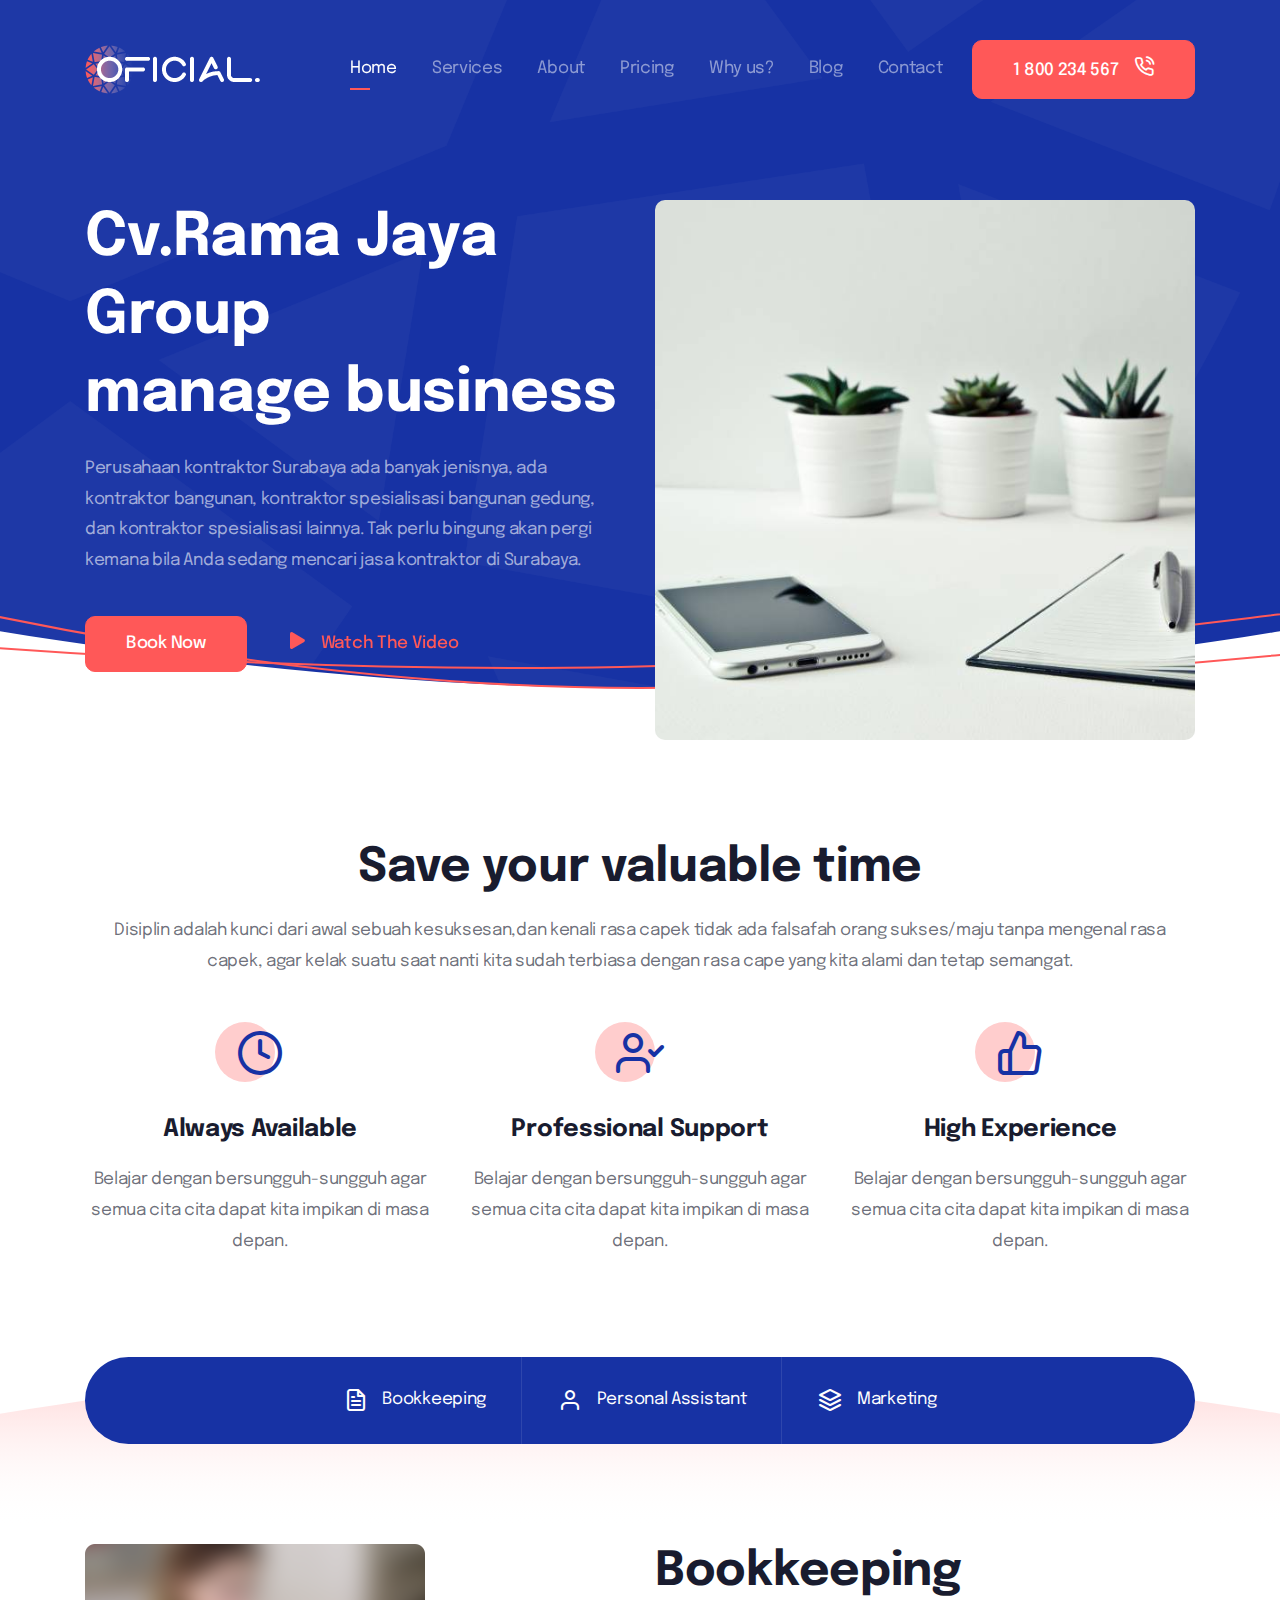
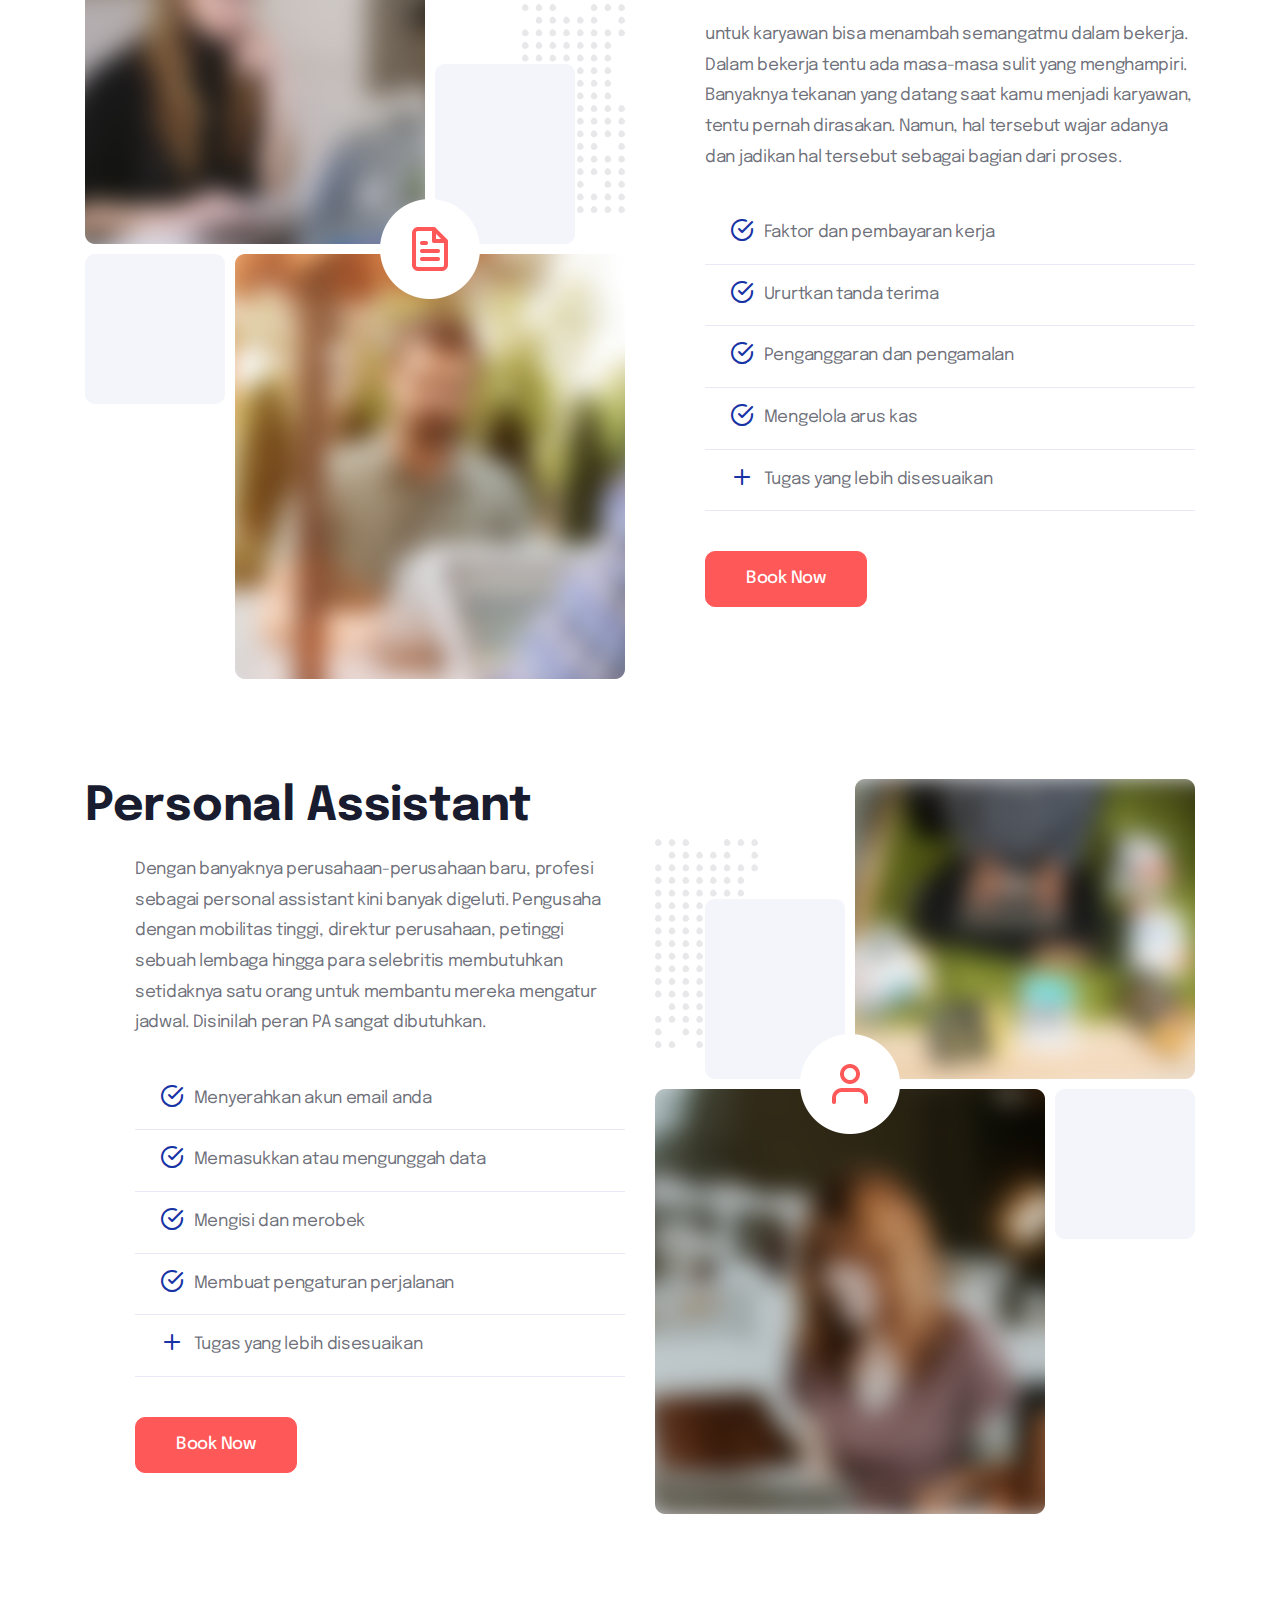
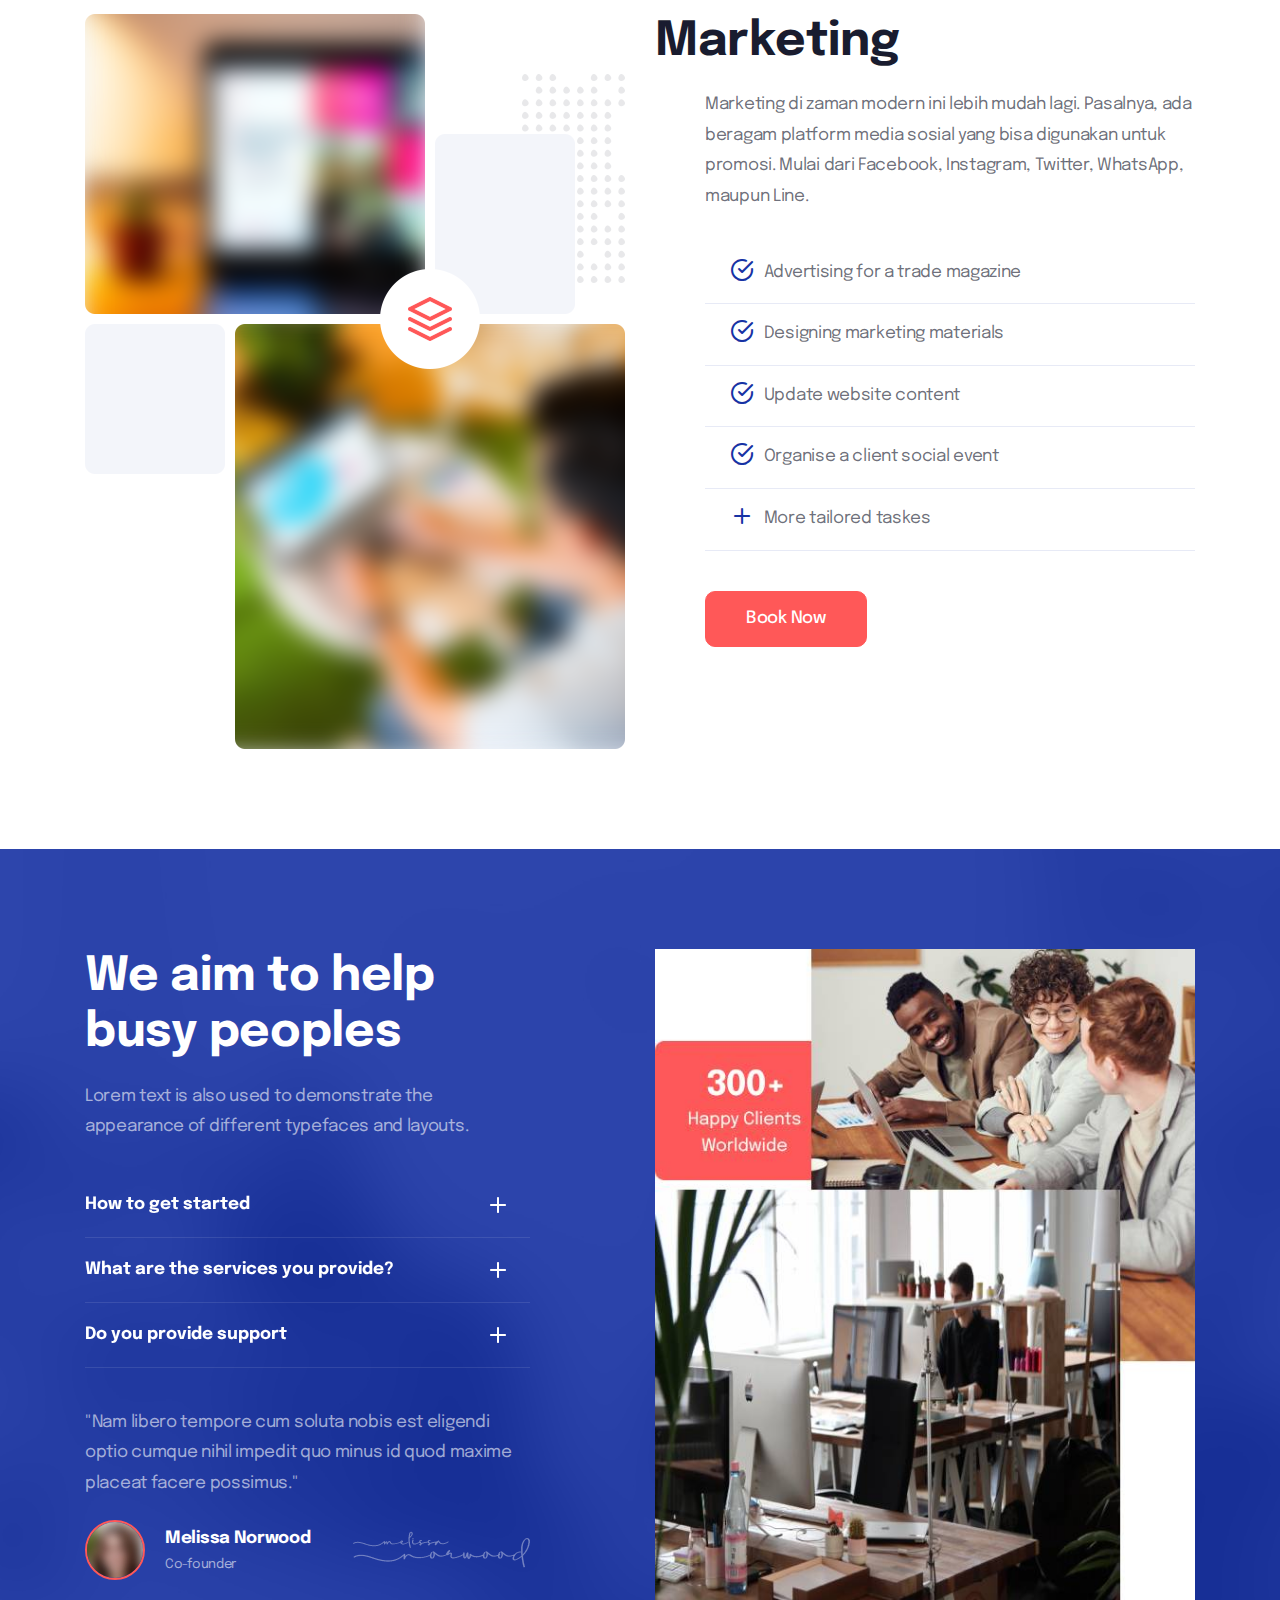
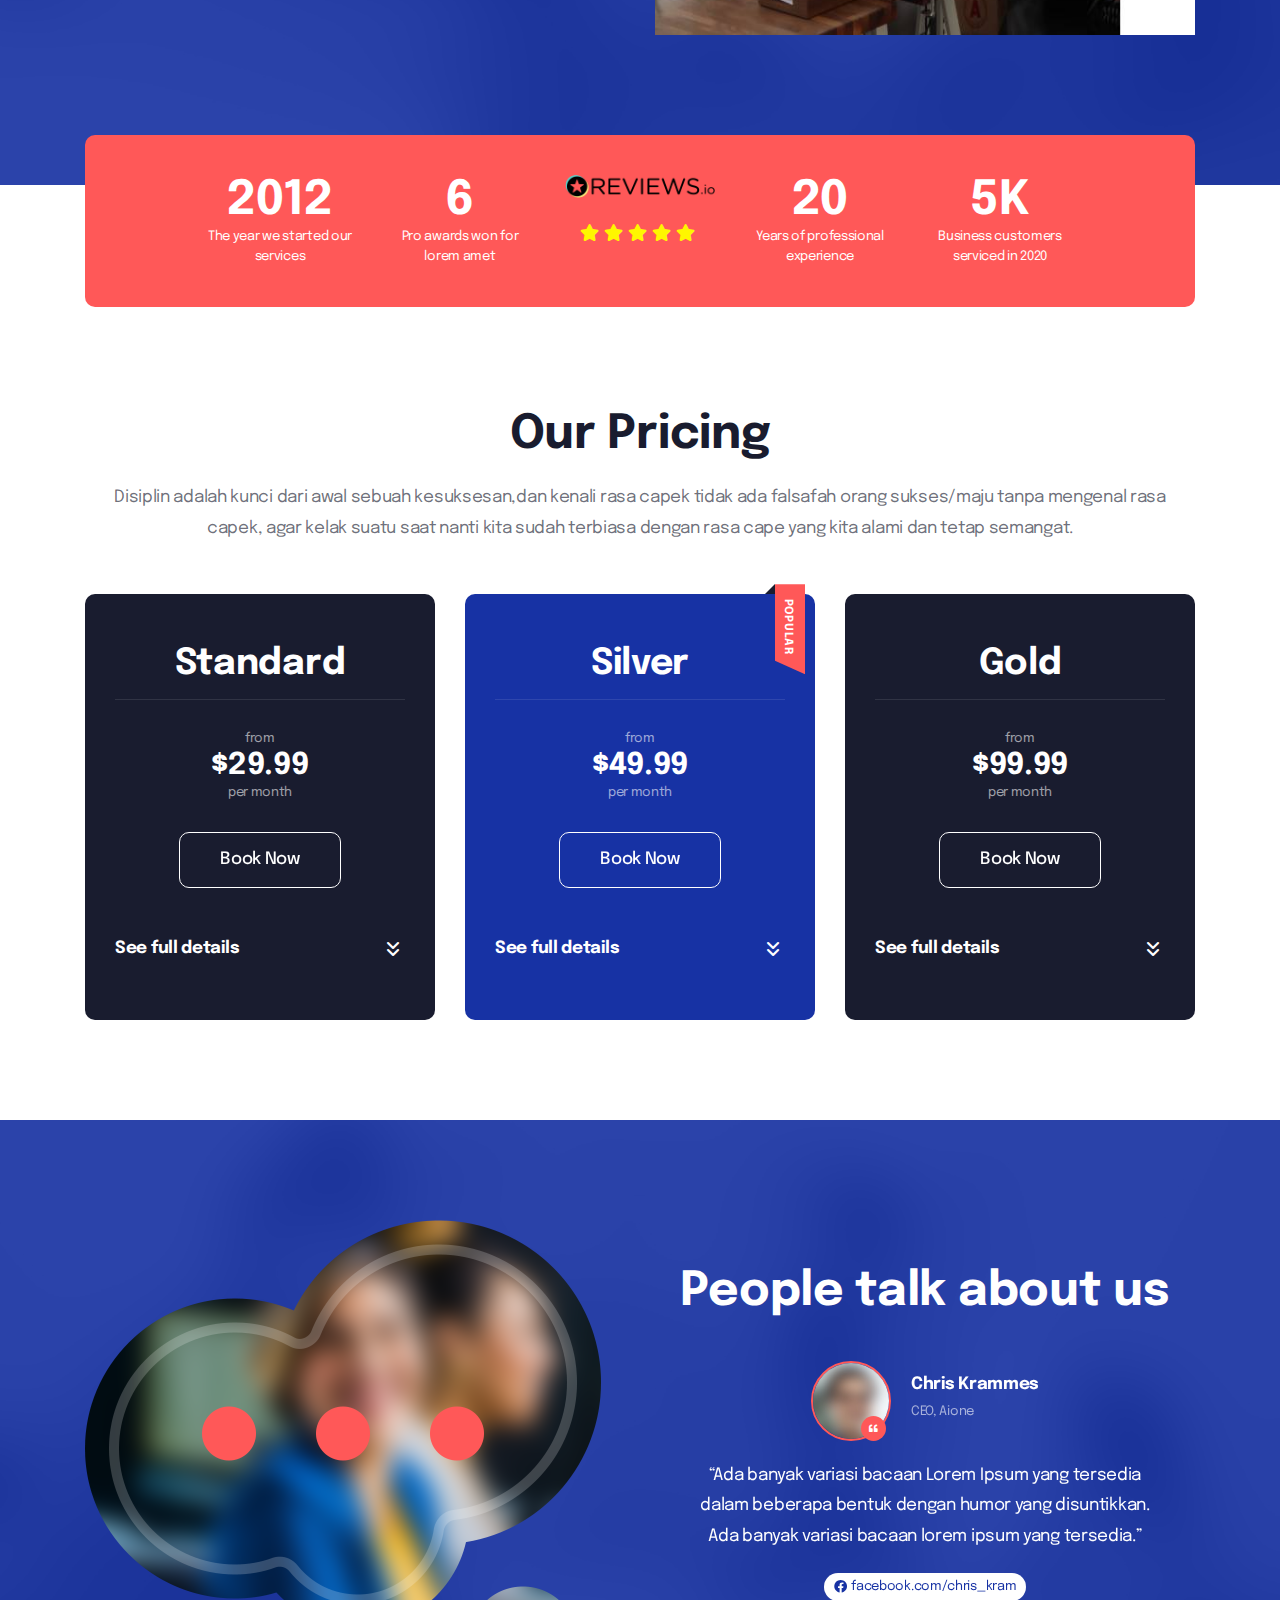
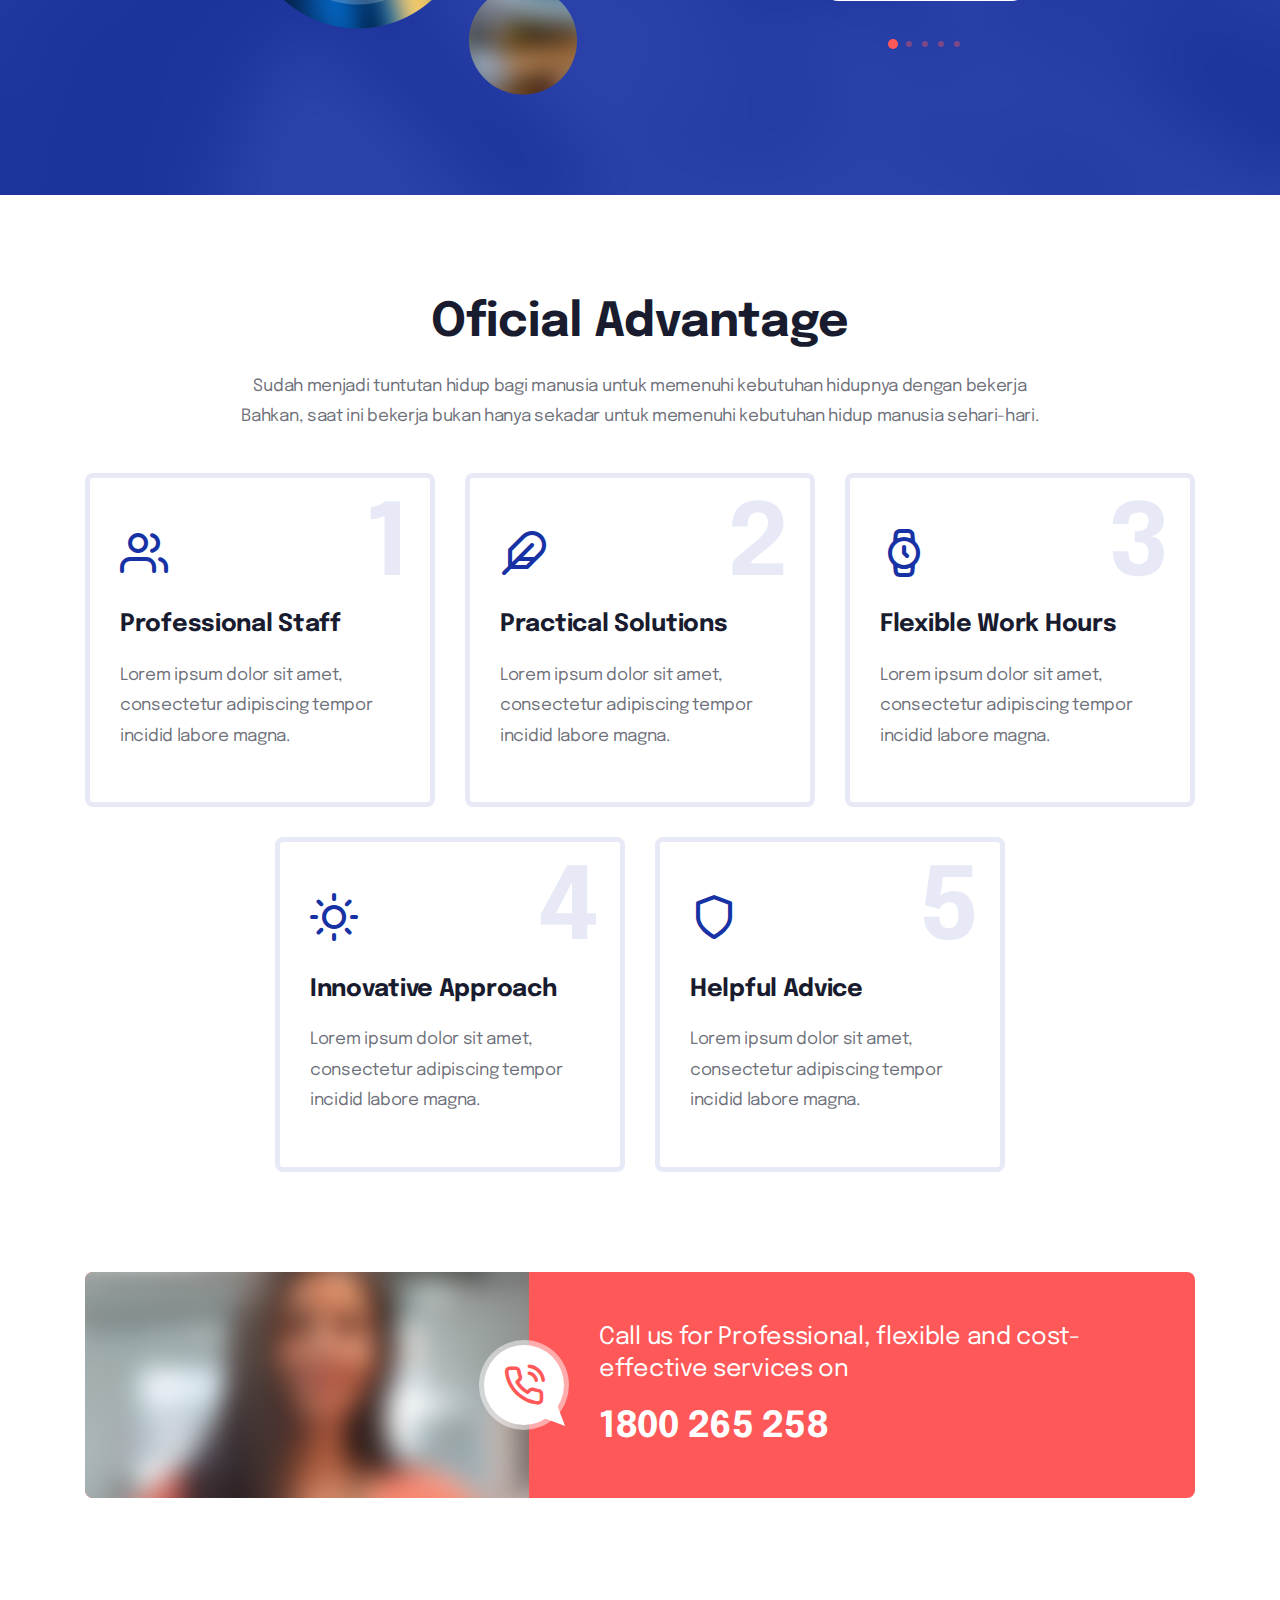
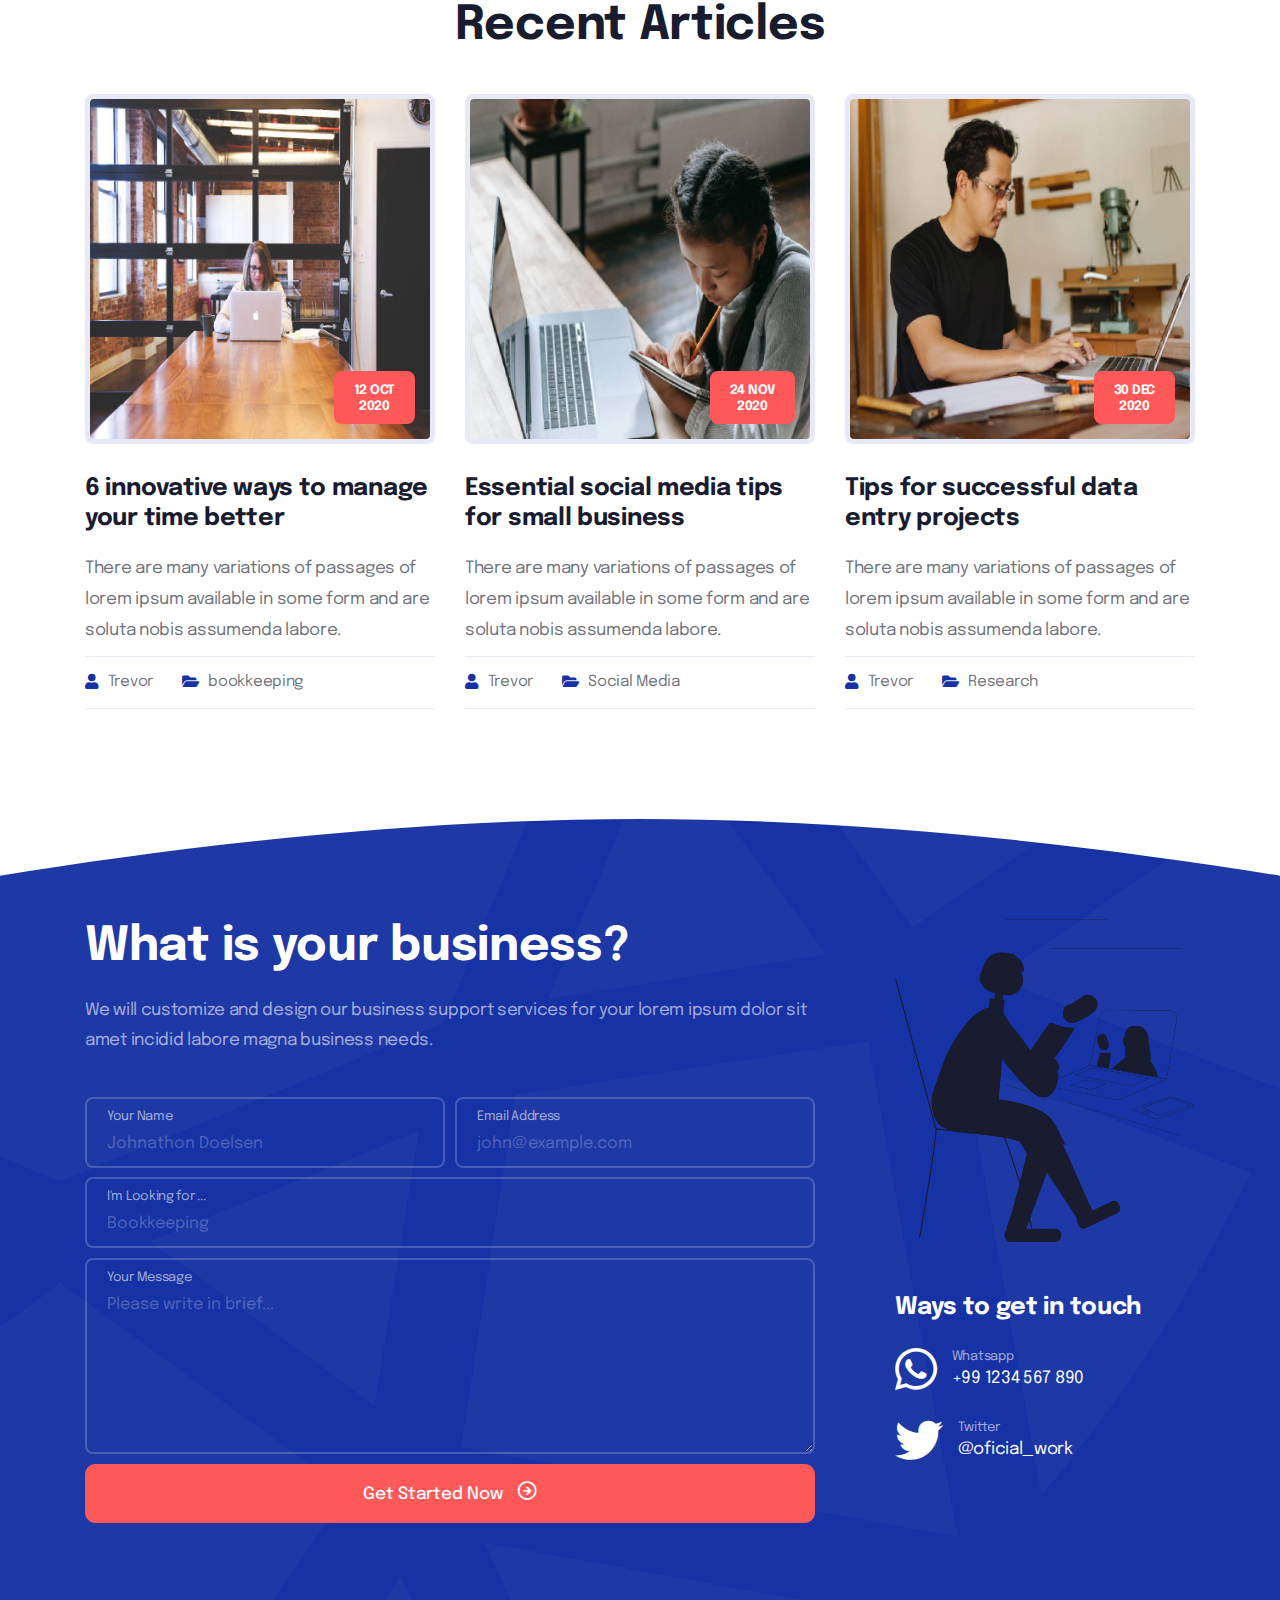
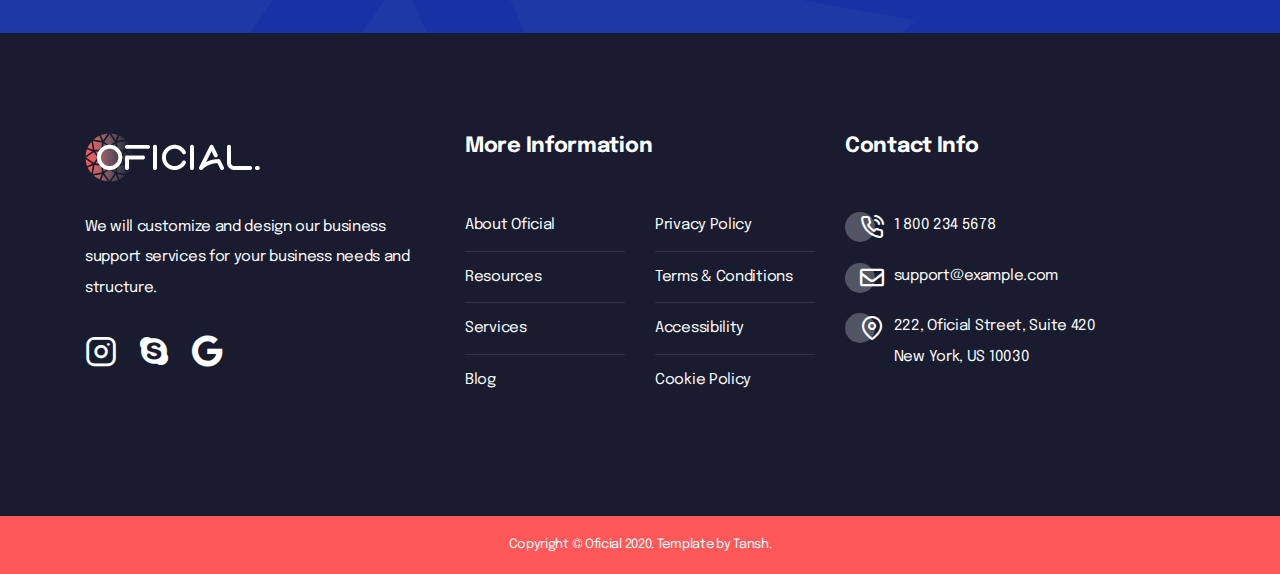
<file: index.html>
<!doctype html>
<html lang="en">
<head>
<meta charset="utf-8">
<meta name="viewport" content="width=device-width, initial-scale=1">
<meta name="format-detection" content="telephone=no">
<title>Oficial Business Support HTML Landing Page Template</title>
<meta name="author" content="tansh">
<meta name="description" content="HTML Landing Page Teamplate">
<meta name="keywords" content="agency, business, one page">

<!-- FAVICON FILES -->
<link href="assets/images/icons/apple-touch-icon-144-precomposed.png" rel="apple-touch-icon" sizes="144x144">
<link href="assets/images/icons/apple-touch-icon-120-precomposed.png" rel="apple-touch-icon" sizes="120x120">
<link href="assets/images/icons/apple-touch-icon-76-precomposed.png" rel="apple-touch-icon" sizes="76x76">
<link href="assets/images/icons/favicon.png" rel="shortcut icon">

<!-- CSS FILES -->
<link rel="stylesheet" href="assets/css/bootstrap.min.css">
<link rel="stylesheet" href="assets/fonts/iconfonts.css">
<link rel="stylesheet" href="assets/css/plugins.css">
<link rel="stylesheet" href="assets/css/style.css">
<link rel="stylesheet" href="assets/css/responsive.css">
<link rel="stylesheet" href="assets/css/color.css">
</head>
<body>
<div id="dtr-wrapper" class="clearfix"> 
    
    <!-- preloader starts -->
    <div class="dtr-preloader">
        <div class="dtr-preloader-inner">
            <div class="dtr-loader">Loading...</div>
        </div>
    </div>
    <!-- preloader ends --> 
    
    <!-- Small Devices Header 
============================================= -->
    <div class="dtr-responsive-header fixed-top">
        <div class="container"> 
            
            <!-- small devices logo --> 
            <a href="index.html"><img src="assets/images/logo-dark.png" alt="logo"></a> 
            <!-- small devices logo ends --> 
            
            <!-- menu button -->
            <button id="dtr-menu-button" class="dtr-hamburger" type="button"><span class="dtr-hamburger-lines-wrapper"><span class="dtr-hamburger-lines"></span></span></button>
        </div>
        <div class="dtr-responsive-header-menu"></div>
    </div>
    <!-- Small Devices Header ends 
============================================= --> 
    
    <!-- Header 
============================================= -->
    <header id="dtr-header-global" class="fixed-top trans-header">
        <div class="container">
            <div class="d-flex align-items-center justify-content-between"> 
                
                <!-- header left starts -->
                <div class="dtr-header-left"> 
                    
                    <!-- logo --> 
                    <a class="logo-default dtr-scroll-link" href="#home"><img src="assets/images/logo-light.png" alt="logo"></a> 
                    
                    <!-- logo on scroll --> 
                    <a class="logo-alt dtr-scroll-link" href="#home"><img src="assets/images/logo-dark.png" alt="logo"></a> 
                    <!-- logo on scroll ends --> 
                    
                </div>
                <!-- header left ends --> 
                
                <!-- menu starts-->
                <div class="dtr-header-right ml-auto">
                    <div class="main-navigation dtr-menu-light">
                        <ul class="sf-menu dtr-scrollspy dtr-nav light-nav-on-load dark-nav-on-scroll">
                            <li> <a class="nav-link" href="#home">Home</a> </li>
                            <li> <a class="nav-link" href="#services">Services</a> </li>
                            <li> <a class="nav-link" href="#about">About</a> </li>
                            <li> <a class="nav-link" href="#pricing">Pricing</a> </li>
                            <li> <a class="nav-link" href="#advantage">Why us?</a> </li>
                            <li> <a class="nav-link" href="#blog">Blog</a> </li>
                            <li> <a class="nav-link" href="#contact">Contact</a> </li>
                        </ul>
                    </div>
                </div>
                <!-- menu ends --> 
                
                <!-- header button starts --> 
                <a href="#contact" class="dtr-btn btn-red dtr-btn-right-icon dtr-scroll-link dtr-ml-30">1 800 234 567 <i class="icon-phone-call"></i></a> 
                <!-- header button ends --> 
                
            </div>
        </div>
    </header>
    <!-- header ends
================================================== --> 
    
    <!-- == main content area starts == -->
    <div id="dtr-main-content"> 
        
        <!-- hero section starts
================================================== -->
        <section id="home" class="dtr-section dtr-section-with-bg dtr-hero-section-top-padding bg-blue" style="background-image: url(assets/images/white-shape-bg.png);"> 
            
            <!-- wrapping div for background bottom curve stripes image - easy to change color - no need to edit image - refer help doc -->
            <div class="dtr-bottom-shape-img" style="background-image: url(assets/images/hero-bottom.svg);">
                <div class="container"> 
                    
                    <!--===== row 1 starts =====-->
                    <div class="row"> 
                        
                        <!-- column 1 starts -->
                        <div class="col-12 col-md-6"> 
                            
                            <!-- intro text -->
                            <h1 class="color-white">Cv.Rama Jaya Group<br>
                                manage business</h1>
                            <p class="color-white-muted">Perusahaan kontraktor Surabaya ada banyak jenisnya, ada kontraktor bangunan, kontraktor spesialisasi bangunan gedung, dan kontraktor spesialisasi lainnya. Tak perlu bingung akan pergi kemana bila Anda sedang mencari jasa kontraktor di Surabaya. </p>
                            <!-- button --> 
                            <a href="#contact" class="dtr-btn btn-red dtr-scroll-link dtr-mt-30 dtr-mr-40">Book Now</a> 
                            <!-- video button --> 
                            <a class="dtr-video-popup dtr-text-btn dtr-btn-left-icon dtr-mt-30 color-red" data-autoplay="true" data-vbtype="video" href="https://www.youtube.com/watch?v=kuceVNBTJio"><i class="icon-play"></i> Watch The Video</a> </div>
                        <!-- column 1 ends --> 
                        
                        <!-- column 2 starts -->
                        <div class="col-12 col-md-6 small-device-space"> <img src="assets/images/hero-imgpo1.jpg" alt="image" class="dtr-rounded-img dtr-mb-minus50"> </div>
                        <!-- column 2 ends --> 
                        
                    </div>
                    <!--===== row 1 ends =====--> 
                    
                </div>
            </div>
        </section>
        <!-- hero section ends
================================================== --> 
        
        <!-- features section starts
================================================== -->
        <section id="features" class="dtr-section dtr-pt-150 dtr-pb-100">
            <div class="container"> 
                
                <!-- heading starts -->
                <div class="dtr-styled-heading text-center">
                    <h2>Save your valuable time</h2>
                    <p>Disiplin adalah kunci dari awal sebuah kesuksesan,dan kenali rasa capek tidak ada falsafah orang sukses/maju tanpa mengenal rasa capek,
                        agar kelak suatu saat nanti kita sudah terbiasa dengan rasa cape yang kita alami dan tetap semangat.</p>
                </div>
                <!-- heading ends --> 
                
                <!--== row starts ==-->
                <div class="row dtr-pt-10"> 
                    
                    <!-- column 1 starts -->
                    <div class="col-12 col-md-4 dtr-img-feature"> <span class="dtr-img-feature-img"><span class="dtr-img-feature-circle bg-light-red"></span><i class="icon-clock2 color-blue"></i></span>
                        <h4 class="dtr-img-feature-heading">Always Available </h4>
                        <p>Belajar dengan bersungguh-sungguh agar semua cita cita dapat kita impikan di masa depan. </p>
                    </div>
                    <!-- column 1 ends --> 
                    
                    <!-- column 2 starts -->
                    <div class="col-12 col-md-4 dtr-img-feature"> <span class="dtr-img-feature-img"><span class="dtr-img-feature-circle bg-light-red"></span><i class="icon-user-check1 color-blue"></i></span>
                        <h4 class="dtr-img-feature-heading">Professional Support </h4>
                        <p>Belajar dengan bersungguh-sungguh agar semua cita cita dapat kita impikan di masa depan. </p>
                    </div>
                    <!-- column 2 ends --> 
                    
                    <!-- column 3 starts -->
                    <div class="col-12 col-md-4 dtr-img-feature"> <span class="dtr-img-feature-img"><span class="dtr-img-feature-circle bg-light-red"></span><i class="icon-thumbs-up2 color-blue"></i></span>
                        <h4 class="dtr-img-feature-heading">High Experience </h4>
                        <p>Belajar dengan bersungguh-sungguh agar semua cita cita dapat kita impikan di masa depan.</p>
                    </div>
                    <!-- column 3 ends --> 
                    
                </div>
                <!--== row ends ==--> 
                
            </div>
        </section>
        <!-- features section ends
================================================== --> 
        
        <!-- sticky tabs starts
================================================== -->
        <section id="services" class="dtr-sticky-tabs-wrapper"> 
            
            <!-- wrapping div for top shape image - easy to change color / no need to edit image - refer help doc -->
            <div class="dtr-top-shape-img" style="background-image: url(assets/images/inner-nav-bg.svg);"> 
                
                <!-- tabs nav start -->
                <div class="dtr-sticky-tabs-nav">
                    <div class="container">
                        <nav class="dtr-scrollspy-tabs">
                            <ul class="dtr-scrollspy nav justify-content-center dtr-sticky-tabs">
                                <li class="nav-item"> <a class="nav-link" href="#tab1"><i class="icon-file-text"></i>Bookkeeping</a> </li>
                                <li class="nav-item"> <a class="nav-link" href="#tab2"><i class="icon-user2"></i>Personal Assistant</a> </li>
                                <li class="nav-item"> <a class="nav-link" href="#tab3"><i class="icon-layers"></i>Marketing</a> </li>
                            </ul>
                        </nav>
                    </div>
                </div>
                <!-- tabs nav ends -->
                
                <div data-target=".dtr-scrollspy-tabs"> 
                    
                    <!-- tab 1 starts -->
                    <section id="tab1" class="dtr-sticky-tabs-section">
                        <div class="dtr-sticky-tabs-content">
                            <div class="container">
                                <div class="row"> 
                                    
                                    <!-- column 1 starts -->
                                    <div class="col-12 col-md-6"> <img src="assets/images/service-img1.png" alt="image"> </div>
                                    <!-- column 1 ends --> 
                                    
                                    <!-- column 2 starts -->
                                    <div class="col-12 col-md-6 small-device-space"> 
                                        <!-- Heading -->
                                        <h2>Bookkeeping</h2>
                                        <div class="dtr-pl-50"> 
                                            <!-- Text -->
                                            <p> untuk karyawan bisa menambah semangatmu dalam bekerja. Dalam bekerja tentu ada masa-masa sulit yang menghampiri.
                                            Banyaknya tekanan yang datang saat kamu menjadi karyawan, tentu pernah dirasakan. Namun, hal tersebut wajar adanya dan jadikan hal tersebut sebagai bagian dari proses. </p>
                                            <ul class="dtr-icon-list dtr-mt-30">
                                                <li><i class="icon-check-circle2 color-blue"></i>Faktor dan pembayaran kerja</li>
                                                <li><i class="icon-check-circle2 color-blue"></i>Ururtkan tanda terima</li>
                                                <li><i class="icon-check-circle2 color-blue"></i>Penganggaran dan pengamalan</li>
                                                <li><i class="icon-check-circle2 color-blue"></i>Mengelola arus kas</li>
                                                <li><i class="icon-plus1 color-blue"></i>Tugas yang lebih disesuaikan</li>
                                            </ul>
                                            <!-- button --> 
                                            <a href="#contact" class="dtr-btn btn-red dtr-scroll-link dtr-mt-30">Book Now</a> </div>
                                    </div>
                                    <!-- column 2 ends --> 
                                    
                                </div>
                            </div>
                        </div>
                    </section>
                    <!-- tab 1 ends --> 
                    
                    <!-- tab 2 starts -->
                    <section id="tab2" class="dtr-sticky-tabs-section">
                        <div class="dtr-sticky-tabs-content">
                            <div class="container">
                                <div class="row"> 
                                    
                                    <!-- column 1 starts -->
                                    <div class="col-12 col-md-6 small-device-space"> 
                                        <!-- Heading -->
                                        <h2>Personal Assistant</h2>
                                        <div class="dtr-pl-50"> 
                                            <!-- Text -->
                                            <p>Dengan banyaknya perusahaan-perusahaan baru, profesi sebagai personal assistant kini banyak digeluti. Pengusaha dengan mobilitas tinggi, direktur perusahaan, petinggi sebuah lembaga hingga para selebritis membutuhkan setidaknya satu orang untuk membantu mereka mengatur jadwal. Disinilah peran PA sangat dibutuhkan.  </p>
                                            <ul class="dtr-icon-list dtr-mt-30">
                                                <li><i class="icon-check-circle2 color-blue"></i>Menyerahkan akun email anda</li>
                                                <li><i class="icon-check-circle2 color-blue"></i>Memasukkan atau mengunggah data</li>
                                                <li><i class="icon-check-circle2 color-blue"></i>Mengisi dan merobek</li>
                                                <li><i class="icon-check-circle2 color-blue"></i>Membuat pengaturan perjalanan</li>
                                                <li><i class="icon-plus1 color-blue"></i>Tugas yang lebih disesuaikan</li>
                                            </ul>
                                            <!-- button --> 
                                            <a href="#contact" class="dtr-btn btn-red dtr-scroll-link dtr-mt-30">Book Now</a> </div>
                                    </div>
                                    <!-- column 1 ends --> 
                                    
                                    <!-- column 2 starts -->
                                    <div class="col-12 col-md-6"> <img src="assets/images/service-img2.png" alt="image"> </div>
                                    <!-- column 2 ends --> 
                                    
                                </div>
                            </div>
                        </div>
                    </section>
                    <!-- tab 2 ends --> 
                    
                    <!-- tab 3 starts -->
                    <section id="tab3" class="dtr-sticky-tabs-section">
                        <div class="dtr-sticky-tabs-content">
                            <div class="container">
                                <div class="row"> 
                                    
                                    <!-- column 1 starts -->
                                    <div class="col-12 col-md-6"> <img src="assets/images/service-img3.png" alt="image"> </div>
                                    <!-- column 1 ends --> 
                                    
                                    <!-- column 2 starts -->
                                    <div class="col-12 col-md-6 small-device-space"> 
                                        <!-- Heading -->
                                        <h2>Marketing</h2>
                                        <div class="dtr-pl-50"> 
                                            <!-- Text -->
                                            <p>Marketing di zaman modern ini lebih mudah lagi. Pasalnya, ada beragam platform media sosial yang bisa digunakan untuk promosi. Mulai dari Facebook, Instagram, Twitter, WhatsApp, maupun Line. </p>
                                            <ul class="dtr-icon-list dtr-mt-30">
                                                <li><i class="icon-check-circle2 color-blue"></i>Advertising for a trade magazine</li>
                                                <li><i class="icon-check-circle2 color-blue"></i>Designing marketing materials </li>
                                                <li><i class="icon-check-circle2 color-blue"></i>Update website content</li>
                                                <li><i class="icon-check-circle2 color-blue"></i>Organise a client social event</li>
                                                <li><i class="icon-plus1 color-blue"></i>More tailored taskes</li>
                                            </ul>
                                            <!-- button --> 
                                            <a href="#contact" class="dtr-btn btn-red dtr-scroll-link dtr-mt-30">Book Now</a> </div>
                                    </div>
                                    <!-- column 2 ends --> 
                                    
                                </div>
                            </div>
                        </div>
                    </section>
                    <!-- tab 3 ends --> 
                    
                </div>
            </div>
        </section>
        <!-- sticky tabs starts
================================================== --> 
        
        <!-- about section starts
================================================== -->
        <section id="about" class="dtr-section dtr-pt-100 dtr-pb-150 dtr-section-with-bg" style="background-image: url(assets/images/section-bg-img1.jpg);"> <!-- blue overlay -->
            <div class="dtr-overlay dtr-overlay-blue"></div>
            <div class="container dtr-overlay-content"> 
                
                <!-- row starts -->
                <div class="row"> 
                    
                    <!-- column 1 starts -->
                    <div class="col-12 col-md-6 col-lg-5">
                        <h2 class="color-white">We aim to help busy peoples</h2>
                        <p class="color-white-muted">Lorem text is also used to demonstrate the appearance of different typefaces and layouts.</p>
                        
                        <!--== accordion starts ==-->
                        <div class="dtr-mt-30 color-white">
                            <div class="dtr-accordion accordion" id="accord-index1"> 
                                
                                <!-- accordion tab 1 starts -->
                                <div class="card">
                                    <div class="card-header" id="accord-index1-heading1">
                                        <h4>
                                            <button class="dtr-btn accordion-btn-link collapsed" type="button" data-toggle="collapse" data-target="#accord-index1-collapse1" aria-expanded="false" aria-controls="accord-index1-collapse1">How to get started</button>
                                        </h4>
                                    </div>
                                    <div id="accord-index1-collapse1" class="collapse" aria-labelledby="accord-index1-heading1" data-parent="#accord-index1">
                                        <div class="card-body">Marketing di zaman modern ini lebih mudah lagi. Pasalnya, ada beragam platform media sosial yang bisa digunakan untuk promosi. Mulai dari Facebook, Instagram, Twitter, WhatsApp, maupun Line.</div>
                                    </div>
                                </div>
                                <!-- accordion tab 1 ends --> 
                                
                                <!-- accordion tab 2 starts -->
                                <div class="card">
                                    <div class="card-header" id="accord-index1-heading2">
                                        <h4>
                                            <button class="dtr-btn accordion-btn-link collapsed" type="button" data-toggle="collapse" data-target="#accord-index1-collapse2" aria-expanded="false" aria-controls="accord-index1-collapse2">What are the services you provide?</button>
                                        </h4>
                                    </div>
                                    <div id="accord-index1-collapse2" class="collapse" aria-labelledby="accord-index1-heading2" data-parent="#accord-index1">
                                        <div class="card-body">Marketing di zaman modern ini lebih mudah lagi. Pasalnya, ada beragam platform media sosial yang bisa digunakan untuk promosi. Mulai dari Facebook, Instagram, Twitter, WhatsApp, maupun Line.</div>
                                    </div>
                                </div>
                                <!-- accordion tab 2 ends --> 
                                
                                <!-- accordion tab 3 starts -->
                                <div class="card">
                                    <div class="card-header" id="accord-index1-heading3">
                                        <h4>
                                            <button class="dtr-btn accordion-btn-link collapsed" type="button" data-toggle="collapse" data-target="#accord-index1-collapse3" aria-expanded="false" aria-controls="accord-index1-collapse3">Do you provide support</button>
                                        </h4>
                                    </div>
                                    <div id="accord-index1-collapse3" class="collapse" aria-labelledby="accord-index1-heading3" data-parent="#accord-index1">
                                        <div class="card-body">Marketing di zaman modern ini lebih mudah lagi. Pasalnya, ada beragam platform media sosial yang bisa digunakan untuk promosi. Mulai dari Facebook, Instagram, Twitter, WhatsApp, maupun Line.Lorem text is also used to demonstrate the appearance of different typefaces and layouts, and in general the content of dummy text is nonsensical.</div>
                                    </div>
                                </div>
                                <!-- accordion tab 3 ends --> 
                                
                            </div>
                        </div>
                        <!--== accordion ends ==-->
                        
                        <p class="color-white-muted dtr-mt-40">"Nam libero tempore cum soluta nobis est eligendi optio cumque nihil impedit quo minus id quod maxime placeat facere possimus."</p>
                        
                        <!-- author box starts -->
                        <div class="dtr-author-box dtr-mt-20"> <img src="assets/images/user-6.jpg" width="60" height="60" alt="image" class="dtr-author-img border-red">
                            <div class="dtr-author-content">
                                <h6 class="color-white">Melissa Norwood</h6>
                                <p class="color-white-muted">Co-founder</p>
                            </div>
                            <img src="assets/images/signature.png" alt="image" class="ml-auto"> </div>
                        <!-- author box ends --> 
                        
                    </div>
                    <!-- column 1 ends --> 
                    
                    <!-- column 2 starts -->
                    <div class="col-12 col-md-6 col-lg-6 offset-lg-1 small-device-space"> <img src="assets/images/about01-img.jpg" alt="image"> </div>
                    <!-- column 2 ends --> 
                    
                </div>
                <!-- row ends --> 
                
            </div>
        </section>
        <!-- about section ends
================================================== --> 
        
        <!-- counter section starts
================================================== -->
        <section class="dtr-section z-index">
            <div class="container">
                <div class="dtr-px-30 dtr-mt-minus50 dtr-rounded text-center bg-red color-white"> 
                    
                    <!--== row starts ==-->
                    <div class="row"> 
                        
                        <!-- column 1 starts -->
                        <div class="col-12 col-md-4 col-lg-2 offset-lg-1 dtr-py-40"> <span class="dtr-count-number">2012</span>
                            <p class="dtr-count-text">The year we started our services</p>
                        </div>
                        <!-- column 1 ends --> 
                        
                        <!-- column 2 starts -->
                        <div class="col-12 col-md-4 col-lg-2 dtr-py-40"> 
                            
                            <!-- counter starts -->
                            <div class="dtr-counter"> <span class="dtr-count-number counting-number" data-from="1" data-to="6" data-speed="2800">6</span>
                                <p class="dtr-count-text">Pro awards won for lorem amet</p>
                            </div>
                            <!-- counter ends --> 
                            
                        </div>
                        <!-- column 2 ends --> 
                        
                        <!-- column 3 starts -->
                        <div class="col-12 col-md-4 col-lg-2 dtr-py-40"> <img src="assets/images/reviews-symbol.png" alt="image" class="dtr-mb-20">
                            <p class="dtr-stars dtr-stars-5 color-yellow"></p>
                        </div>
                        <!-- column 3 ends --> 
                        
                        <!-- column 4 starts -->
                        <div class="col-12 col-md-4 col-lg-2 dtr-py-40"> 
                            
                            <!-- counter starts -->
                            <div class="dtr-counter"> <span class="dtr-count-number counting-number" data-from="1" data-to="20" data-speed="1600">20</span>
                                <p class="dtr-count-text">Years of professional experience</p>
                            </div>
                            <!-- counter ends --> 
                            
                        </div>
                        <!-- column 4 ends --> 
                        
                        <!-- column 5 starts -->
                        <div class="col-12 col-md-4 col-lg-2 dtr-py-40"> <span class="dtr-count-number">5K</span>
                            <p class="dtr-count-text">Business customers serviced in 2020</p>
                        </div>
                        <!-- column 5 ends --> 
                        
                    </div>
                    <!--== row ends ==--> 
                    
                </div>
            </div>
        </section>
        <!-- counter section ends
================================================== --> 
        
        <!-- pricing section starts
================================================== -->
        <section id="pricing" class="dtr-section dtr-py-100">
            <div class="container"> 
                
                <!-- heading starts -->
                <div class="dtr-styled-heading text-center">
                    <h2>Our Pricing</h2>
                    <p>Disiplin adalah kunci dari awal sebuah kesuksesan,dan kenali rasa capek tidak ada falsafah orang sukses/maju tanpa mengenal rasa capek,
                        agar kelak suatu saat nanti kita sudah terbiasa dengan rasa cape yang kita alami dan tetap semangat.</p>
                </div>
                <!-- heading ends --> 
                
                <!--== row starts ==-->
                <div class="row dtr-pt-10"> 
                    
                    <!-- column 1 starts -->
                    <div class="col-12 col-md-4"> 
                        
                        <!--== pricing 1 starts ==-->
                        <div class="dtr-pricing bg-dark color-white">
                            <h3 class="dtr-pricing-heading border-white-muted">Standard</h3>
                            <p class="dtr-price-subtext color-white-muted">from</p>
                            <p class="dtr-price">$29.99</p>
                            <p class="dtr-price-subtext color-white-muted">per month</p>
                            <a href="#" class="dtr-btn btn-flat-white dtr-mt-30">Book Now</a> 
                            
                            <!-- collapse content starts -->
                            <div class="dtr-pricing-details">
                                <p> <a class="dtr-pricing-details-title" data-toggle="collapse" href="#pricing1" role="button" aria-expanded="false" aria-controls="pricing1"> See full details </a> </p>
                                <div class="collapse" id="pricing1">
                                    <ul class="dtr-list-pricing">
                                        <li>Daily Feedback</li>
                                        <li>Marketing Support</li>
                                        <li>Dedicated Staff Member</li>
                                        <li>Cost Efficient</li>
                                        <li>Timely Service</li>
                                    </ul>
                                </div>
                            </div>
                            <!-- collapse content ends --> 
                            
                        </div>
                        <!--== pricing 1 ends ==--> 
                        
                    </div>
                    <!-- column 1 ends --> 
                    
                    <!-- column 2 starts -->
                    <div class="col-12 col-md-4"> 
                        
                        <!--== pricing 2 starts ==-->
                        <div class="dtr-pricing bg-blue color-white"> 
                            <!-- popular label --> 
                            <span class="dtr-pricing-label-hook"></span>
                            <div class="dtr-pricing-label bg-red">
                                <p>Popular</p>
                            </div>
                            <h3 class="dtr-pricing-heading border-white-muted">Silver</h3>
                            <p class="dtr-price-subtext color-white-muted">from</p>
                            <p class="dtr-price">$49.99</p>
                            <p class="dtr-price-subtext color-white-muted">per month</p>
                            <a href="#" class="dtr-btn btn-flat-white dtr-mt-30">Book Now</a> 
                            
                            <!-- collapse content starts -->
                            <div class="dtr-pricing-details">
                                <p> <a class="dtr-pricing-details-title" data-toggle="collapse" href="#pricing2" role="button" aria-expanded="false" aria-controls="pricing2"> See full details </a> </p>
                                <div class="collapse" id="pricing2">
                                    <ul class="dtr-list-pricing">
                                        <li>Daily Feedback</li>
                                        <li>Marketing Support</li>
                                        <li>Dedicated Staff Member</li>
                                        <li>Cost Efficient</li>
                                        <li>Timely Service</li>
                                    </ul>
                                </div>
                            </div>
                            <!-- collapse content ends --> 
                            
                        </div>
                        <!--== pricing 2 ends ==--> 
                        
                    </div>
                    <!-- column 2 ends --> 
                    
                    <!-- column 3 starts -->
                    <div class="col-12 col-md-4"> 
                        
                        <!--== pricing 3 starts ==-->
                        <div class="dtr-pricing bg-dark color-white">
                            <h3 class="dtr-pricing-heading border-white-muted">Gold</h3>
                            <p class="dtr-price-subtext color-white-muted">from</p>
                            <p class="dtr-price">$99.99</p>
                            <p class="dtr-price-subtext color-white-muted">per month</p>
                            <a href="#" class="dtr-btn btn-flat-white dtr-mt-30">Book Now</a> 
                            
                            <!-- collapse content starts -->
                            <div class="dtr-pricing-details">
                                <p> <a class="dtr-pricing-details-title" data-toggle="collapse" href="#pricing3" role="button" aria-expanded="false" aria-controls="pricing3"> See full details </a> </p>
                                <div class="collapse" id="pricing3">
                                    <ul class="dtr-list-pricing">
                                        <li>Daily Feedback</li>
                                        <li>Marketing Support</li>
                                        <li>Dedicated Staff Member</li>
                                        <li>Cost Efficient</li>
                                        <li>Timely Service</li>
                                    </ul>
                                </div>
                            </div>
                            <!-- collapse content ends --> 
                            
                        </div>
                        <!--== pricing 3 ends ==--> 
                        
                    </div>
                    <!-- column 3 ends --> 
                    
                </div>
                <!--== row ends ==--> 
                
            </div>
        </section>
        <!-- pricing section ends
================================================== --> 
        
        <!-- testimonial section starts
================================================== -->
        <section class="dtr-section dtr-py-100 dtr-section-with-bg" style="background-image: url(assets/images/section-bg-img2.jpg);"> <!-- blue overlay -->
            <div class="dtr-overlay dtr-overlay-blue"></div>
            <div class="container dtr-overlay-content"> 
                
                <!--===== row 1 starts =====-->
                <div class="row d-flex align-items-center"> 
                    
                    <!-- column 1 starts -->
                    <div class="col-12 col-md-6"> <img src="assets/images/testimonial-graphics.png" alt="image"> </div>
                    <!-- column 1 ends --> 
                    
                    <!-- column 2 starts -->
                    <div class="col-12 col-md-6">
                        <h2 class="color-white text-center">People talk about us</h2>
                        <div class="dtr-px-30 dtr-pt-20"> 
                            
                            <!--===== testimonial slider starts =====-->
                            <div class="dtr-slick-slider dtr-testimonial-slider dtr-slick-has-dots color-white"> 
                                
                                <!--== slide 1 starts ==-->
                                <div class="dtr-testimonial">
                                    <div class="dtr-testimonial-content clearfix"> 
                                        <!-- client info -->
                                        <div class="dtr-client-info clearfix">
                                            <div class="dtr-testimonial-user"><span class="dtr-testimonial-icon"></span> <img src="assets/images/user-1.jpg" alt="image"> </div>
                                            <div class="dtr-testimonial-user-info">
                                                <h6 class="dtr-client-name">Chris Krammes</h6>
                                                <span class="dtr-client-job color-white-muted">CEO, Aione</span> </div>
                                        </div>
                                        <!-- client info ends -->
                                        <p>“Ada banyak variasi bacaan Lorem Ipsum yang tersedia dalam beberapa bentuk dengan humor yang disuntikkan. Ada banyak variasi bacaan lorem ipsum yang tersedia.” </p>
                                        <p class="dtr-testimonial-tagline bg-white"><a href="#" class="color-blue"><i class="icon-facebook"></i>facebook.com/chris_kram</a></p>
                                    </div>
                                </div>
                                <!--== slide 1 ends ==--> 
                                
                                <!--== slide 2 starts ==-->
                                <div class="dtr-testimonial">
                                    <div class="dtr-testimonial-content clearfix"> 
                                        <!-- client info -->
                                        <div class="dtr-client-info clearfix">
                                            <div class="dtr-testimonial-user"><span class="dtr-testimonial-icon"></span> <img src="assets/images/user-2.jpg" alt="image"> </div>
                                            <div class="dtr-testimonial-user-info">
                                                <h6 class="dtr-client-name">Roslyn Tryniski</h6>
                                                <span class="dtr-client-job color-white-muted">Entrepreneur, Denmark</span> </div>
                                        </div>
                                        <!-- client info ends -->
                                        <p>“Ada banyak variasi bacaan Lorem Ipsum yang tersedia dalam beberapa bentuk dengan humor yang disuntikkan. Ada banyak variasi bacaan lorem ipsum yang tersedia.
                                            ” </p>
                                        <p class="dtr-testimonial-tagline bg-white color-blue"><i class="icon-twitter"></i>twitter.com/roslyn_tryniski</p>
                                    </div>
                                </div>
                                <!--== slide 2 ends ==--> 
                                
                                <!--== slide 3 starts ==-->
                                <div class="dtr-testimonial">
                                    <div class="dtr-testimonial-content clearfix"> 
                                        <!-- client info -->
                                        <div class="dtr-client-info clearfix">
                                            <div class="dtr-testimonial-user"><span class="dtr-testimonial-icon"></span> <img src="assets/images/user-3.jpg" alt="image"> </div>
                                            <div class="dtr-testimonial-user-info">
                                                <h6 class="dtr-client-name">Tyrese Harper</h6>
                                                <span class="dtr-client-job color-white-muted">CTO, Bigacme</span> </div>
                                        </div>
                                        <!-- client info ends -->
                                        <p>“There are many variations of passages of Lorem Ipsum available in some form by injected humour. There are many variations of passages of lorem ipsum available.” </p>
                                        <p class="dtr-testimonial-tagline bg-white color-blue"><i class="icon-instagram"></i>instagram.com/tyrese.harper</p>
                                    </div>
                                </div>
                                <!--== slide 3 ends ==--> 
                                
                                <!--== slide 4 starts ==-->
                                <div class="dtr-testimonial">
                                    <div class="dtr-testimonial-content clearfix"> 
                                        <!-- client info -->
                                        <div class="dtr-client-info clearfix">
                                            <div class="dtr-testimonial-user"><span class="dtr-testimonial-icon"></span> <img src="assets/images/user-6.jpg" alt="image"> </div>
                                            <div class="dtr-testimonial-user-info">
                                                <h6 class="dtr-client-name">Christina Brown</h6>
                                                <span class="dtr-client-job color-white-muted">Project Lead</span> </div>
                                        </div>
                                        <!-- client info ends -->
                                        <p>“There are many variations of passages of Lorem Ipsum available in some form by injected humour. There are many variations of passages of lorem ipsum available.” </p>
                                        <p class="dtr-testimonial-tagline bg-white color-blue"><i class="icon-telegram-plane"></i>https://t.me/s/christina_b</p>
                                    </div>
                                </div>
                                <!--== slide 4 ends ==--> 
                                
                                <!--== slide 5 starts ==-->
                                <div class="dtr-testimonial">
                                    <div class="dtr-testimonial-content clearfix"> 
                                        <!-- client info -->
                                        <div class="dtr-client-info clearfix">
                                            <div class="dtr-testimonial-user"> <span class="dtr-testimonial-icon"></span><img src="assets/images/user-7.jpg" alt="image"> </div>
                                            <div class="dtr-testimonial-user-info">
                                                <h6 class="dtr-client-name">Ryan Crawford</h6>
                                                <span class="dtr-client-job color-white-muted">Data Analyst</span> </div>
                                        </div>
                                        <!-- client info ends -->
                                        <p>“There are many variations of passages of Lorem Ipsum available in some form by injected humour. There are many variations of passages of lorem ipsum available.” </p>
                                        <p class="dtr-testimonial-tagline bg-white color-blue"><i class="icon-pinterest"></i>pinterest.com/ryanC</p>
                                    </div>
                                </div>
                                <!--== slide 5 ends ==--> 
                                
                            </div>
                            <!--===== testimonial slider ends =====--> 
                        </div>
                    </div>
                    <!-- column 2 ends --> 
                    
                </div>
                <!--===== row 1 ends =====--> 
                
            </div>
        </section>
        <!-- testimonial section ends
================================================== --> 
        
        <!-- service boxes section starts
================================================== -->
        <section id="advantage" class="dtr-pt-100 dtr-pb-70">
            <div class="container"> 
                
                <!-- heading starts -->
                <div class="dtr-styled-heading text-center">
                    <h2>Oficial Advantage</h2>
                    <p>Sudah menjadi tuntutan hidup bagi manusia untuk memenuhi kebutuhan hidupnya dengan bekerja<br>
                        Bahkan, saat ini bekerja bukan hanya sekadar untuk memenuhi kebutuhan hidup manusia sehari-hari. </p>
                </div>
                <!-- heading ends --> 
                
                <!--== row starts ==-->
                <div class="row"> 
                    
                    <!-- box 1 starts -->
                    <div class="col-12 col-sm-6 col-lg-4">
                        <div class="dtr-servicebox"> <span class="dtr-servicebox-number">1</span> <span class="dtr-servicebox-img color-blue"><i class="icon-users1"></i></span>
                            <h4>Professional Staff</h4>
                            <p>Lorem ipsum dolor sit amet, consectetur adipiscing tempor incidid labore magna.</p>
                        </div>
                    </div>
                    <!-- box 1 ends --> 
                    
                    <!-- box 2 starts -->
                    <div class="col-12 col-sm-6 col-lg-4">
                        <div class="dtr-servicebox"> <span class="dtr-servicebox-number">2</span> <span class="dtr-servicebox-img color-blue"><i class="icon-feather1"></i></span>
                            <h4>Practical Solutions</h4>
                            <p>Lorem ipsum dolor sit amet, consectetur adipiscing tempor incidid labore magna.</p>
                        </div>
                    </div>
                    <!-- box 2 ends --> 
                    
                    <!-- box 3 starts -->
                    <div class="col-12 col-sm-6 col-lg-4">
                        <div class="dtr-servicebox"> <span class="dtr-servicebox-number">3</span> <span class="dtr-servicebox-img color-blue"><i class="icon-watch"></i></span>
                            <h4>Flexible Work Hours</h4>
                            <p>Lorem ipsum dolor sit amet, consectetur adipiscing tempor incidid labore magna.</p>
                        </div>
                    </div>
                    <!-- box 3 ends --> 
                    
                    <!-- box 4 starts -->
                    <div class="col-12 col-sm-6 col-lg-4 offset-lg-2">
                        <div class="dtr-servicebox"> <span class="dtr-servicebox-number">4</span> <span class="dtr-servicebox-img color-blue"><i class="icon-sun2"></i></span>
                            <h4>Innovative Approach</h4>
                            <p>Lorem ipsum dolor sit amet, consectetur adipiscing tempor incidid labore magna.</p>
                        </div>
                    </div>
                    <!-- box 4 ends --> 
                    
                    <!-- box 5 starts -->
                    <div class="col-12 col-sm-6 col-lg-4">
                        <div class="dtr-servicebox"> <span class="dtr-servicebox-number">5</span> <span class="dtr-servicebox-img color-blue"><i class="icon-shield"></i></span>
                            <h4>Helpful Advice</h4>
                            <p>Lorem ipsum dolor sit amet, consectetur adipiscing tempor incidid labore magna.</p>
                        </div>
                    </div>
                    <!-- box 5 ends --> 
                    
                </div>
                <!--== row ends ==--> 
                
            </div>
        </section>
        <!-- service boxes section ends
================================================== --> 
        
        <!-- cta section starts
================================================== -->
        <section class="dtr-section">
            <div class="container"> 
                
                <!-- cta box starts -->
                <div class="dtr-cta-box bg-red color-white">
                    <div class="dtr-cta-box-left" style="background-image: url(assets/images/cta_bg.jpg);"> </div>
                    <div class="dtr-cta-box-right">
                        <div class="dtr-cta-box-icon border-white-muted color-red"></div>
                        <p class="dtr-mb-20">Call us for Professional, flexible and cost-effective services on</p>
                        <p class="dtr-cta-title">1800 265 258</p>
                    </div>
                </div>
                <!-- cta box ends --> 
                
            </div>
        </section>
        <!-- cta section ends
================================================== --> 
        
        <!-- blog section starts
================================================== -->
        <section id="blog" class="dtr-section dtr-py-100">
            <div class="container"> 
                
                <!-- heading starts -->
                <div class="dtr-styled-heading text-center">
                    <h2>Recent Articles</h2>
                </div>
                <!-- heading ends --> 
                
                <!--== row starts ==-->
                <div class="row dtr-mt-0"> 
                    
                    <!-- column 1 starts -->
                    <div class="col-12 col-md-4"> 
                        
                        <!-- blog item 1 starts -->
                        <div class="dtr-blog-item"> 
                            <!-- image -->
                            <div class="dtr-post-img"> <img src="assets/images/pex-img1.jpg" alt="image"> <span class="dtr-blog-date">12 Oct <br>
                                2020</span> </div>
                            <!-- content -->
                            <h5>6 innovative ways to manage your time better</h5>
                            <p>There are many variations of passages of lorem ipsum available in some form and are soluta nobis assumenda labore.</p>
                            <ul class="dtr-blog-meta color-grey">
                                <li class="dtr-blog-author"><a href="#">Trevor</a></li>
                                <li class="dtr-blog-category"><a href="#">bookkeeping</a></li>
                            </ul>
                        </div>
                        <!-- blog item 1 ends --> 
                        
                    </div>
                    <!-- column 1 ends --> 
                    
                    <!-- column 2 starts -->
                    <div class="col-12 col-md-4"> 
                        
                        <!-- blog item 2 starts -->
                        <div class="dtr-blog-item"> 
                            <!-- image -->
                            <div class="dtr-post-img"> <img src="assets/images/pex-img2.jpg" alt="image"> <span class="dtr-blog-date">24 Nov <br>
                                2020</span> </div>
                            <!-- content -->
                            <h5>Essential social media tips for small business</h5>
                            <p>There are many variations of passages of lorem ipsum available in some form and are soluta nobis assumenda labore.</p>
                            <ul class="dtr-blog-meta color-grey">
                                <li class="dtr-blog-author"><a href="#">Trevor</a></li>
                                <li class="dtr-blog-category"><a href="#">Social Media</a></li>
                            </ul>
                        </div>
                        <!-- blog item 2 ends --> 
                        
                    </div>
                    <!-- column 2 ends --> 
                    
                    <!-- column 3 starts -->
                    <div class="col-12 col-md-4"> 
                        
                        <!-- blog item 3 starts -->
                        <div class="dtr-blog-item"> 
                            <!-- image -->
                            <div class="dtr-post-img"> <img src="assets/images/pex-img3.jpg" alt="image"> <span class="dtr-blog-date">30 Dec <br>
                                2020</span> </div>
                            <!-- content -->
                            <h5>Tips for successful data entry projects</h5>
                            <p>There are many variations of passages of lorem ipsum available in some form and are soluta nobis assumenda labore.</p>
                            <ul class="dtr-blog-meta color-grey">
                                <li class="dtr-blog-author"><a href="#">Trevor</a></li>
                                <li class="dtr-blog-category"><a href="#">Research</a></li>
                            </ul>
                        </div>
                        <!-- blog item 3 ends --> 
                        
                    </div>
                    <!-- column 3 ends --> 
                    
                </div>
                <!--== row starts ==--> 
                
            </div>
        </section>
        <!-- blog section ends
================================================== --> 
        
        <!-- contact section starts
================================================== --> 
        <!-- top background curve image - easy to change color / no need to edit image - refer help doc -->
        <section id="contact" class="dtr-section dtr-section-with-bg bg-blue color-white" style="background-image: url(assets/images/white-shape-bg.png);"> 
            
            <!-- wrapping div for top shape image - easy to change color / no need to edit image - refer help doc -->
            <div class="dtr-py-100 dtr-top-shape-img" style="background-image: url(assets/images/contact-section-top.svg);">
                <div class="container"> 
                    
                    <!--== row starts ==-->
                    <div class="row"> 
                        
                        <!-- column 1 starts -->
                        <div class="col-12 col-md-8"> 
                            
                            <!-- heading starts -->
                            <div class="dtr-styled-heading">
                                <h2>What is your business?</h2>
                                <p class="color-white-muted">We will customize and design our business support services for your lorem ipsum dolor sit amet incidid labore magna business needs.</p>
                            </div>
                            <!-- heading ends --> 
                            
                            <!-- form starts -->
                            <div class="dtr-form dtr-form-styled dtr-form-dark-bg">
                                <form id="contactform" method="post" action="php/contact-form.php">
                                    <fieldset>
                                        
                                        <!-- form two columns start -->
                                        <div class="dtr-form-row dtr-form-row-2col clearfix">
                                            <div class="dtr-form-column">
                                                <p class="dtr-form-field"> <span class="dtr-form-subtext">Your Name</span>
                                                    <input name="name"  type="text" placeholder="Johnathon Doelsen">
                                                </p>
                                            </div>
                                            <div class="dtr-form-column">
                                                <p class="dtr-form-field"> <span class="dtr-form-subtext">Email Address</span>
                                                    <input name="email"  class="required email" type="text" placeholder="john@example.com">
                                                </p>
                                            </div>
                                        </div>
                                        <!-- form two columns ends -->
                                        
                                        <p class="dtr-form-field"> <span class="dtr-form-subtext">I'm Looking for ...</span>
                                            <input name="subject"  type="text" placeholder="Bookkeeping">
                                        </p>
                                        <p class="antispam">Leave this empty: <br />
                                            <input name="url" />
                                        </p>
                                        <p class="dtr-form-field"> <span class="dtr-form-subtext">Your Message</span>
                                            <textarea rows="6" name="message" id="message" class="required"  placeholder="Please write in brief..."></textarea>
                                        </p>
                                        <p class="text-center">
                                            <button class="dtr-btn btn-red w-100" type="submit"> Get Started Now <i class="icon-arrow-right-circle dtr-ml-10"></i> </button>
                                        </p>
                                        <div id="result"></div>
                                    </fieldset>
                                </form>
                            </div>
                            <!-- form ends --> 
                            
                        </div>
                        <!-- column 1 ends --> 
                        
                        <!-- column 2 starts -->
                        <div class="col-12 col-md-4">
                            <div class="dtr-pl-50"> <img src="assets/images/illustration.png" alt="image" class="small-device-space">
                                <h4 class="dtr-mt-50">Ways to get in touch</h4>
                                
                                <!-- contact box starts -->
                                <div class="dtr-contact-box"> <i class="icon-whatsapp"></i>
                                    <div class="dtr-contact-box-content color-white"> <span class="dtr-contact-box-title color-white-muted">Whatsapp</span> +99 1234 567 890 </div>
                                </div>
                                <!-- contact box ends --> 
                                
                                <!-- contact box starts -->
                                <div class="dtr-contact-box dtr-mt-20"> <i class="icon-twitter"></i>
                                    <div class="dtr-contact-box-content color-white"> <span class="dtr-contact-box-title color-white-muted">Twitter</span> @oficial_work </div>
                                </div>
                                <!-- contact box ends --> 
                                
                            </div>
                        </div>
                        <!-- column 2 ends --> 
                        
                    </div>
                    <!--== row ends ==--> 
                    
                </div>
            </div>
        </section>
        <!-- contact section ends
================================================== --> 
        
        <!-- footer section starts
================================================== -->
        <footer id="dtr-footer"> 
            
            <!--== footer main starts ==-->
            <div class="dtr-footer-main">
                <div class="container"> 
                    
                    <!--== row starts ==-->
                    <div class="row"> 
                        
                        <!-- column 1 starts -->
                        <div class="col-12 col-md-4 small-device-space"> <img src="assets/images/logo-light.png" alt="logo">
                            <p class="dtr-mt-30">We will customize and design our business support services  for your business needs and structure.</p>
                            
                            <!-- social starts -->
                            <div class="dtr-social-large dtr-mt-30">
                                <ul class="dtr-social dtr-social-list text-left">
                                    <li><a href="#" class="dtr-instagram" target="_blank" title="instagram"></a></li>
                                    <li><a href="#" class="dtr-skype" target="_blank" title="skype"></a></li>
                                    <li><a href="#" class="dtr-google" target="_blank" title="google"></a></li>
                                </ul>
                            </div>
                            <!-- social ends --> 
                            
                        </div>
                        <!-- column 1 ends --> 
                        
                        <!-- column 2 starts -->
                        <div class="col-12 col-md-4 small-device-space">
                            <h4>More Information</h4>
                            <div class="spacer-30"></div>
                            
                            <!-- nested row starts -->
                            <div class="row">
                                <div class="col-12 col-lg-6 col-md-12">
                                    <ul class="dtr-list-border">
                                        <li><a href="#">About Oficial</a></li>
                                        <li><a href="#">Resources</a></li>
                                        <li><a href="#">Services</a></li>
                                        <li><a href="#">Blog</a></li>
                                    </ul>
                                </div>
                                <div class="col-12 col-lg-6 col-md-12">
                                    <ul class="dtr-list-border">
                                        <li><a href="#">Privacy Policy</a></li>
                                        <li><a href="#">Terms & Conditions</a></li>
                                        <li><a href="#">Accessibility</a></li>
                                        <li><a href="#">Cookie Policy</a></li>
                                    </ul>
                                </div>
                            </div>
                            <!-- nested row ends --> 
                            
                        </div>
                        <!-- column 2 ends --> 
                        
                        <!-- column 3 starts -->
                        <div class="col-12 col-md-4 small-device-space">
                            <h4>Contact Info</h4>
                            <div class="spacer-30"></div>
                            <ul class="dtr-contact-widget">
                                <li><i class="icon-phone-call"></i>1 800 234 5678</li>
                                <li><i class="icon-envelope1"></i><a href="mailto:#">support@example.com</a></li>
                                <li><i class="icon-map-pin1"></i>222, Oficial Street, Suite 420<br>
                                    New York, US 10030</li>
                            </ul>
                        </div>
                        <!-- column 3 ends --> 
                        
                    </div>
                    <!--== row ends ==--> 
                    
                </div>
            </div>
            <!--== footer main ends ==--> 
            
            <!--== copyright starts ==-->
            <div class="dtr-copyright">
                <div class="container"> 
                    
                    <!--== row starts ==-->
                    <div class="row"> 
                        
                        <!-- column 1 starts -->
                        <div class="col-12 text-center text-size-sm">
                            <p> Copyright © Oficial 2020. Template by <a href="https://themeforest.net/user/tansh">Tansh</a>.</p>
                        </div>
                        <!-- column 1 ends --> 
                        
                    </div>
                    <!--== row ends ==--> 
                    
                </div>
            </div>
            <!--== copyright ends ==--> 
            
        </footer>
        <!-- footer section ends
================================================== --> 
        
    </div>
    <!-- == main content area ends == --> 
    
</div>
<!-- #dtr-wrapper ends --> 

<!-- JS FILES --> 
<script src="assets/js/jquery.min.js"></script> 
<script src="assets/js/bootstrap.min.js"></script> 
<script src="assets/js/plugins.js"></script> 
<script src="assets/js/custom.js"></script>
</body>
</html>
</file>
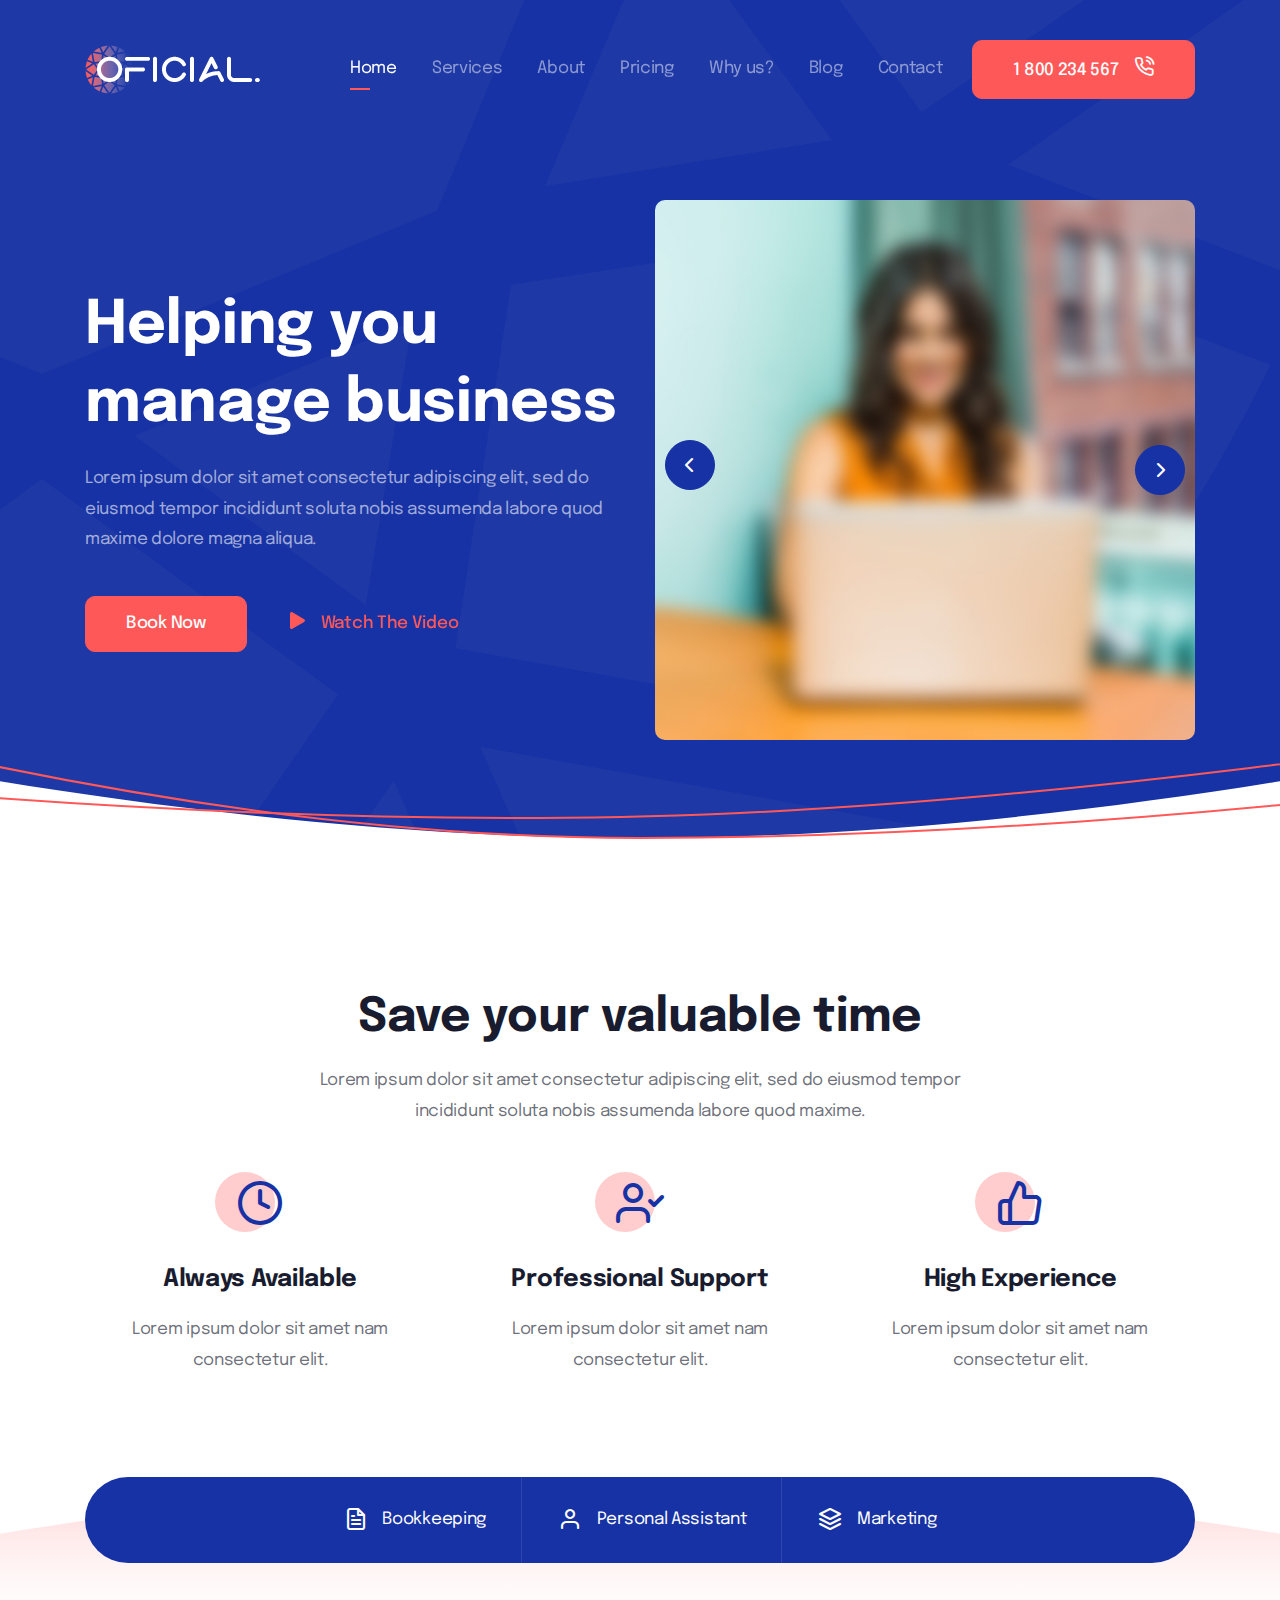
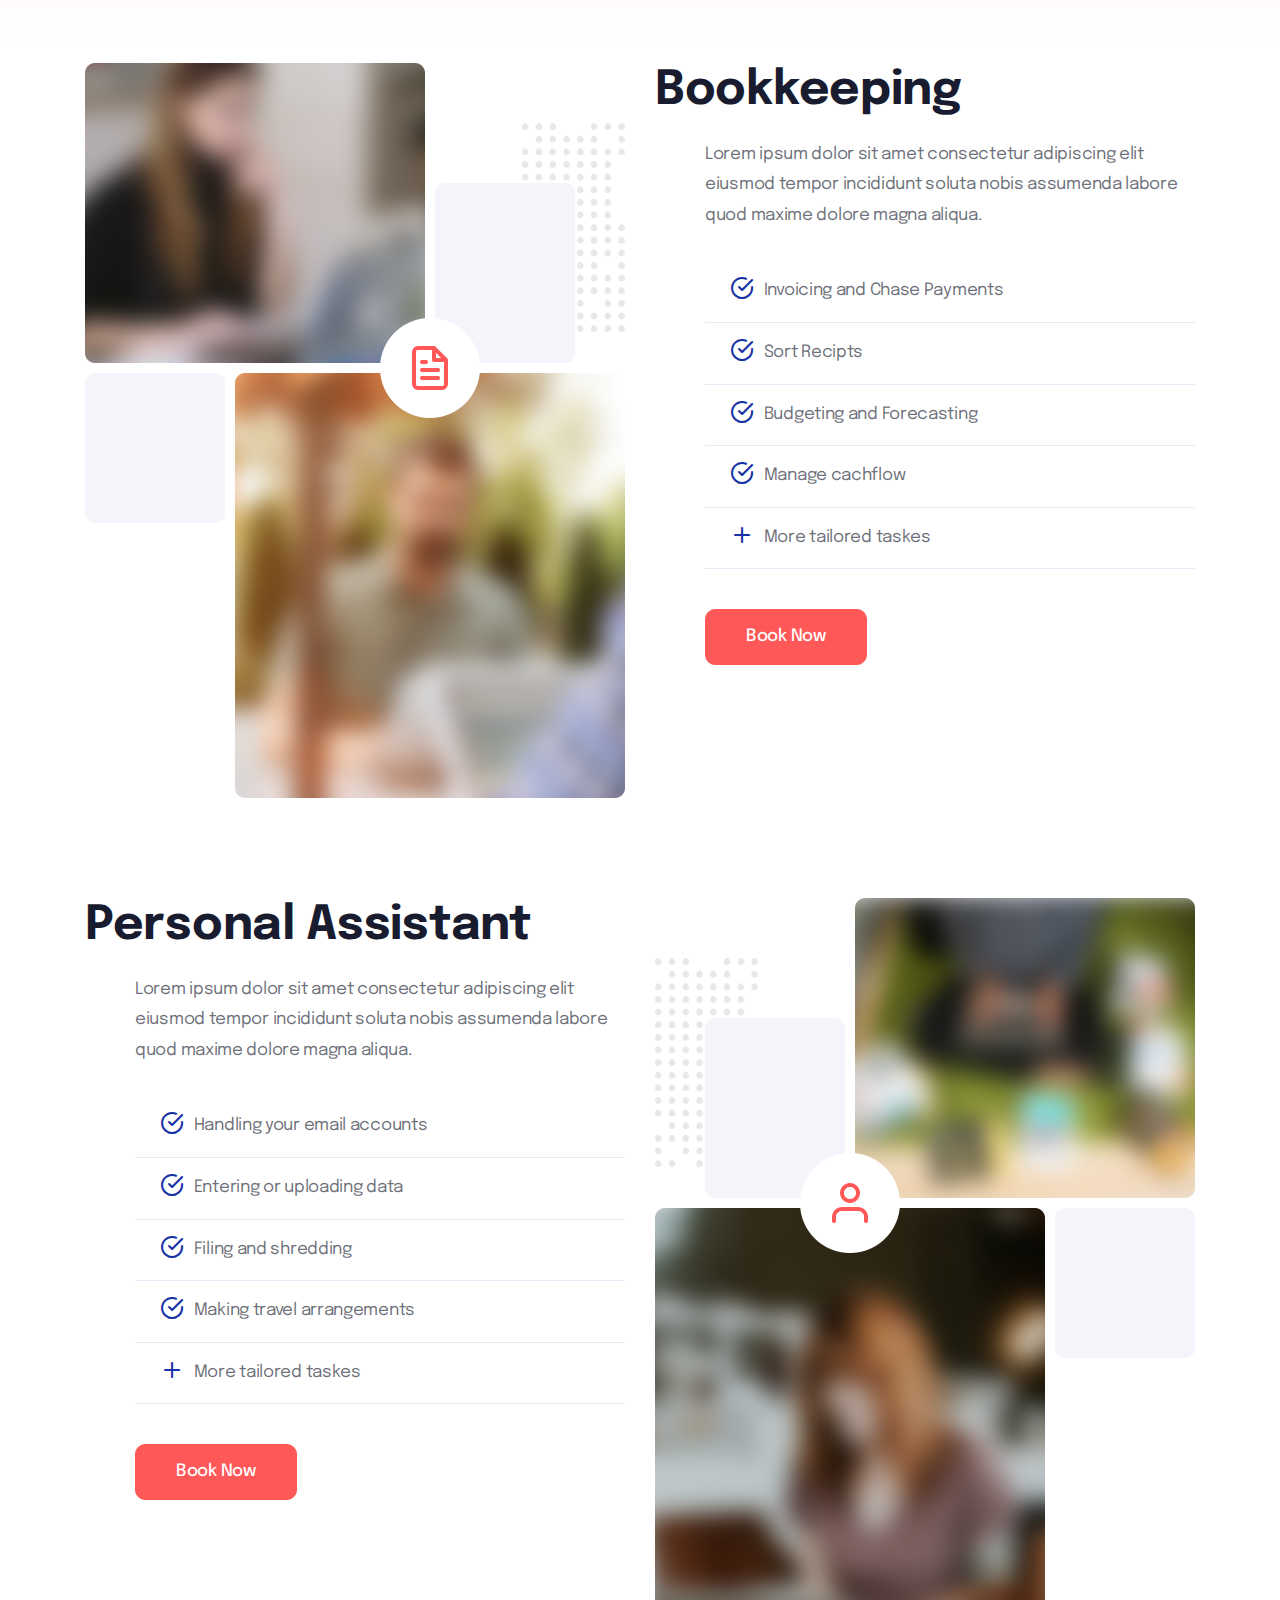
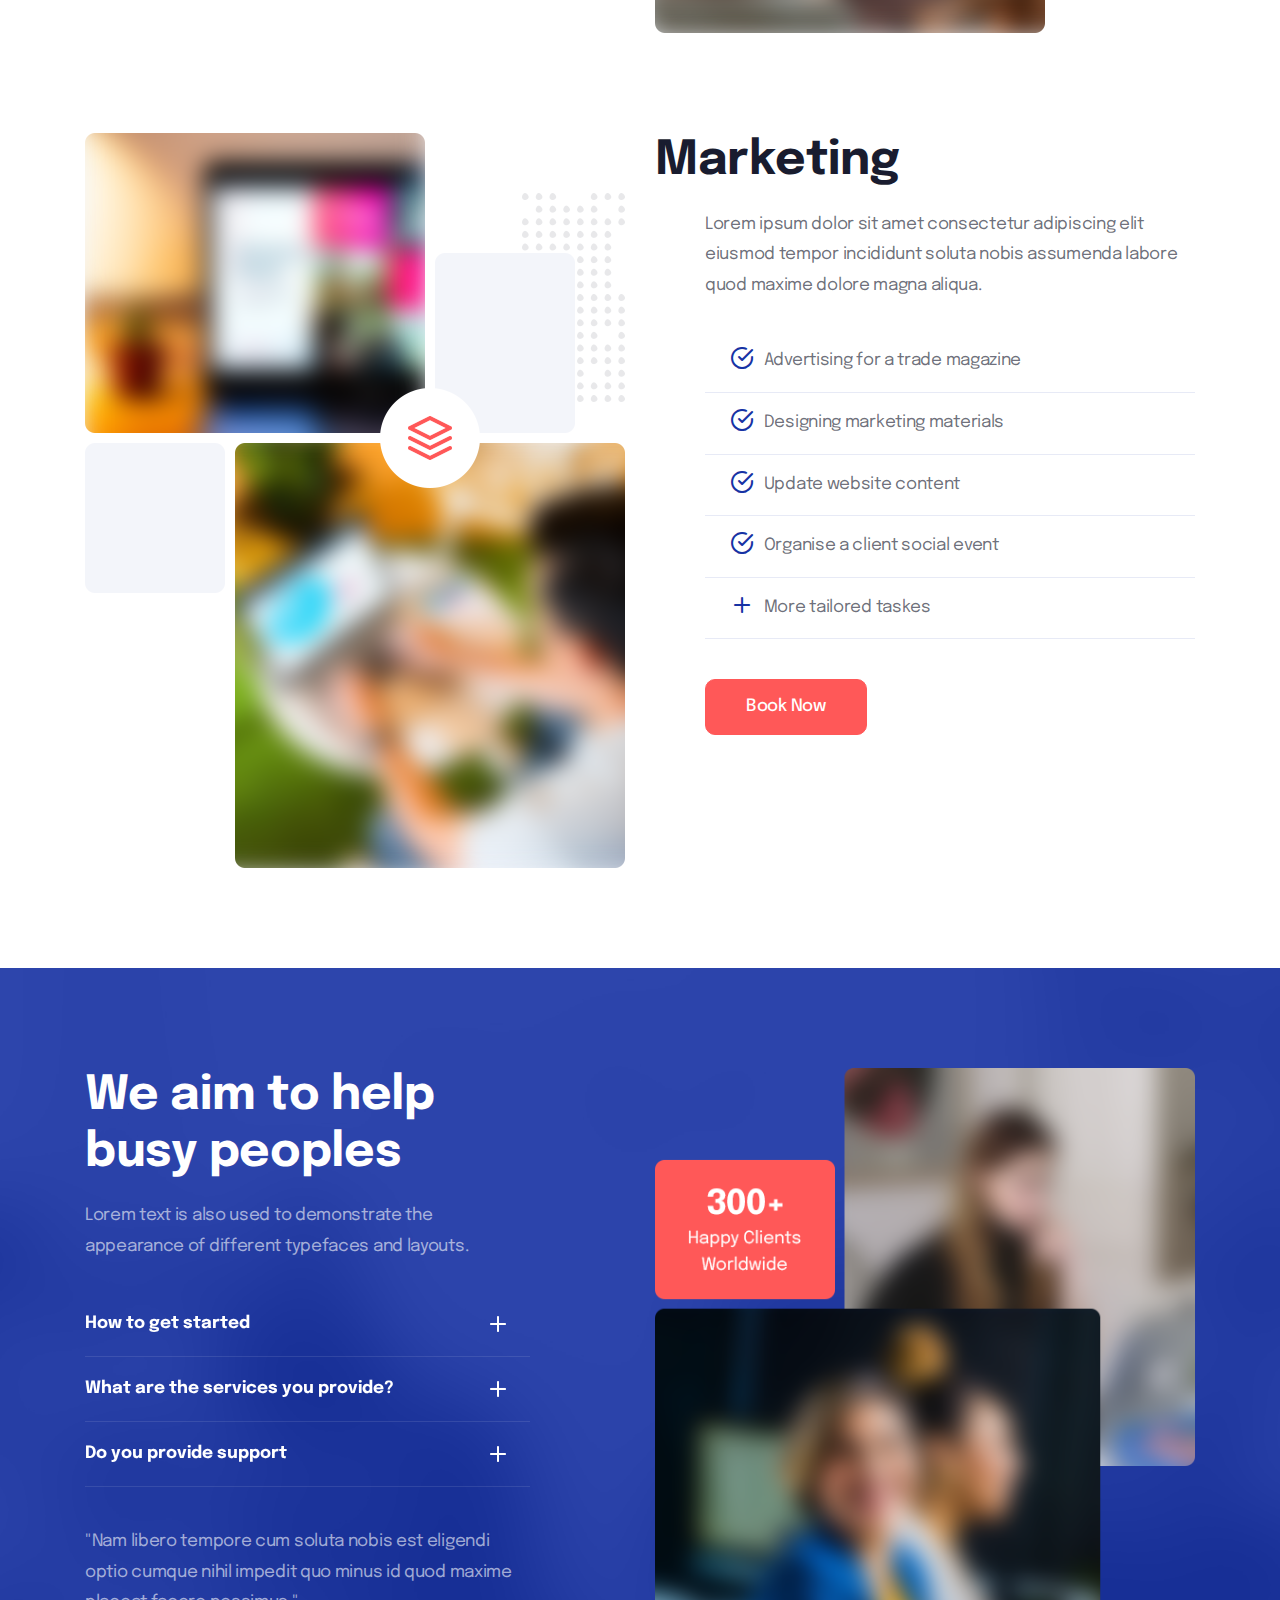
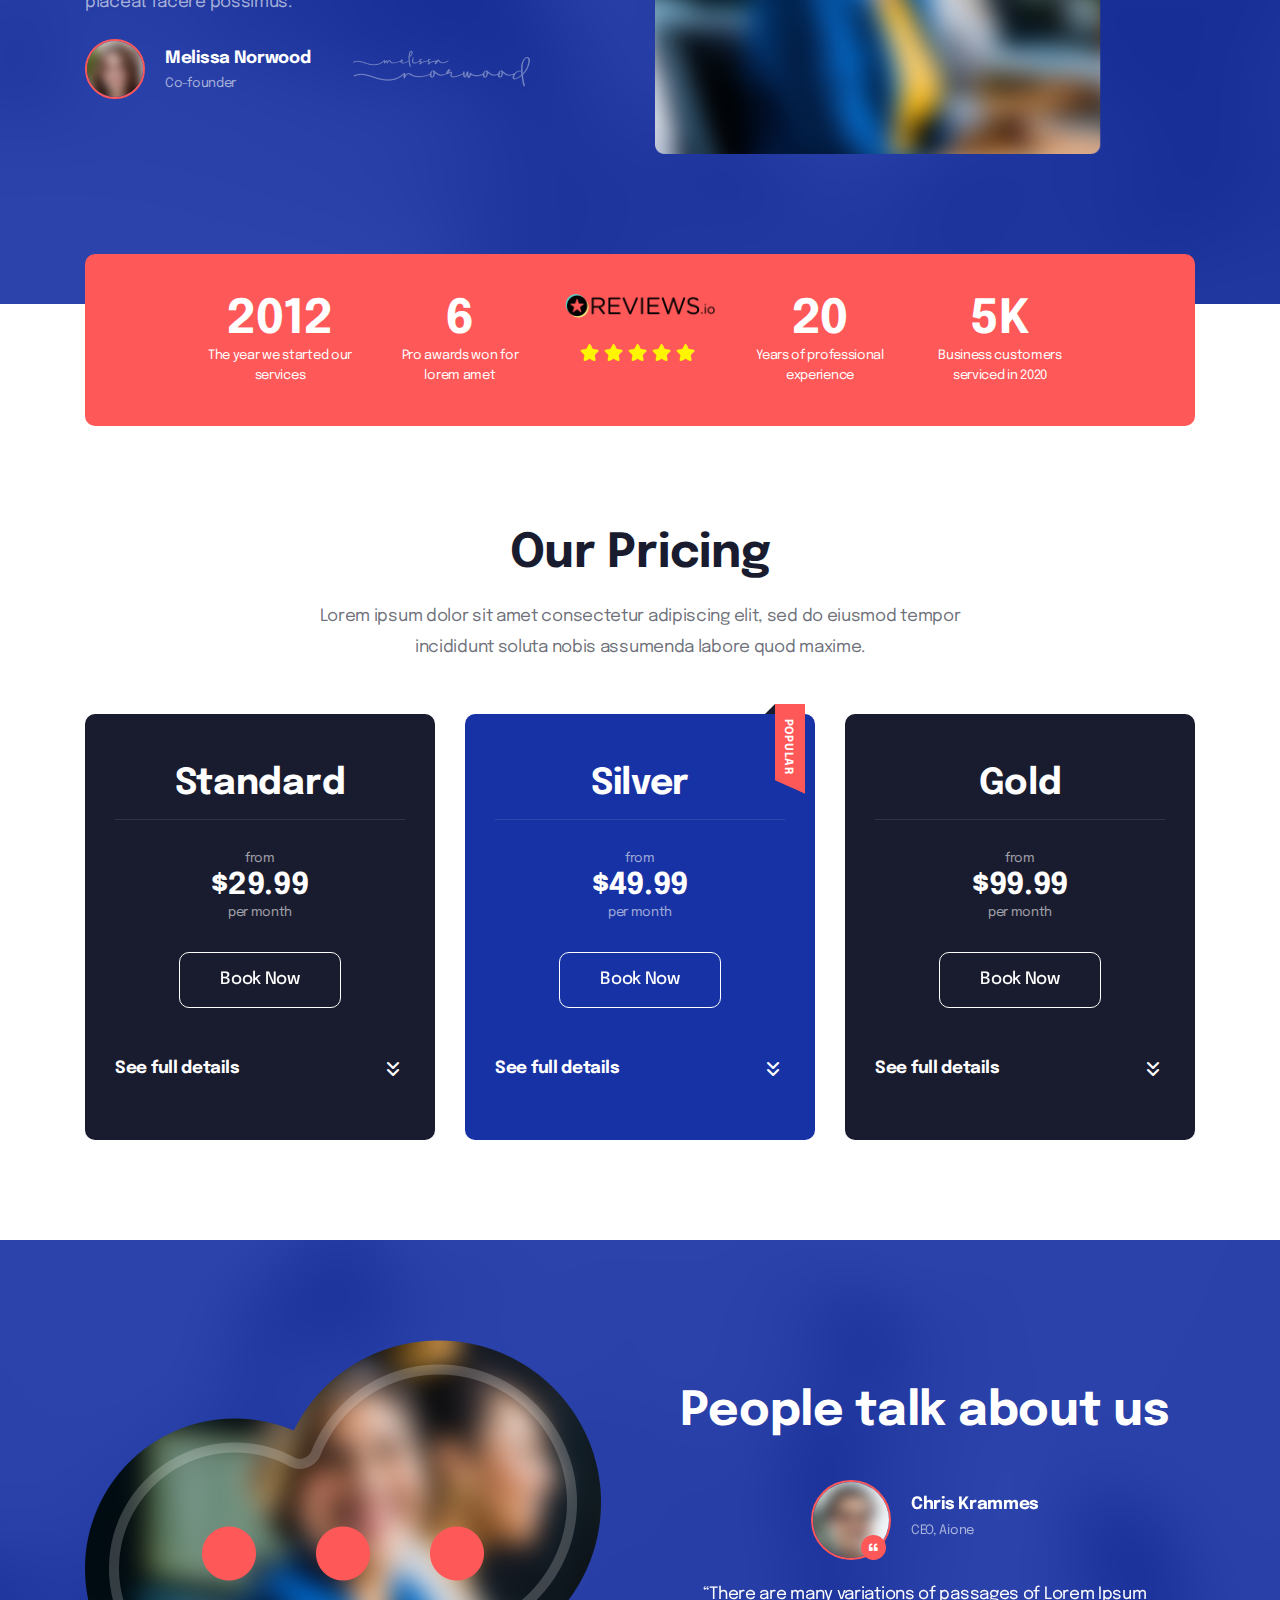
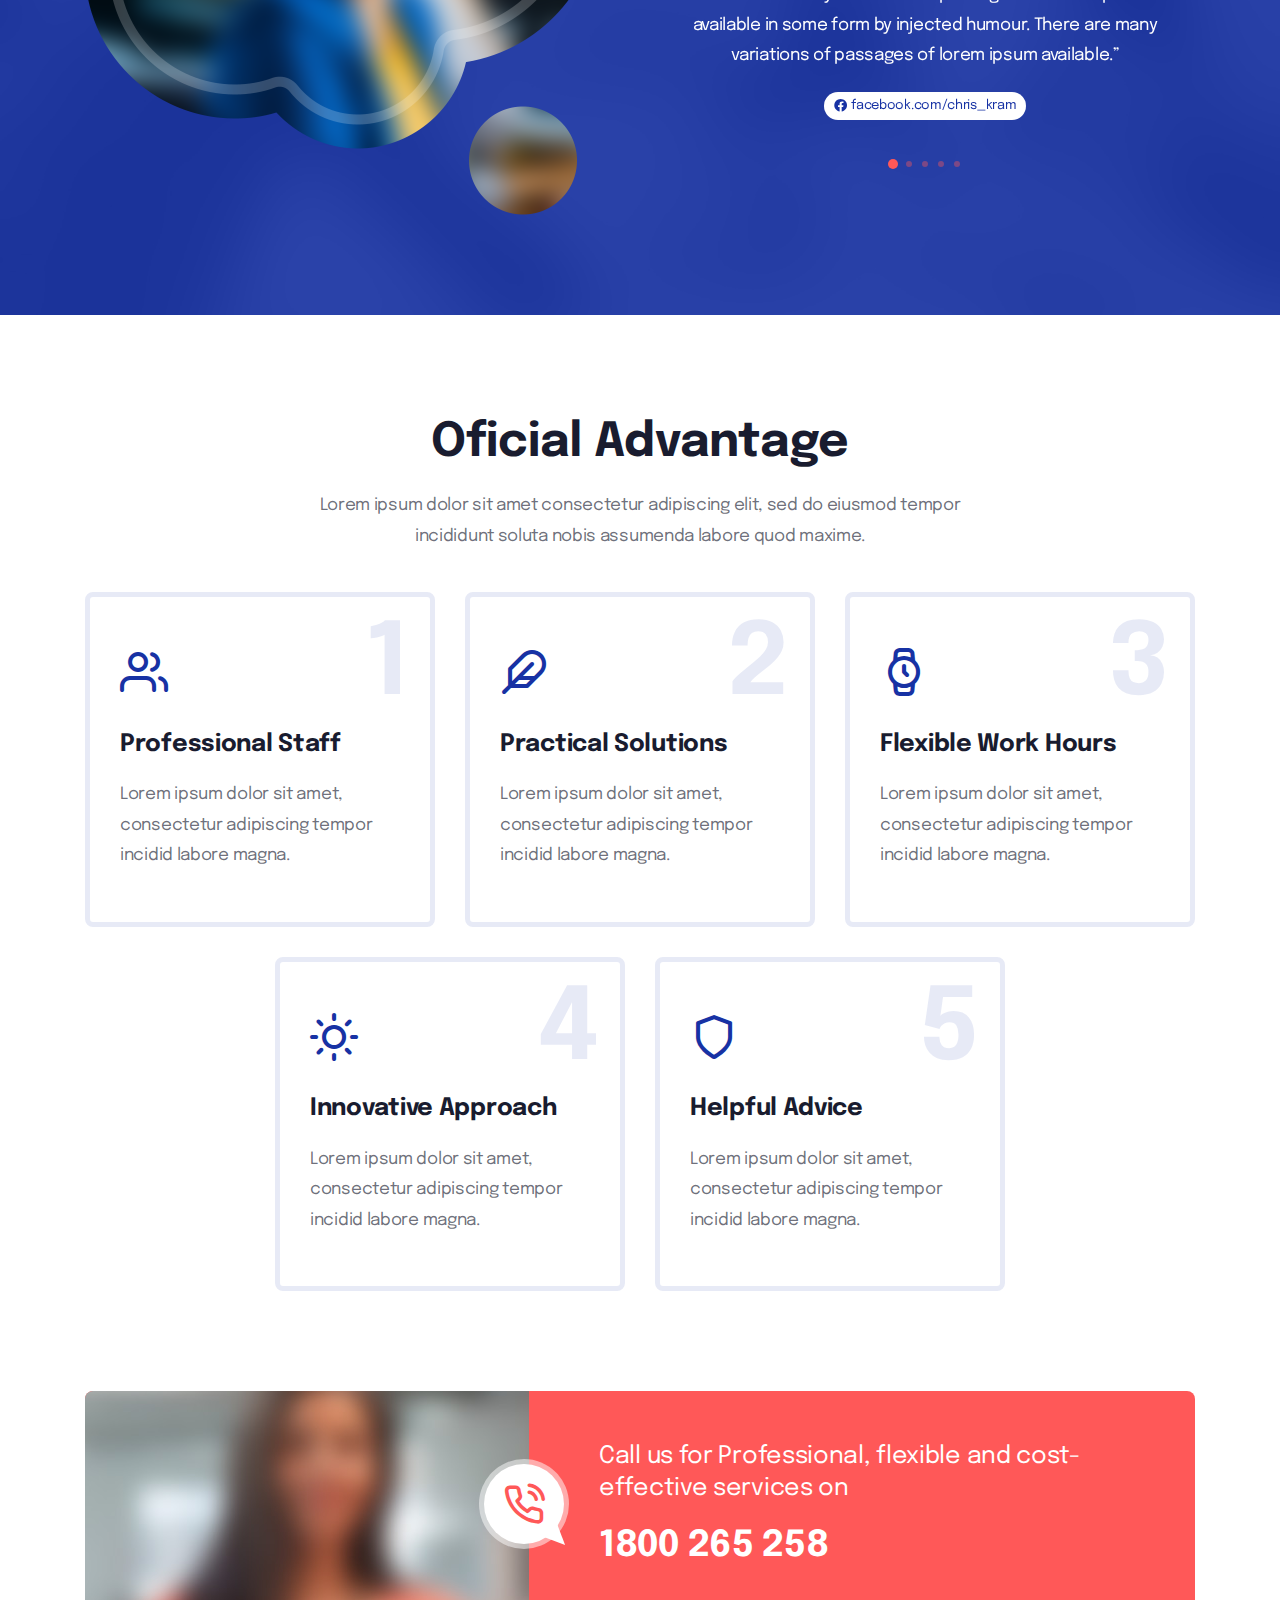
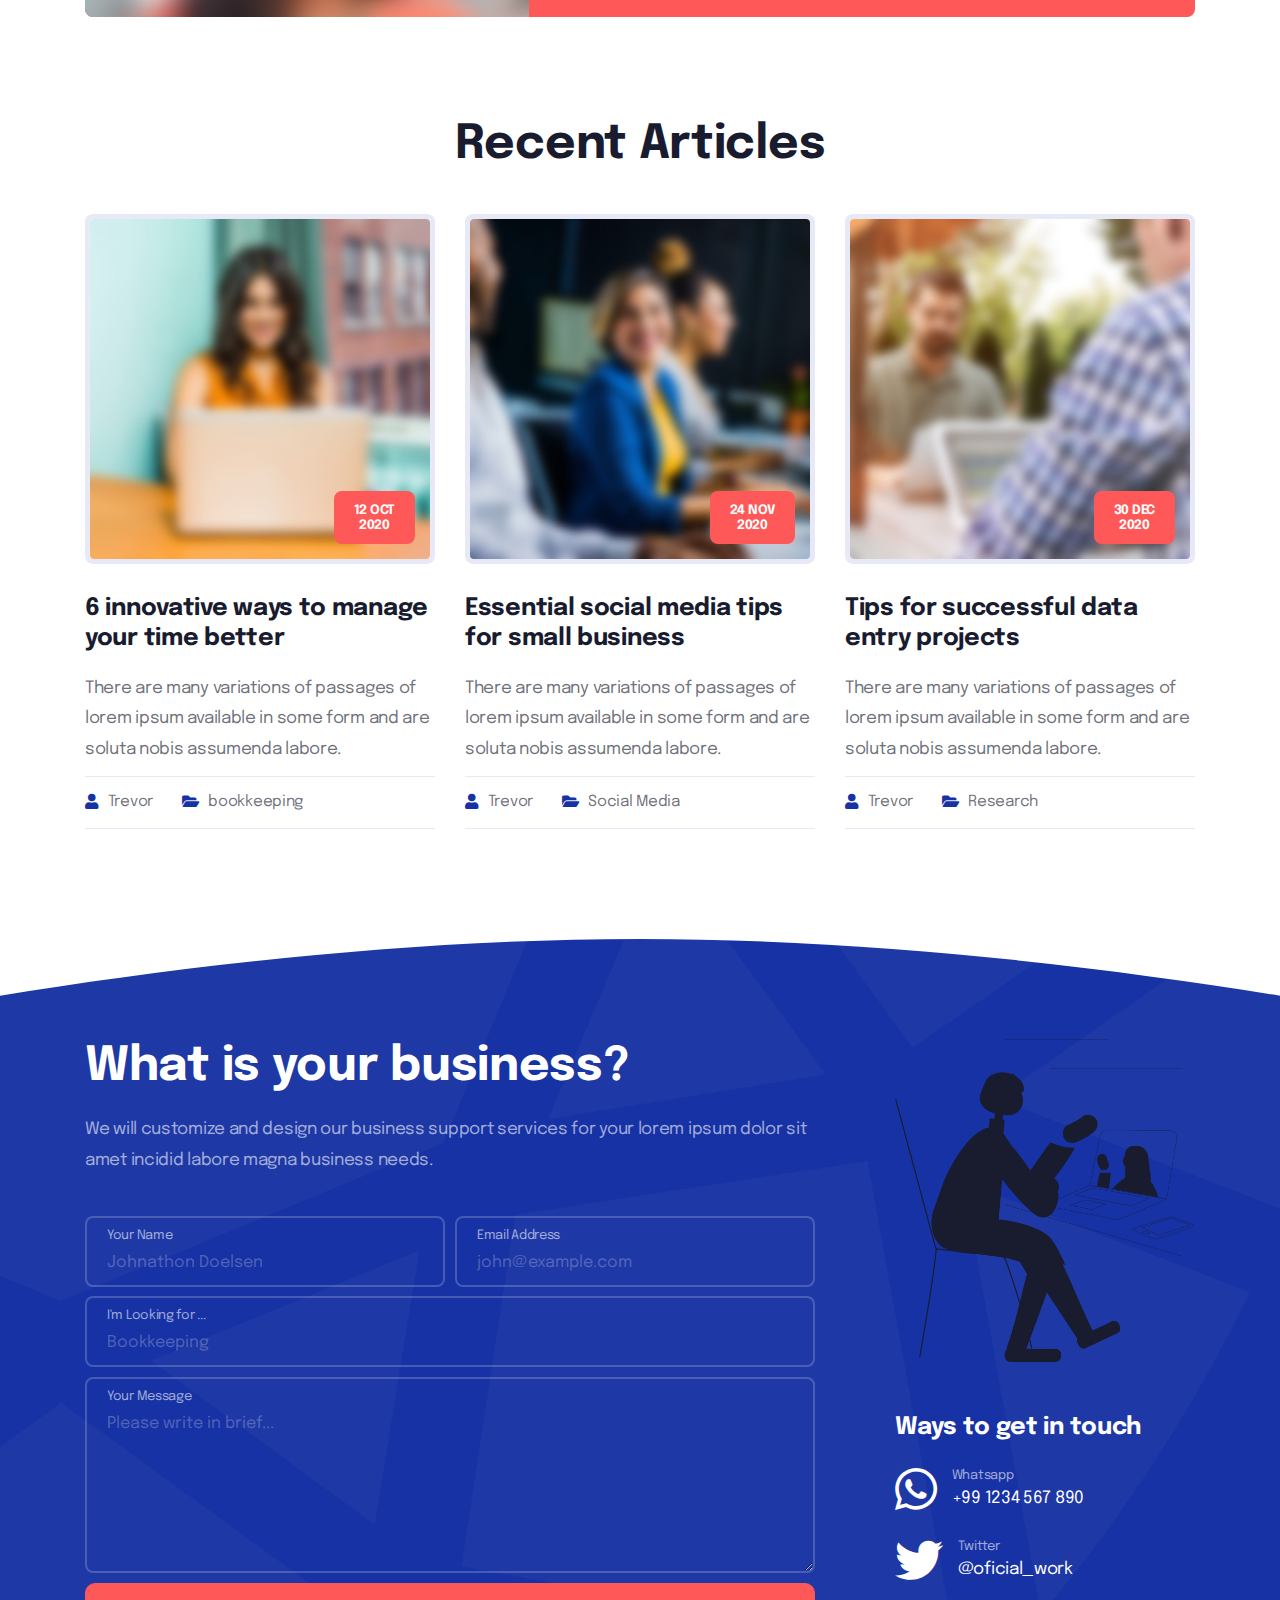
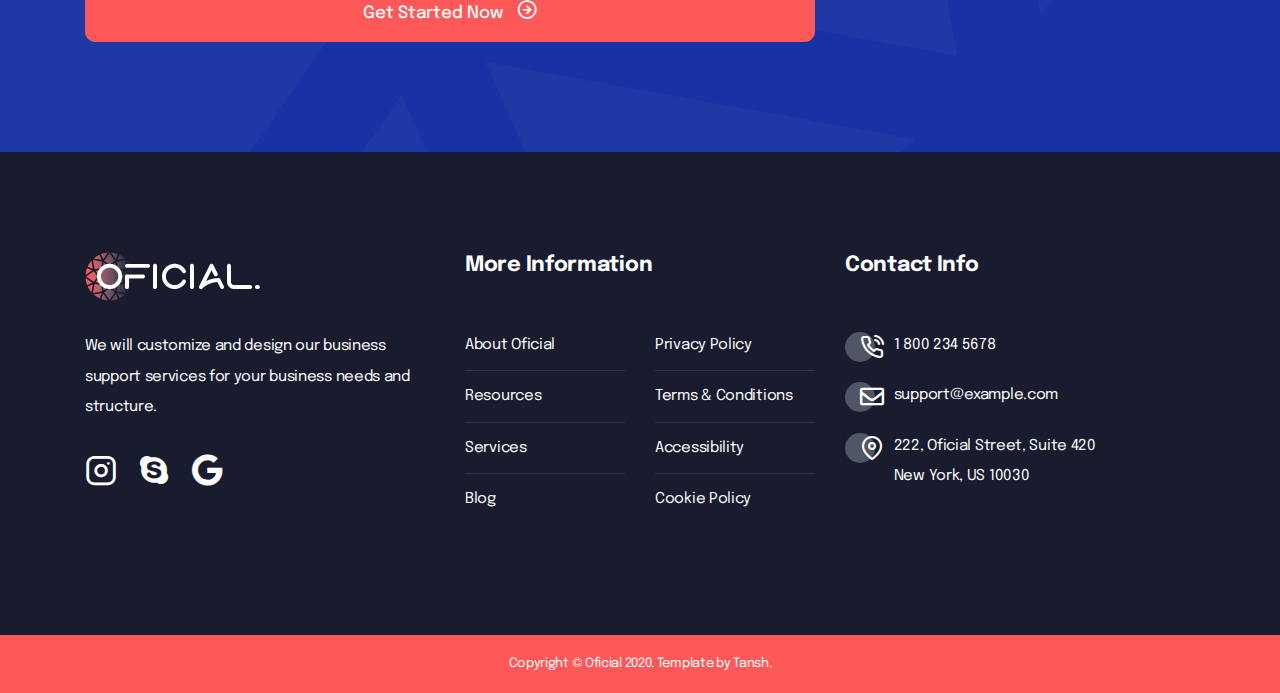
<file: home-1.html>
<!doctype html>
<html lang="en">
<head>
<meta charset="utf-8">
<meta name="viewport" content="width=device-width, initial-scale=1">
<meta name="format-detection" content="telephone=no">
<title>Oficial Business Support HTML Landing Page Template</title>
<meta name="author" content="tansh">
<meta name="description" content="HTML Landing Page Teamplate">
<meta name="keywords" content="agency, business, one page">

<!-- FAVICON FILES -->
<link href="assets/images/icons/apple-touch-icon-144-precomposed.png" rel="apple-touch-icon" sizes="144x144">
<link href="assets/images/icons/apple-touch-icon-120-precomposed.png" rel="apple-touch-icon" sizes="120x120">
<link href="assets/images/icons/apple-touch-icon-76-precomposed.png" rel="apple-touch-icon" sizes="76x76">
<link href="assets/images/icons/favicon.png" rel="shortcut icon">

<!-- CSS FILES -->
<link rel="stylesheet" href="assets/css/bootstrap.min.css">
<link rel="stylesheet" href="assets/fonts/iconfonts.css">
<link rel="stylesheet" href="assets/css/plugins.css">
<link rel="stylesheet" href="assets/css/style.css">
<link rel="stylesheet" href="assets/css/responsive.css">
<link rel="stylesheet" href="assets/css/color.css">
</head>
<body>
<div id="dtr-wrapper" class="clearfix"> 
    
    <!-- preloader starts -->
    <div class="dtr-preloader">
        <div class="dtr-preloader-inner">
            <div class="dtr-loader">Loading...</div>
        </div>
    </div>
    <!-- preloader ends --> 
    
    <!-- Small Devices Header 
============================================= -->
    <div class="dtr-responsive-header fixed-top">
        <div class="container"> 
            
            <!-- small devices logo --> 
            <a href="index.html"><img src="assets/images/logo-dark.png" alt="logo"></a> 
            <!-- small devices logo ends --> 
            
            <!-- menu button -->
            <button id="dtr-menu-button" class="dtr-hamburger" type="button"><span class="dtr-hamburger-lines-wrapper"><span class="dtr-hamburger-lines"></span></span></button>
        </div>
        <div class="dtr-responsive-header-menu"></div>
    </div>
    <!-- Small Devices Header ends 
============================================= --> 
    
    <!-- Header 
============================================= -->
    <header id="dtr-header-global" class="fixed-top trans-header">
        <div class="container">
            <div class="d-flex align-items-center justify-content-between"> 
                
                <!-- header left starts -->
                <div class="dtr-header-left"> 
                    
                    <!-- logo --> 
                    <a class="logo-default dtr-scroll-link" href="#home"><img src="assets/images/logo-light.png" alt="logo"></a> 
                    
                    <!-- logo on scroll --> 
                    <a class="logo-alt dtr-scroll-link" href="#home"><img src="assets/images/logo-dark.png" alt="logo"></a> 
                    <!-- logo on scroll ends --> 
                    
                </div>
                <!-- header left ends --> 
                
                <!-- menu starts-->
                <div class="dtr-header-right ml-auto">
                    <div class="main-navigation dtr-menu-light">
                        <ul class="sf-menu dtr-scrollspy dtr-nav light-nav-on-load dark-nav-on-scroll">
                            <li> <a class="nav-link" href="#home">Home</a> </li>
                            <li> <a class="nav-link" href="#services">Services</a> </li>
                            <li> <a class="nav-link" href="#about">About</a> </li>
                            <li> <a class="nav-link" href="#pricing">Pricing</a> </li>
                            <li> <a class="nav-link" href="#advantage">Why us?</a> </li>
                            <li> <a class="nav-link" href="#blog">Blog</a> </li>
                            <li> <a class="nav-link" href="#contact">Contact</a> </li>
                        </ul>
                    </div>
                </div>
                <!-- menu ends --> 
                
                <!-- header button starts --> 
                <a href="#contact" class="dtr-btn btn-red dtr-btn-right-icon dtr-scroll-link dtr-ml-30">1 800 234 567 <i class="icon-phone-call"></i></a> 
                <!-- header button ends --> 
                
            </div>
        </div>
    </header>
    <!-- header ends
================================================== --> 
    
    <!-- == main content area starts == -->
    <div id="dtr-main-content"> 
        
        <!-- hero section starts
================================================== -->
        <section id="home" class="dtr-section dtr-section-with-bg dtr-hero-section-top-padding bg-blue" style="background-image: url(assets/images/white-shape-bg.png);"> 
            
            <!-- wrapping div for background bottom curve stripes image - easy to change color - no need to edit image - refer help doc -->
            <div class="dtr-bottom-shape-img" style="background-image: url(assets/images/hero-bottom.svg);">
                <div class="container"> 
                    
                    <!--===== row 1 starts =====-->
                    <div class="row d-flex align-items-center dtr-pb-100"> 
                        
                        <!-- column 1 starts -->
                        <div class="col-12 col-md-6"> 
                            
                            <!-- intro text -->
                            <h1 class="color-white">Helping you<br>
                                manage business</h1>
                            <p class="color-white-muted">Lorem ipsum dolor sit amet consectetur adipiscing elit, sed do eiusmod tempor incididunt soluta nobis assumenda labore quod maxime dolore magna aliqua. </p>
                            <!-- button --> 
                            <a href="#contact" class="dtr-btn btn-red dtr-scroll-link dtr-mt-30 dtr-mr-40">Book Now</a> 
                            <!-- video button --> 
                            <a class="dtr-video-popup dtr-text-btn dtr-btn-left-icon dtr-mt-30 color-red" data-autoplay="true" data-vbtype="video" href="https://www.youtube.com/watch?v=kuceVNBTJio"><i class="icon-play"></i> Watch The Video</a> </div>
                        <!-- column 1 ends --> 
                        
                        <!-- column 2 starts -->
                        <div class="col-12 col-md-6 small-device-space"> 
                            
                            <!--=== img slider - 1col starts ===-->
                            <div class="dtr-slick-slider dtr-img-slider-1col dtr-rounded-img"> 
                                <!-- img 1 -->
                                <div> <img src="assets/images/blogpost-img1.jpg" alt="image"> </div>
                                <!-- img 2 -->
                                <div> <img src="assets/images/blogpost-img2.jpg" alt="image"> </div>
                                <!-- img 3 -->
                                <div> <img src="assets/images/blogpost-img3.jpg" alt="image"> </div>
                            </div>
                            <!--=== img slider - 1col ends ===--> 
                            
                        </div>
                        <!-- column 2 ends --> 
                        
                    </div>
                    <!--===== row 1 ends =====--> 
                    
                </div>
            </div>
        </section>
        <!-- hero section ends
================================================== --> 
        
        <!-- features section starts
================================================== -->
        <section id="features" class="dtr-section dtr-pt-150 dtr-pb-100">
            <div class="container"> 
                
                <!-- heading starts -->
                <div class="dtr-styled-heading text-center">
                    <h2>Save your valuable time</h2>
                    <p>Lorem ipsum dolor sit amet consectetur adipiscing elit, sed do eiusmod tempor<br>
                        incididunt soluta nobis assumenda labore quod maxime.</p>
                </div>
                <!-- heading ends --> 
                
                <!--== row starts ==-->
                <div class="row dtr-pt-10"> 
                    
                    <!-- column 1 starts -->
                    <div class="col-12 col-md-4 dtr-img-feature"> <span class="dtr-img-feature-img"><span class="dtr-img-feature-circle bg-light-red"></span><i class="icon-clock2 color-blue"></i></span>
                        <h4 class="dtr-img-feature-heading">Always Available </h4>
                        <p>Lorem ipsum dolor sit amet nam consectetur elit. </p>
                    </div>
                    <!-- column 1 ends --> 
                    
                    <!-- column 2 starts -->
                    <div class="col-12 col-md-4 dtr-img-feature"> <span class="dtr-img-feature-img"><span class="dtr-img-feature-circle bg-light-red"></span><i class="icon-user-check1 color-blue"></i></span>
                        <h4 class="dtr-img-feature-heading">Professional Support </h4>
                        <p>Lorem ipsum dolor sit amet nam consectetur elit. </p>
                    </div>
                    <!-- column 2 ends --> 
                    
                    <!-- column 3 starts -->
                    <div class="col-12 col-md-4 dtr-img-feature"> <span class="dtr-img-feature-img"><span class="dtr-img-feature-circle bg-light-red"></span><i class="icon-thumbs-up2 color-blue"></i></span>
                        <h4 class="dtr-img-feature-heading">High Experience </h4>
                        <p>Lorem ipsum dolor sit amet nam consectetur elit. </p>
                    </div>
                    <!-- column 3 ends --> 
                    
                </div>
                <!--== row ends ==--> 
                
            </div>
        </section>
        <!-- features section ends
================================================== --> 
        
        <!-- sticky tabs starts
================================================== -->
        <section id="services" class="dtr-sticky-tabs-wrapper"> 
            
            <!-- wrapping div for top shape image - easy to change color / no need to edit image - refer help doc -->
            <div class="dtr-top-shape-img" style="background-image: url(assets/images/inner-nav-bg.svg);"> 
                
                <!-- tabs nav start -->
                <div class="dtr-sticky-tabs-nav">
                    <div class="container">
                        <nav class="dtr-scrollspy-tabs">
                            <ul class="dtr-scrollspy nav justify-content-center dtr-sticky-tabs">
                                <li class="nav-item"> <a class="nav-link" href="#tab1"><i class="icon-file-text"></i>Bookkeeping</a> </li>
                                <li class="nav-item"> <a class="nav-link" href="#tab2"><i class="icon-user2"></i>Personal Assistant</a> </li>
                                <li class="nav-item"> <a class="nav-link" href="#tab3"><i class="icon-layers"></i>Marketing</a> </li>
                            </ul>
                        </nav>
                    </div>
                </div>
                <!-- tabs nav ends -->
                
                <div data-target=".dtr-scrollspy-tabs"> 
                    
                    <!-- tab 1 starts -->
                    <section id="tab1" class="dtr-sticky-tabs-section">
                        <div class="dtr-sticky-tabs-content">
                            <div class="container">
                                <div class="row"> 
                                    
                                    <!-- column 1 starts -->
                                    <div class="col-12 col-md-6"> <img src="assets/images/service-img1.png" alt="image"> </div>
                                    <!-- column 1 ends --> 
                                    
                                    <!-- column 2 starts -->
                                    <div class="col-12 col-md-6 small-device-space"> 
                                        <!-- Heading -->
                                        <h2>Bookkeeping</h2>
                                        <div class="dtr-pl-50"> 
                                            <!-- Text -->
                                            <p>Lorem ipsum dolor sit amet consectetur adipiscing elit eiusmod tempor incididunt soluta nobis assumenda labore quod maxime dolore magna aliqua. </p>
                                            <ul class="dtr-icon-list dtr-mt-30">
                                                <li><i class="icon-check-circle2 color-blue"></i>Invoicing and Chase Payments</li>
                                                <li><i class="icon-check-circle2 color-blue"></i>Sort Recipts</li>
                                                <li><i class="icon-check-circle2 color-blue"></i>Budgeting and Forecasting</li>
                                                <li><i class="icon-check-circle2 color-blue"></i>Manage cachflow</li>
                                                <li><i class="icon-plus1 color-blue"></i>More tailored taskes</li>
                                            </ul>
                                            <!-- button --> 
                                            <a href="#contact" class="dtr-btn btn-red dtr-scroll-link dtr-mt-30">Book Now</a> </div>
                                    </div>
                                    <!-- column 2 ends --> 
                                    
                                </div>
                            </div>
                        </div>
                    </section>
                    <!-- tab 1 ends --> 
                    
                    <!-- tab 2 starts -->
                    <section id="tab2" class="dtr-sticky-tabs-section">
                        <div class="dtr-sticky-tabs-content">
                            <div class="container">
                                <div class="row"> 
                                    
                                    <!-- column 1 starts -->
                                    <div class="col-12 col-md-6 small-device-space"> 
                                        <!-- Heading -->
                                        <h2>Personal Assistant</h2>
                                        <div class="dtr-pl-50"> 
                                            <!-- Text -->
                                            <p>Lorem ipsum dolor sit amet consectetur adipiscing elit eiusmod tempor incididunt soluta nobis assumenda labore quod maxime dolore magna aliqua. </p>
                                            <ul class="dtr-icon-list dtr-mt-30">
                                                <li><i class="icon-check-circle2 color-blue"></i>Handling your email accounts</li>
                                                <li><i class="icon-check-circle2 color-blue"></i>Entering or uploading data</li>
                                                <li><i class="icon-check-circle2 color-blue"></i>Filing and shredding</li>
                                                <li><i class="icon-check-circle2 color-blue"></i>Making travel arrangements</li>
                                                <li><i class="icon-plus1 color-blue"></i>More tailored taskes</li>
                                            </ul>
                                            <!-- button --> 
                                            <a href="#contact" class="dtr-btn btn-red dtr-scroll-link dtr-mt-30">Book Now</a> </div>
                                    </div>
                                    <!-- column 1 ends --> 
                                    
                                    <!-- column 2 starts -->
                                    <div class="col-12 col-md-6"> <img src="assets/images/service-img2.png" alt="image"> </div>
                                    <!-- column 2 ends --> 
                                    
                                </div>
                            </div>
                        </div>
                    </section>
                    <!-- tab 2 ends --> 
                    
                    <!-- tab 3 starts -->
                    <section id="tab3" class="dtr-sticky-tabs-section">
                        <div class="dtr-sticky-tabs-content">
                            <div class="container">
                                <div class="row"> 
                                    
                                    <!-- column 1 starts -->
                                    <div class="col-12 col-md-6"> <img src="assets/images/service-img3.png" alt="image"> </div>
                                    <!-- column 1 ends --> 
                                    
                                    <!-- column 2 starts -->
                                    <div class="col-12 col-md-6 small-device-space"> 
                                        <!-- Heading -->
                                        <h2>Marketing</h2>
                                        <div class="dtr-pl-50"> 
                                            <!-- Text -->
                                            <p>Lorem ipsum dolor sit amet consectetur adipiscing elit eiusmod tempor incididunt soluta nobis assumenda labore quod maxime dolore magna aliqua. </p>
                                            <ul class="dtr-icon-list dtr-mt-30">
                                                <li><i class="icon-check-circle2 color-blue"></i>Advertising for a trade magazine</li>
                                                <li><i class="icon-check-circle2 color-blue"></i>Designing marketing materials </li>
                                                <li><i class="icon-check-circle2 color-blue"></i>Update website content</li>
                                                <li><i class="icon-check-circle2 color-blue"></i>Organise a client social event</li>
                                                <li><i class="icon-plus1 color-blue"></i>More tailored taskes</li>
                                            </ul>
                                            <!-- button --> 
                                            <a href="#contact" class="dtr-btn btn-red dtr-scroll-link dtr-mt-30">Book Now</a> </div>
                                    </div>
                                    <!-- column 2 ends --> 
                                    
                                </div>
                            </div>
                        </div>
                    </section>
                    <!-- tab 3 ends --> 
                    
                </div>
            </div>
        </section>
        <!-- sticky tabs starts
================================================== --> 
        
        <!-- about section starts
================================================== -->
        <section id="about" class="dtr-section dtr-pt-100 dtr-pb-150 dtr-section-with-bg" style="background-image: url(assets/images/section-bg-img1.jpg);"> <!-- blue overlay -->
            <div class="dtr-overlay dtr-overlay-blue"></div>
            <div class="container dtr-overlay-content"> 
                
                <!-- row starts -->
                <div class="row"> 
                    
                    <!-- column 1 starts -->
                    <div class="col-12 col-md-6 col-lg-5">
                        <h2 class="color-white">We aim to help busy peoples</h2>
                        <p class="color-white-muted">Lorem text is also used to demonstrate the appearance of different typefaces and layouts.</p>
                        
                        <!--== accordion starts ==-->
                        <div class="dtr-mt-30 color-white">
                            <div class="dtr-accordion accordion" id="accord-index1"> 
                                
                                <!-- accordion tab 1 starts -->
                                <div class="card">
                                    <div class="card-header" id="accord-index1-heading1">
                                        <h4>
                                            <button class="dtr-btn accordion-btn-link collapsed" type="button" data-toggle="collapse" data-target="#accord-index1-collapse1" aria-expanded="false" aria-controls="accord-index1-collapse1">How to get started</button>
                                        </h4>
                                    </div>
                                    <div id="accord-index1-collapse1" class="collapse" aria-labelledby="accord-index1-heading1" data-parent="#accord-index1">
                                        <div class="card-body">Lorem text is also used to demonstrate the appearance of different typefaces and layouts, and in general the content of dummy text is nonsensical.</div>
                                    </div>
                                </div>
                                <!-- accordion tab 1 ends --> 
                                
                                <!-- accordion tab 2 starts -->
                                <div class="card">
                                    <div class="card-header" id="accord-index1-heading2">
                                        <h4>
                                            <button class="dtr-btn accordion-btn-link collapsed" type="button" data-toggle="collapse" data-target="#accord-index1-collapse2" aria-expanded="false" aria-controls="accord-index1-collapse2">What are the services you provide?</button>
                                        </h4>
                                    </div>
                                    <div id="accord-index1-collapse2" class="collapse" aria-labelledby="accord-index1-heading2" data-parent="#accord-index1">
                                        <div class="card-body">Lorem text is also used to demonstrate the appearance of different typefaces and layouts, and in general the content of dummy text is nonsensical.</div>
                                    </div>
                                </div>
                                <!-- accordion tab 2 ends --> 
                                
                                <!-- accordion tab 3 starts -->
                                <div class="card">
                                    <div class="card-header" id="accord-index1-heading3">
                                        <h4>
                                            <button class="dtr-btn accordion-btn-link collapsed" type="button" data-toggle="collapse" data-target="#accord-index1-collapse3" aria-expanded="false" aria-controls="accord-index1-collapse3">Do you provide support</button>
                                        </h4>
                                    </div>
                                    <div id="accord-index1-collapse3" class="collapse" aria-labelledby="accord-index1-heading3" data-parent="#accord-index1">
                                        <div class="card-body">Lorem text is also used to demonstrate the appearance of different typefaces and layouts, and in general the content of dummy text is nonsensical.</div>
                                    </div>
                                </div>
                                <!-- accordion tab 3 ends --> 
                                
                            </div>
                        </div>
                        <!--== accordion ends ==-->
                        
                        <p class="color-white-muted dtr-mt-40">"Nam libero tempore cum soluta nobis est eligendi optio cumque nihil impedit quo minus id quod maxime placeat facere possimus."</p>
                        
                        <!-- author box starts -->
                        <div class="dtr-author-box dtr-mt-20"> <img src="assets/images/user-6.jpg" width="60" height="60" alt="image" class="dtr-author-img border-red">
                            <div class="dtr-author-content">
                                <h6 class="color-white">Melissa Norwood</h6>
                                <p class="color-white-muted">Co-founder</p>
                            </div>
                            <img src="assets/images/signature.png" alt="image" class="ml-auto"> </div>
                        <!-- author box ends --> 
                        
                    </div>
                    <!-- column 1 ends --> 
                    
                    <!-- column 2 starts -->
                    <div class="col-12 col-md-6 col-lg-6 offset-lg-1 small-device-space"> <img src="assets/images/about-img.png" alt="image"> </div>
                    <!-- column 2 ends --> 
                    
                </div>
                <!-- row ends --> 
                
            </div>
        </section>
        <!-- about section ends
================================================== --> 
        
        <!-- counter section starts
================================================== -->
        <section class="dtr-section z-index">
            <div class="container">
                <div class="dtr-px-30 dtr-mt-minus50 dtr-rounded text-center bg-red color-white"> 
                    
                    <!--== row starts ==-->
                    <div class="row"> 
                        
                        <!-- column 1 starts -->
                        <div class="col-12 col-md-4 col-lg-2 offset-lg-1 dtr-py-40"> <span class="dtr-count-number">2012</span>
                            <p class="dtr-count-text">The year we started our services</p>
                        </div>
                        <!-- column 1 ends --> 
                        
                        <!-- column 2 starts -->
                        <div class="col-12 col-md-4 col-lg-2 dtr-py-40"> 
                            
                            <!-- counter starts -->
                            <div class="dtr-counter"> <span class="dtr-count-number counting-number" data-from="1" data-to="6" data-speed="2800">6</span>
                                <p class="dtr-count-text">Pro awards won for lorem amet</p>
                            </div>
                            <!-- counter ends --> 
                            
                        </div>
                        <!-- column 2 ends --> 
                        
                        <!-- column 3 starts -->
                        <div class="col-12 col-md-4 col-lg-2 dtr-py-40"> <img src="assets/images/reviews-symbol.png" alt="image" class="dtr-mb-20">
                            <p class="dtr-stars dtr-stars-5 color-yellow"></p>
                        </div>
                        <!-- column 3 ends --> 
                        
                        <!-- column 4 starts -->
                        <div class="col-12 col-md-4 col-lg-2 dtr-py-40"> 
                            
                            <!-- counter starts -->
                            <div class="dtr-counter"> <span class="dtr-count-number counting-number" data-from="1" data-to="20" data-speed="1600">20</span>
                                <p class="dtr-count-text">Years of professional experience</p>
                            </div>
                            <!-- counter ends --> 
                            
                        </div>
                        <!-- column 4 ends --> 
                        
                        <!-- column 5 starts -->
                        <div class="col-12 col-md-4 col-lg-2 dtr-py-40"> <span class="dtr-count-number">5K</span>
                            <p class="dtr-count-text">Business customers serviced in 2020</p>
                        </div>
                        <!-- column 5 ends --> 
                        
                    </div>
                    <!--== row ends ==--> 
                    
                </div>
            </div>
        </section>
        <!-- counter section ends
================================================== --> 
        
        <!-- pricing section starts
================================================== -->
        <section id="pricing" class="dtr-section dtr-py-100">
            <div class="container"> 
                
                <!-- heading starts -->
                <div class="dtr-styled-heading text-center">
                    <h2>Our Pricing</h2>
                    <p>Lorem ipsum dolor sit amet consectetur adipiscing elit, sed do eiusmod tempor<br>
                        incididunt soluta nobis assumenda labore quod maxime.</p>
                </div>
                <!-- heading ends --> 
                
                <!--== row starts ==-->
                <div class="row dtr-pt-10"> 
                    
                    <!-- column 1 starts -->
                    <div class="col-12 col-md-4"> 
                        
                        <!--== pricing 1 starts ==-->
                        <div class="dtr-pricing bg-dark color-white">
                            <h3 class="dtr-pricing-heading border-white-muted">Standard</h3>
                            <p class="dtr-price-subtext color-white-muted">from</p>
                            <p class="dtr-price">$29.99</p>
                            <p class="dtr-price-subtext color-white-muted">per month</p>
                            <a href="#" class="dtr-btn btn-flat-white dtr-mt-30">Book Now</a> 
                            
                            <!-- collapse content starts -->
                            <div class="dtr-pricing-details">
                                <p> <a class="dtr-pricing-details-title" data-toggle="collapse" href="#pricing1" role="button" aria-expanded="false" aria-controls="pricing1"> See full details </a> </p>
                                <div class="collapse" id="pricing1">
                                    <ul class="dtr-list-pricing">
                                        <li>Daily Feedback</li>
                                        <li>Marketing Support</li>
                                        <li>Dedicated Staff Member</li>
                                        <li>Cost Efficient</li>
                                        <li>Timely Service</li>
                                    </ul>
                                </div>
                            </div>
                            <!-- collapse content ends --> 
                            
                        </div>
                        <!--== pricing 1 ends ==--> 
                        
                    </div>
                    <!-- column 1 ends --> 
                    
                    <!-- column 2 starts -->
                    <div class="col-12 col-md-4"> 
                        
                        <!--== pricing 2 starts ==-->
                        <div class="dtr-pricing bg-blue color-white"> 
                            <!-- popular label --> 
                            <span class="dtr-pricing-label-hook"></span>
                            <div class="dtr-pricing-label bg-red">
                                <p>Popular</p>
                            </div>
                            <h3 class="dtr-pricing-heading border-white-muted">Silver</h3>
                            <p class="dtr-price-subtext color-white-muted">from</p>
                            <p class="dtr-price">$49.99</p>
                            <p class="dtr-price-subtext color-white-muted">per month</p>
                            <a href="#" class="dtr-btn btn-flat-white dtr-mt-30">Book Now</a> 
                            
                            <!-- collapse content starts -->
                            <div class="dtr-pricing-details">
                                <p> <a class="dtr-pricing-details-title" data-toggle="collapse" href="#pricing2" role="button" aria-expanded="false" aria-controls="pricing2"> See full details </a> </p>
                                <div class="collapse" id="pricing2">
                                    <ul class="dtr-list-pricing">
                                        <li>Daily Feedback</li>
                                        <li>Marketing Support</li>
                                        <li>Dedicated Staff Member</li>
                                        <li>Cost Efficient</li>
                                        <li>Timely Service</li>
                                    </ul>
                                </div>
                            </div>
                            <!-- collapse content ends --> 
                            
                        </div>
                        <!--== pricing 2 ends ==--> 
                        
                    </div>
                    <!-- column 2 ends --> 
                    
                    <!-- column 3 starts -->
                    <div class="col-12 col-md-4"> 
                        
                        <!--== pricing 3 starts ==-->
                        <div class="dtr-pricing bg-dark color-white">
                            <h3 class="dtr-pricing-heading border-white-muted">Gold</h3>
                            <p class="dtr-price-subtext color-white-muted">from</p>
                            <p class="dtr-price">$99.99</p>
                            <p class="dtr-price-subtext color-white-muted">per month</p>
                            <a href="#" class="dtr-btn btn-flat-white dtr-mt-30">Book Now</a> 
                            
                            <!-- collapse content starts -->
                            <div class="dtr-pricing-details">
                                <p> <a class="dtr-pricing-details-title" data-toggle="collapse" href="#pricing3" role="button" aria-expanded="false" aria-controls="pricing3"> See full details </a> </p>
                                <div class="collapse" id="pricing3">
                                    <ul class="dtr-list-pricing">
                                        <li>Daily Feedback</li>
                                        <li>Marketing Support</li>
                                        <li>Dedicated Staff Member</li>
                                        <li>Cost Efficient</li>
                                        <li>Timely Service</li>
                                    </ul>
                                </div>
                            </div>
                            <!-- collapse content ends --> 
                            
                        </div>
                        <!--== pricing 3 ends ==--> 
                        
                    </div>
                    <!-- column 3 ends --> 
                    
                </div>
                <!--== row ends ==--> 
                
            </div>
        </section>
        <!-- pricing section ends
================================================== --> 
        
        <!-- testimonial section starts
================================================== -->
        <section class="dtr-section dtr-py-100 dtr-section-with-bg" style="background-image: url(assets/images/section-bg-img2.jpg);"> <!-- blue overlay -->
            <div class="dtr-overlay dtr-overlay-blue"></div>
            <div class="container dtr-overlay-content"> 
                
                <!--===== row 1 starts =====-->
                <div class="row d-flex align-items-center"> 
                    
                    <!-- column 1 starts -->
                    <div class="col-12 col-md-6"> <img src="assets/images/testimonial-graphics.png" alt="image"> </div>
                    <!-- column 1 ends --> 
                    
                    <!-- column 2 starts -->
                    <div class="col-12 col-md-6">
                        <h2 class="color-white text-center">People talk about us</h2>
                        <div class="dtr-px-30 dtr-pt-20"> 
                            
                            <!--===== testimonial slider starts =====-->
                            <div class="dtr-slick-slider dtr-testimonial-slider dtr-slick-has-dots color-white"> 
                                
                                <!--== slide 1 starts ==-->
                                <div class="dtr-testimonial">
                                    <div class="dtr-testimonial-content clearfix"> 
                                        <!-- client info -->
                                        <div class="dtr-client-info clearfix">
                                            <div class="dtr-testimonial-user"><span class="dtr-testimonial-icon"></span> <img src="assets/images/user-1.jpg" alt="image"> </div>
                                            <div class="dtr-testimonial-user-info">
                                                <h6 class="dtr-client-name">Chris Krammes</h6>
                                                <span class="dtr-client-job color-white-muted">CEO, Aione</span> </div>
                                        </div>
                                        <!-- client info ends -->
                                        <p>“There are many variations of passages of Lorem Ipsum available in some form by injected humour. There are many variations of passages of lorem ipsum available.” </p>
                                        <p class="dtr-testimonial-tagline bg-white"><a href="#" class="color-blue"><i class="icon-facebook"></i>facebook.com/chris_kram</a></p>
                                    </div>
                                </div>
                                <!--== slide 1 ends ==--> 
                                
                                <!--== slide 2 starts ==-->
                                <div class="dtr-testimonial">
                                    <div class="dtr-testimonial-content clearfix"> 
                                        <!-- client info -->
                                        <div class="dtr-client-info clearfix">
                                            <div class="dtr-testimonial-user"><span class="dtr-testimonial-icon"></span> <img src="assets/images/user-2.jpg" alt="image"> </div>
                                            <div class="dtr-testimonial-user-info">
                                                <h6 class="dtr-client-name">Roslyn Tryniski</h6>
                                                <span class="dtr-client-job color-white-muted">Entrepreneur, Denmark</span> </div>
                                        </div>
                                        <!-- client info ends -->
                                        <p>“There are many variations of passages of Lorem Ipsum available in some form by injected humour. There are many variations of passages of lorem ipsum available.” </p>
                                        <p class="dtr-testimonial-tagline bg-white color-blue"><i class="icon-twitter"></i>twitter.com/roslyn_tryniski</p>
                                    </div>
                                </div>
                                <!--== slide 2 ends ==--> 
                                
                                <!--== slide 3 starts ==-->
                                <div class="dtr-testimonial">
                                    <div class="dtr-testimonial-content clearfix"> 
                                        <!-- client info -->
                                        <div class="dtr-client-info clearfix">
                                            <div class="dtr-testimonial-user"><span class="dtr-testimonial-icon"></span> <img src="assets/images/user-3.jpg" alt="image"> </div>
                                            <div class="dtr-testimonial-user-info">
                                                <h6 class="dtr-client-name">Tyrese Harper</h6>
                                                <span class="dtr-client-job color-white-muted">CTO, Bigacme</span> </div>
                                        </div>
                                        <!-- client info ends -->
                                        <p>“There are many variations of passages of Lorem Ipsum available in some form by injected humour. There are many variations of passages of lorem ipsum available.” </p>
                                        <p class="dtr-testimonial-tagline bg-white color-blue"><i class="icon-instagram"></i>instagram.com/tyrese.harper</p>
                                    </div>
                                </div>
                                <!--== slide 3 ends ==--> 
                                
                                <!--== slide 4 starts ==-->
                                <div class="dtr-testimonial">
                                    <div class="dtr-testimonial-content clearfix"> 
                                        <!-- client info -->
                                        <div class="dtr-client-info clearfix">
                                            <div class="dtr-testimonial-user"><span class="dtr-testimonial-icon"></span> <img src="assets/images/user-6.jpg" alt="image"> </div>
                                            <div class="dtr-testimonial-user-info">
                                                <h6 class="dtr-client-name">Christina Brown</h6>
                                                <span class="dtr-client-job color-white-muted">Project Lead</span> </div>
                                        </div>
                                        <!-- client info ends -->
                                        <p>“There are many variations of passages of Lorem Ipsum available in some form by injected humour. There are many variations of passages of lorem ipsum available.” </p>
                                        <p class="dtr-testimonial-tagline bg-white color-blue"><i class="icon-telegram-plane"></i>https://t.me/s/christina_b</p>
                                    </div>
                                </div>
                                <!--== slide 4 ends ==--> 
                                
                                <!--== slide 5 starts ==-->
                                <div class="dtr-testimonial">
                                    <div class="dtr-testimonial-content clearfix"> 
                                        <!-- client info -->
                                        <div class="dtr-client-info clearfix">
                                            <div class="dtr-testimonial-user"> <span class="dtr-testimonial-icon"></span><img src="assets/images/user-7.jpg" alt="image"> </div>
                                            <div class="dtr-testimonial-user-info">
                                                <h6 class="dtr-client-name">Ryan Crawford</h6>
                                                <span class="dtr-client-job color-white-muted">Data Analyst</span> </div>
                                        </div>
                                        <!-- client info ends -->
                                        <p>“There are many variations of passages of Lorem Ipsum available in some form by injected humour. There are many variations of passages of lorem ipsum available.” </p>
                                        <p class="dtr-testimonial-tagline bg-white color-blue"><i class="icon-pinterest"></i>pinterest.com/ryanC</p>
                                    </div>
                                </div>
                                <!--== slide 5 ends ==--> 
                                
                            </div>
                            <!--===== testimonial slider ends =====--> 
                        </div>
                    </div>
                    <!-- column 2 ends --> 
                    
                </div>
                <!--===== row 1 ends =====--> 
                
            </div>
        </section>
        <!-- testimonial section ends
================================================== --> 
        
        <!-- service boxes section starts
================================================== -->
        <section id="advantage" class="dtr-pt-100 dtr-pb-70">
            <div class="container"> 
                
                <!-- heading starts -->
                <div class="dtr-styled-heading text-center">
                    <h2>Oficial Advantage</h2>
                    <p>Lorem ipsum dolor sit amet consectetur adipiscing elit, sed do eiusmod tempor<br>
                        incididunt soluta nobis assumenda labore quod maxime. </p>
                </div>
                <!-- heading ends --> 
                
                <!--== row starts ==-->
                <div class="row"> 
                    
                    <!-- box 1 starts -->
                    <div class="col-12 col-sm-6 col-lg-4">
                        <div class="dtr-servicebox"> <span class="dtr-servicebox-number">1</span> <span class="dtr-servicebox-img color-blue"><i class="icon-users1"></i></span>
                            <h4>Professional Staff</h4>
                            <p>Lorem ipsum dolor sit amet, consectetur adipiscing tempor incidid labore magna.</p>
                        </div>
                    </div>
                    <!-- box 1 ends --> 
                    
                    <!-- box 2 starts -->
                    <div class="col-12 col-sm-6 col-lg-4">
                        <div class="dtr-servicebox"> <span class="dtr-servicebox-number">2</span> <span class="dtr-servicebox-img color-blue"><i class="icon-feather1"></i></span>
                            <h4>Practical Solutions</h4>
                            <p>Lorem ipsum dolor sit amet, consectetur adipiscing tempor incidid labore magna.</p>
                        </div>
                    </div>
                    <!-- box 2 ends --> 
                    
                    <!-- box 3 starts -->
                    <div class="col-12 col-sm-6 col-lg-4">
                        <div class="dtr-servicebox"> <span class="dtr-servicebox-number">3</span> <span class="dtr-servicebox-img color-blue"><i class="icon-watch"></i></span>
                            <h4>Flexible Work Hours</h4>
                            <p>Lorem ipsum dolor sit amet, consectetur adipiscing tempor incidid labore magna.</p>
                        </div>
                    </div>
                    <!-- box 3 ends --> 
                    
                    <!-- box 4 starts -->
                    <div class="col-12 col-sm-6 col-lg-4 offset-lg-2">
                        <div class="dtr-servicebox"> <span class="dtr-servicebox-number">4</span> <span class="dtr-servicebox-img color-blue"><i class="icon-sun2"></i></span>
                            <h4>Innovative Approach</h4>
                            <p>Lorem ipsum dolor sit amet, consectetur adipiscing tempor incidid labore magna.</p>
                        </div>
                    </div>
                    <!-- box 4 ends --> 
                    
                    <!-- box 5 starts -->
                    <div class="col-12 col-sm-6 col-lg-4">
                        <div class="dtr-servicebox"> <span class="dtr-servicebox-number">5</span> <span class="dtr-servicebox-img color-blue"><i class="icon-shield"></i></span>
                            <h4>Helpful Advice</h4>
                            <p>Lorem ipsum dolor sit amet, consectetur adipiscing tempor incidid labore magna.</p>
                        </div>
                    </div>
                    <!-- box 5 ends --> 
                    
                </div>
                <!--== row ends ==--> 
                
            </div>
        </section>
        <!-- service boxes section ends
================================================== --> 
        
        <!-- cta section starts
================================================== -->
        <section class="dtr-section">
            <div class="container"> 
                
                <!-- cta box starts -->
                <div class="dtr-cta-box bg-red color-white">
                    <div class="dtr-cta-box-left" style="background-image: url(assets/images/cta_bg.jpg);"> </div>
                    <div class="dtr-cta-box-right">
                        <div class="dtr-cta-box-icon border-white-muted color-red"></div>
                        <p class="dtr-mb-20">Call us for Professional, flexible and cost-effective services on</p>
                        <p class="dtr-cta-title">1800 265 258</p>
                    </div>
                </div>
                <!-- cta box ends --> 
                
            </div>
        </section>
        <!-- cta section ends
================================================== --> 
        
        <!-- blog section starts
================================================== -->
        <section id="blog" class="dtr-section dtr-py-100">
            <div class="container"> 
                
                <!-- heading starts -->
                <div class="dtr-styled-heading text-center">
                    <h2>Recent Articles</h2>
                </div>
                <!-- heading ends --> 
                
                <!--== row starts ==-->
                <div class="row dtr-mt-0"> 
                    
                    <!-- column 1 starts -->
                    <div class="col-12 col-md-4"> 
                        
                        <!-- blog item 1 starts -->
                        <div class="dtr-blog-item"> 
                            <!-- image -->
                            <div class="dtr-post-img"> <img src="assets/images/blogpost-img1.jpg" alt="image"> <span class="dtr-blog-date">12 Oct <br>
                                2020</span> </div>
                            <!-- content -->
                            <h5>6 innovative ways to manage your time better</h5>
                            <p>There are many variations of passages of lorem ipsum available in some form and are soluta nobis assumenda labore.</p>
                            <ul class="dtr-blog-meta color-grey">
                                <li class="dtr-blog-author"><a href="#">Trevor</a></li>
                                <li class="dtr-blog-category"><a href="#">bookkeeping</a></li>
                            </ul>
                        </div>
                        <!-- blog item 1 ends --> 
                        
                    </div>
                    <!-- column 1 ends --> 
                    
                    <!-- column 2 starts -->
                    <div class="col-12 col-md-4"> 
                        
                        <!-- blog item 2 starts -->
                        <div class="dtr-blog-item"> 
                            <!-- image -->
                            <div class="dtr-post-img"> <img src="assets/images/blogpost-img2.jpg" alt="image"> <span class="dtr-blog-date">24 Nov <br>
                                2020</span> </div>
                            <!-- content -->
                            <h5>Essential social media tips for small business</h5>
                            <p>There are many variations of passages of lorem ipsum available in some form and are soluta nobis assumenda labore.</p>
                            <ul class="dtr-blog-meta color-grey">
                                <li class="dtr-blog-author"><a href="#">Trevor</a></li>
                                <li class="dtr-blog-category"><a href="#">Social Media</a></li>
                            </ul>
                        </div>
                        <!-- blog item 2 ends --> 
                        
                    </div>
                    <!-- column 2 ends --> 
                    
                    <!-- column 3 starts -->
                    <div class="col-12 col-md-4"> 
                        
                        <!-- blog item 3 starts -->
                        <div class="dtr-blog-item"> 
                            <!-- image -->
                            <div class="dtr-post-img"> <img src="assets/images/blogpost-img3.jpg" alt="image"> <span class="dtr-blog-date">30 Dec <br>
                                2020</span> </div>
                            <!-- content -->
                            <h5>Tips for successful data entry projects</h5>
                            <p>There are many variations of passages of lorem ipsum available in some form and are soluta nobis assumenda labore.</p>
                            <ul class="dtr-blog-meta color-grey">
                                <li class="dtr-blog-author"><a href="#">Trevor</a></li>
                                <li class="dtr-blog-category"><a href="#">Research</a></li>
                            </ul>
                        </div>
                        <!-- blog item 3 ends --> 
                        
                    </div>
                    <!-- column 3 ends --> 
                    
                </div>
                <!--== row starts ==--> 
                
            </div>
        </section>
        <!-- blog section ends
================================================== --> 
        
        <!-- contact section starts
================================================== --> 
        <!-- top background curve image - easy to change color / no need to edit image - refer help doc -->
        <section id="contact" class="dtr-section dtr-section-with-bg bg-blue color-white" style="background-image: url(assets/images/white-shape-bg.png);"> 
            
            <!-- wrapping div for top shape image - easy to change color / no need to edit image - refer help doc -->
            <div class="dtr-py-100 dtr-top-shape-img" style="background-image: url(assets/images/contact-section-top.svg);">
                <div class="container"> 
                    
                    <!--== row starts ==-->
                    <div class="row"> 
                        
                        <!-- column 1 starts -->
                        <div class="col-12 col-md-8"> 
                            
                            <!-- heading starts -->
                            <div class="dtr-styled-heading">
                                <h2>What is your business?</h2>
                                <p class="color-white-muted">We will customize and design our business support services for your lorem ipsum dolor sit amet incidid labore magna business needs.</p>
                            </div>
                            <!-- heading ends --> 
                            
                            <!-- form starts -->
                            <div class="dtr-form dtr-form-styled dtr-form-dark-bg">
                                <form id="contactform" method="post" action="php/contact-form.php">
                                    <fieldset>
                                        
                                        <!-- form two columns start -->
                                        <div class="dtr-form-row dtr-form-row-2col clearfix">
                                            <div class="dtr-form-column">
                                                <p class="dtr-form-field"> <span class="dtr-form-subtext">Your Name</span>
                                                    <input name="name"  type="text" placeholder="Johnathon Doelsen">
                                                </p>
                                            </div>
                                            <div class="dtr-form-column">
                                                <p class="dtr-form-field"> <span class="dtr-form-subtext">Email Address</span>
                                                    <input name="email"  class="required email" type="text" placeholder="john@example.com">
                                                </p>
                                            </div>
                                        </div>
                                        <!-- form two columns ends -->
                                        
                                        <p class="dtr-form-field"> <span class="dtr-form-subtext">I'm Looking for ...</span>
                                            <input name="subject"  type="text" placeholder="Bookkeeping">
                                        </p>
                                        <p class="antispam">Leave this empty: <br />
                                            <input name="url" />
                                        </p>
                                        <p class="dtr-form-field"> <span class="dtr-form-subtext">Your Message</span>
                                            <textarea rows="6" name="message" id="message" class="required"  placeholder="Please write in brief..."></textarea>
                                        </p>
                                        <p class="text-center">
                                            <button class="dtr-btn btn-red w-100" type="submit"> Get Started Now <i class="icon-arrow-right-circle dtr-ml-10"></i> </button>
                                        </p>
                                        <div id="result"></div>
                                    </fieldset>
                                </form>
                            </div>
                            <!-- form ends --> 
                            
                        </div>
                        <!-- column 1 ends --> 
                        
                        <!-- column 2 starts -->
                        <div class="col-12 col-md-4">
                            <div class="dtr-pl-50"> <img src="assets/images/illustration.png" alt="image" class="small-device-space">
                                <h4 class="dtr-mt-50">Ways to get in touch</h4>
                                
                                <!-- contact box starts -->
                                <div class="dtr-contact-box"> <i class="icon-whatsapp"></i>
                                    <div class="dtr-contact-box-content color-white"> <span class="dtr-contact-box-title color-white-muted">Whatsapp</span> +99 1234 567 890 </div>
                                </div>
                                <!-- contact box ends --> 
                                
                                <!-- contact box starts -->
                                <div class="dtr-contact-box dtr-mt-20"> <i class="icon-twitter"></i>
                                    <div class="dtr-contact-box-content color-white"> <span class="dtr-contact-box-title color-white-muted">Twitter</span> @oficial_work </div>
                                </div>
                                <!-- contact box ends --> 
                                
                            </div>
                        </div>
                        <!-- column 2 ends --> 
                        
                    </div>
                    <!--== row ends ==--> 
                    
                </div>
            </div>
        </section>
        <!-- contact section ends
================================================== --> 
        
        <!-- footer section starts
================================================== -->
        <footer id="dtr-footer"> 
            
            <!--== footer main starts ==-->
            <div class="dtr-footer-main">
                <div class="container"> 
                    
                    <!--== row starts ==-->
                    <div class="row"> 
                        
                        <!-- column 1 starts -->
                        <div class="col-12 col-md-4 small-device-space"> <img src="assets/images/logo-light.png" alt="logo">
                            <p class="dtr-mt-30">We will customize and design our business support services  for your business needs and structure.</p>
                            
                            <!-- social starts -->
                            <div class="dtr-social-large dtr-mt-30">
                                <ul class="dtr-social dtr-social-list text-left">
                                    <li><a href="#" class="dtr-instagram" target="_blank" title="instagram"></a></li>
                                    <li><a href="#" class="dtr-skype" target="_blank" title="skype"></a></li>
                                    <li><a href="#" class="dtr-google" target="_blank" title="google"></a></li>
                                </ul>
                            </div>
                            <!-- social ends --> 
                            
                        </div>
                        <!-- column 1 ends --> 
                        
                        <!-- column 2 starts -->
                        <div class="col-12 col-md-4 small-device-space">
                            <h4>More Information</h4>
                            <div class="spacer-30"></div>
                            
                            <!-- nested row starts -->
                            <div class="row">
                                <div class="col-12 col-lg-6 col-md-12">
                                    <ul class="dtr-list-border">
                                        <li><a href="#">About Oficial</a></li>
                                        <li><a href="#">Resources</a></li>
                                        <li><a href="#">Services</a></li>
                                        <li><a href="#">Blog</a></li>
                                    </ul>
                                </div>
                                <div class="col-12 col-lg-6 col-md-12">
                                    <ul class="dtr-list-border">
                                        <li><a href="#">Privacy Policy</a></li>
                                        <li><a href="#">Terms & Conditions</a></li>
                                        <li><a href="#">Accessibility</a></li>
                                        <li><a href="#">Cookie Policy</a></li>
                                    </ul>
                                </div>
                            </div>
                            <!-- nested row ends --> 
                            
                        </div>
                        <!-- column 2 ends --> 
                        
                        <!-- column 3 starts -->
                        <div class="col-12 col-md-4 small-device-space">
                            <h4>Contact Info</h4>
                            <div class="spacer-30"></div>
                            <ul class="dtr-contact-widget">
                                <li><i class="icon-phone-call"></i>1 800 234 5678</li>
                                <li><i class="icon-envelope1"></i><a href="mailto:#">support@example.com</a></li>
                                <li><i class="icon-map-pin1"></i>222, Oficial Street, Suite 420<br>
                                    New York, US 10030</li>
                            </ul>
                        </div>
                        <!-- column 3 ends --> 
                        
                    </div>
                    <!--== row ends ==--> 
                    
                </div>
            </div>
            <!--== footer main ends ==--> 
            
            <!--== copyright starts ==-->
            <div class="dtr-copyright">
                <div class="container"> 
                    
                    <!--== row starts ==-->
                    <div class="row"> 
                        
                        <!-- column 1 starts -->
                        <div class="col-12 text-center text-size-sm">
                            <p> Copyright © Oficial 2020. Template by <a href="https://themeforest.net/user/tansh">Tansh</a>.</p>
                        </div>
                        <!-- column 1 ends --> 
                        
                    </div>
                    <!--== row ends ==--> 
                    
                </div>
            </div>
            <!--== copyright ends ==--> 
            
        </footer>
        <!-- footer section ends
================================================== --> 
        
    </div>
    <!-- == main content area ends == --> 
    
</div>
<!-- #dtr-wrapper ends --> 

<!-- JS FILES --> 
<script src="assets/js/jquery.min.js"></script> 
<script src="assets/js/bootstrap.min.js"></script> 
<script src="assets/js/plugins.js"></script> 
<script src="assets/js/custom.js"></script>
</body>
</html>
</file>
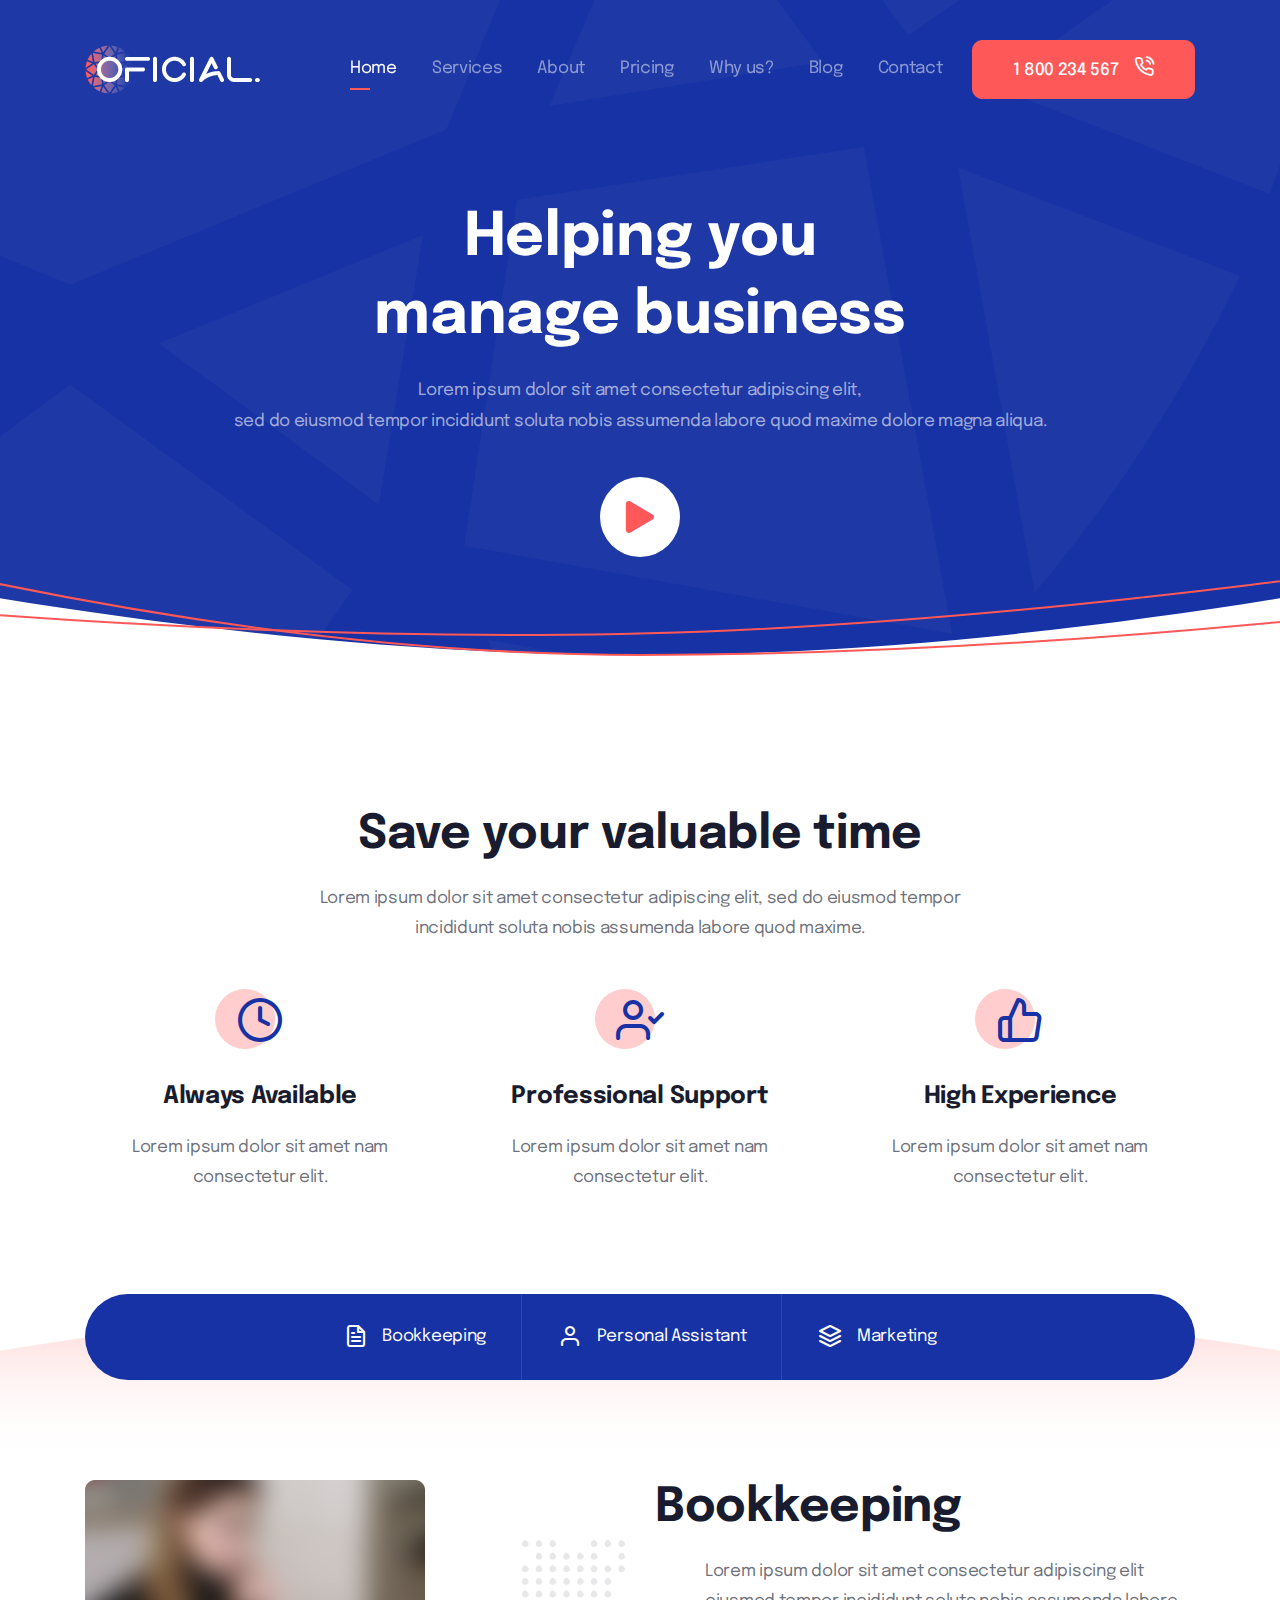
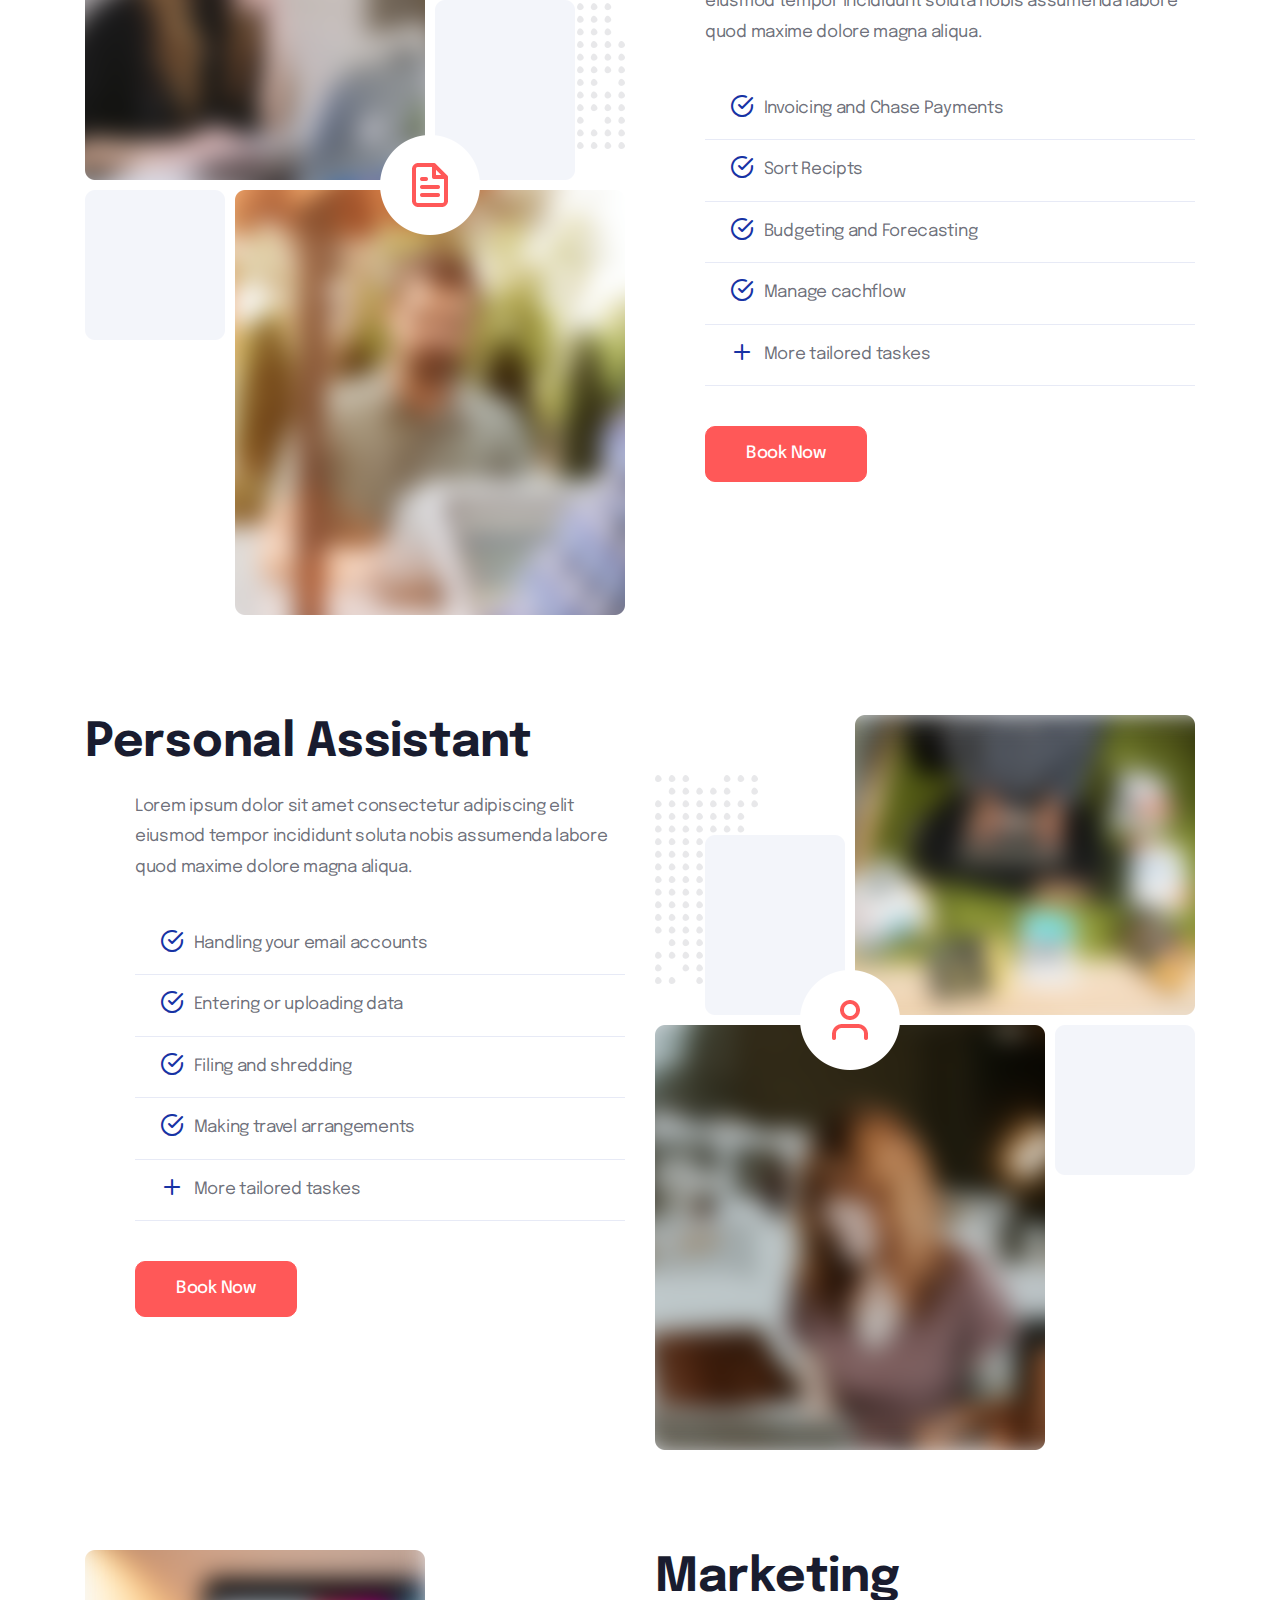
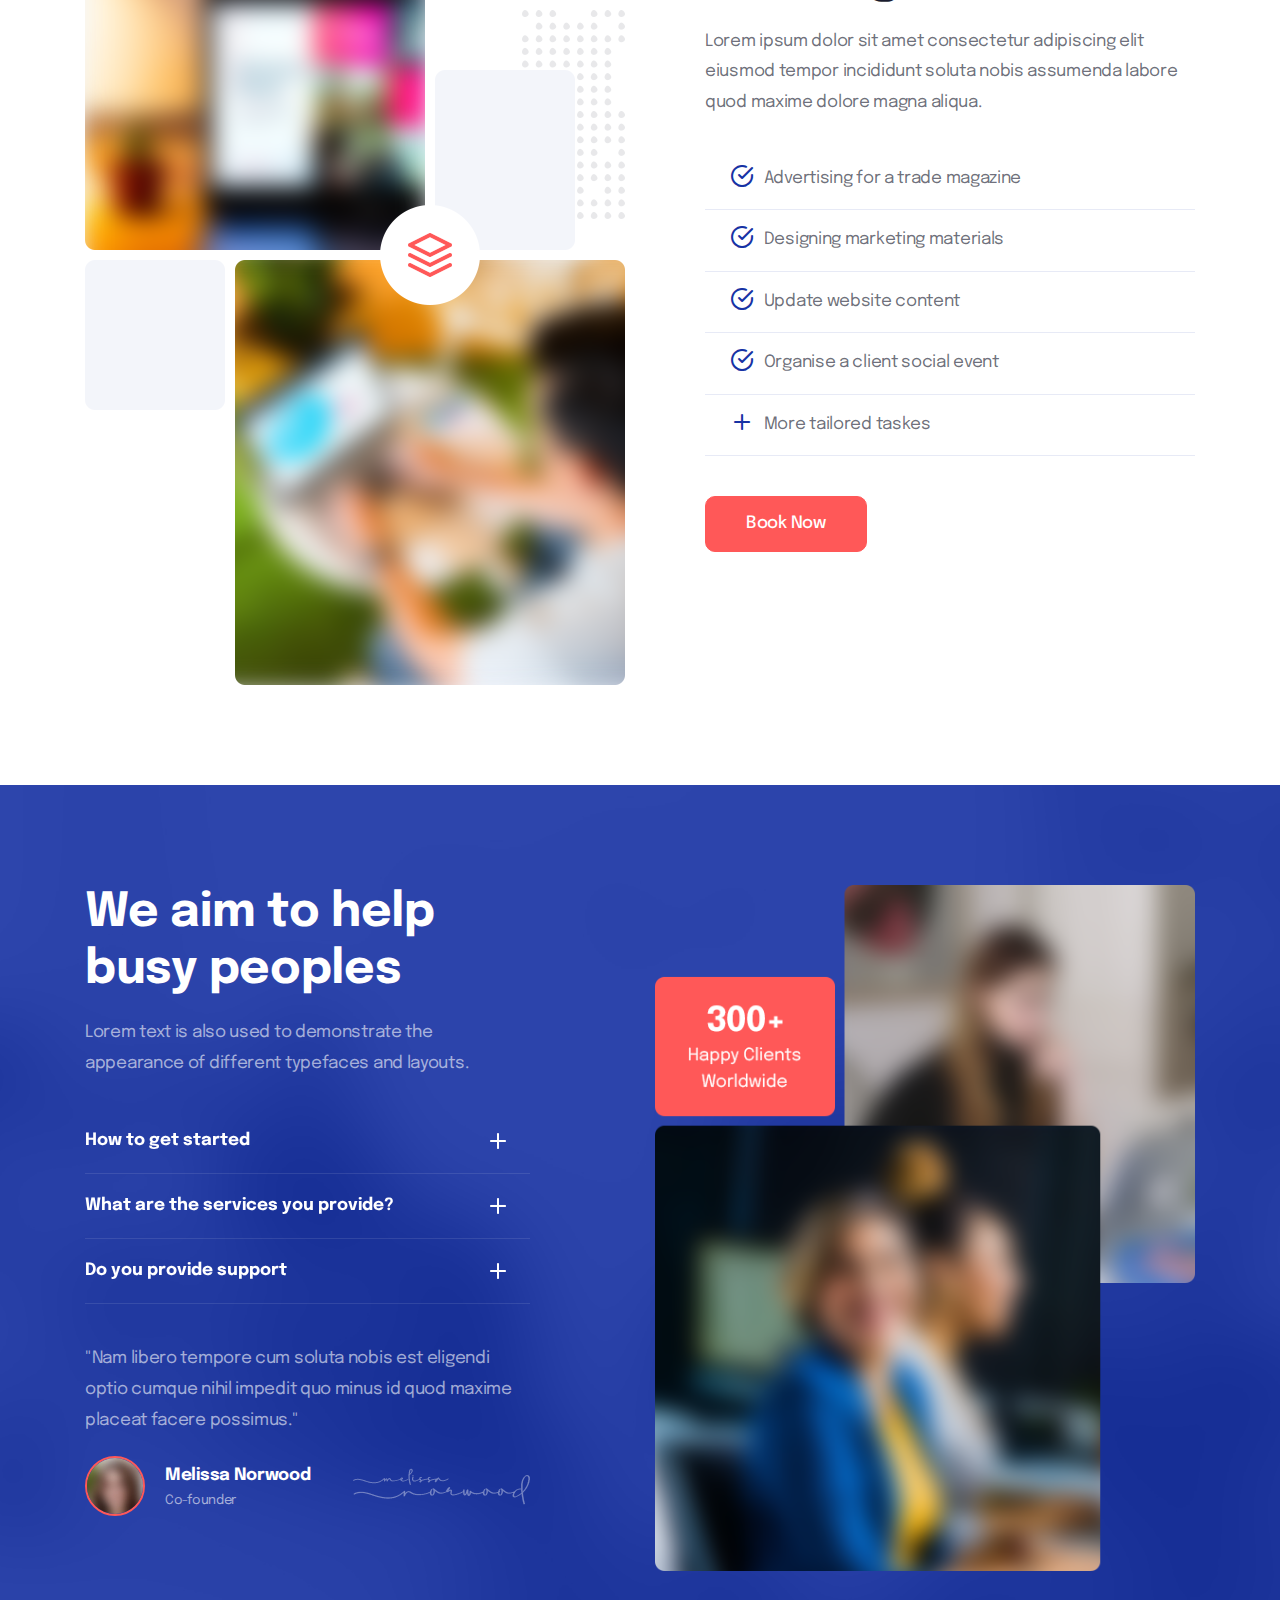
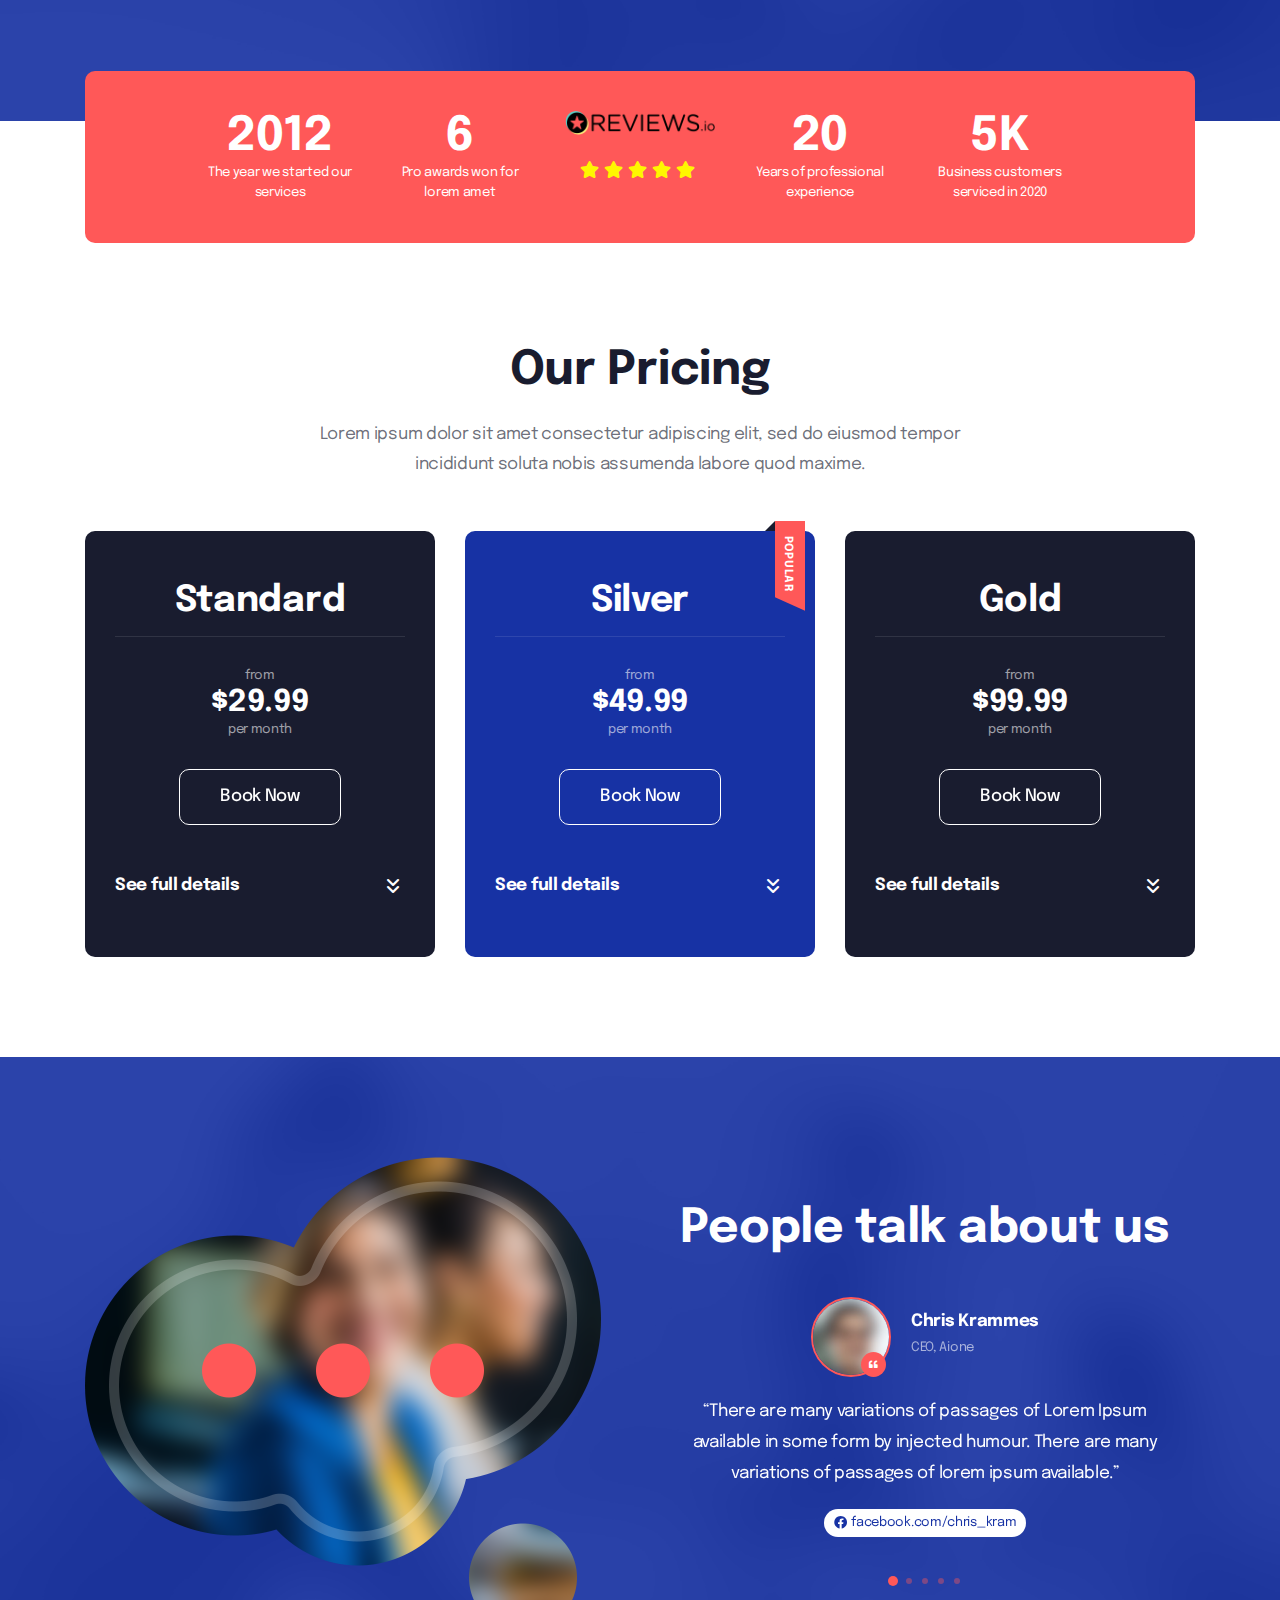
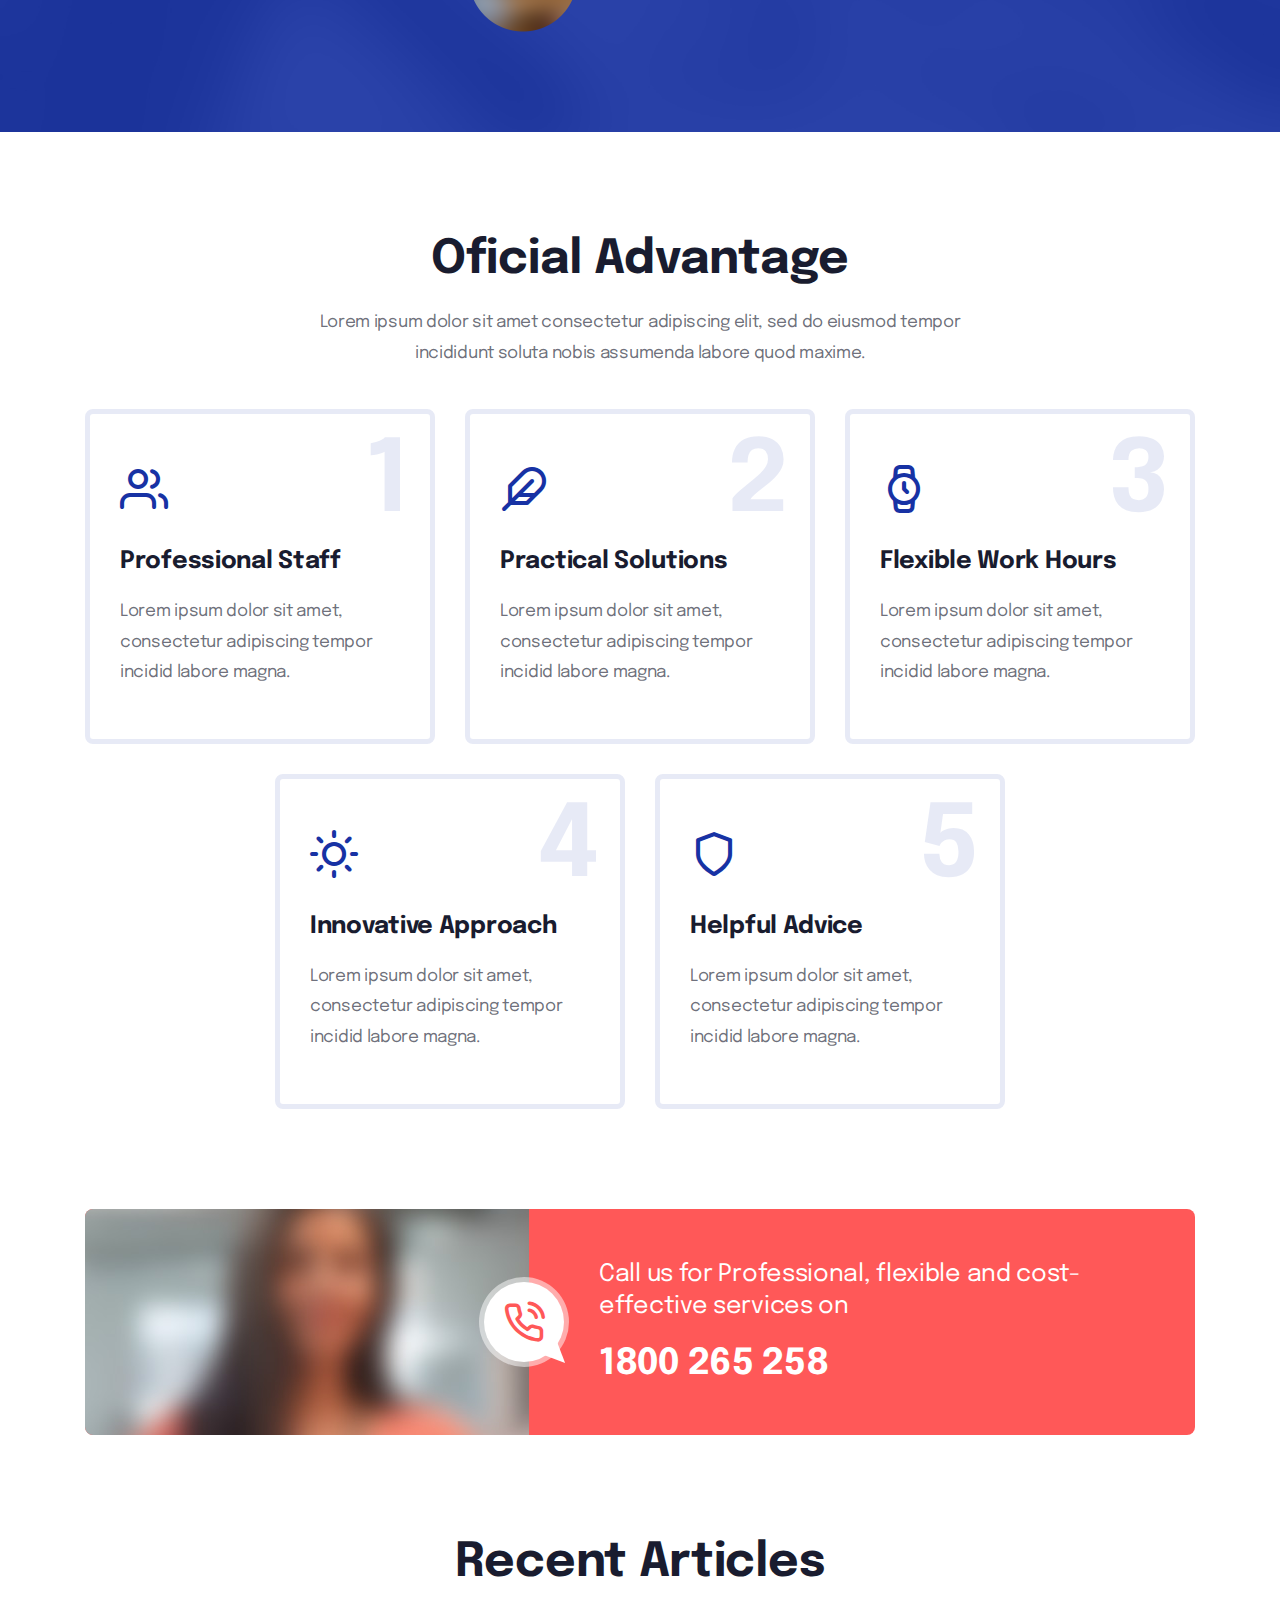
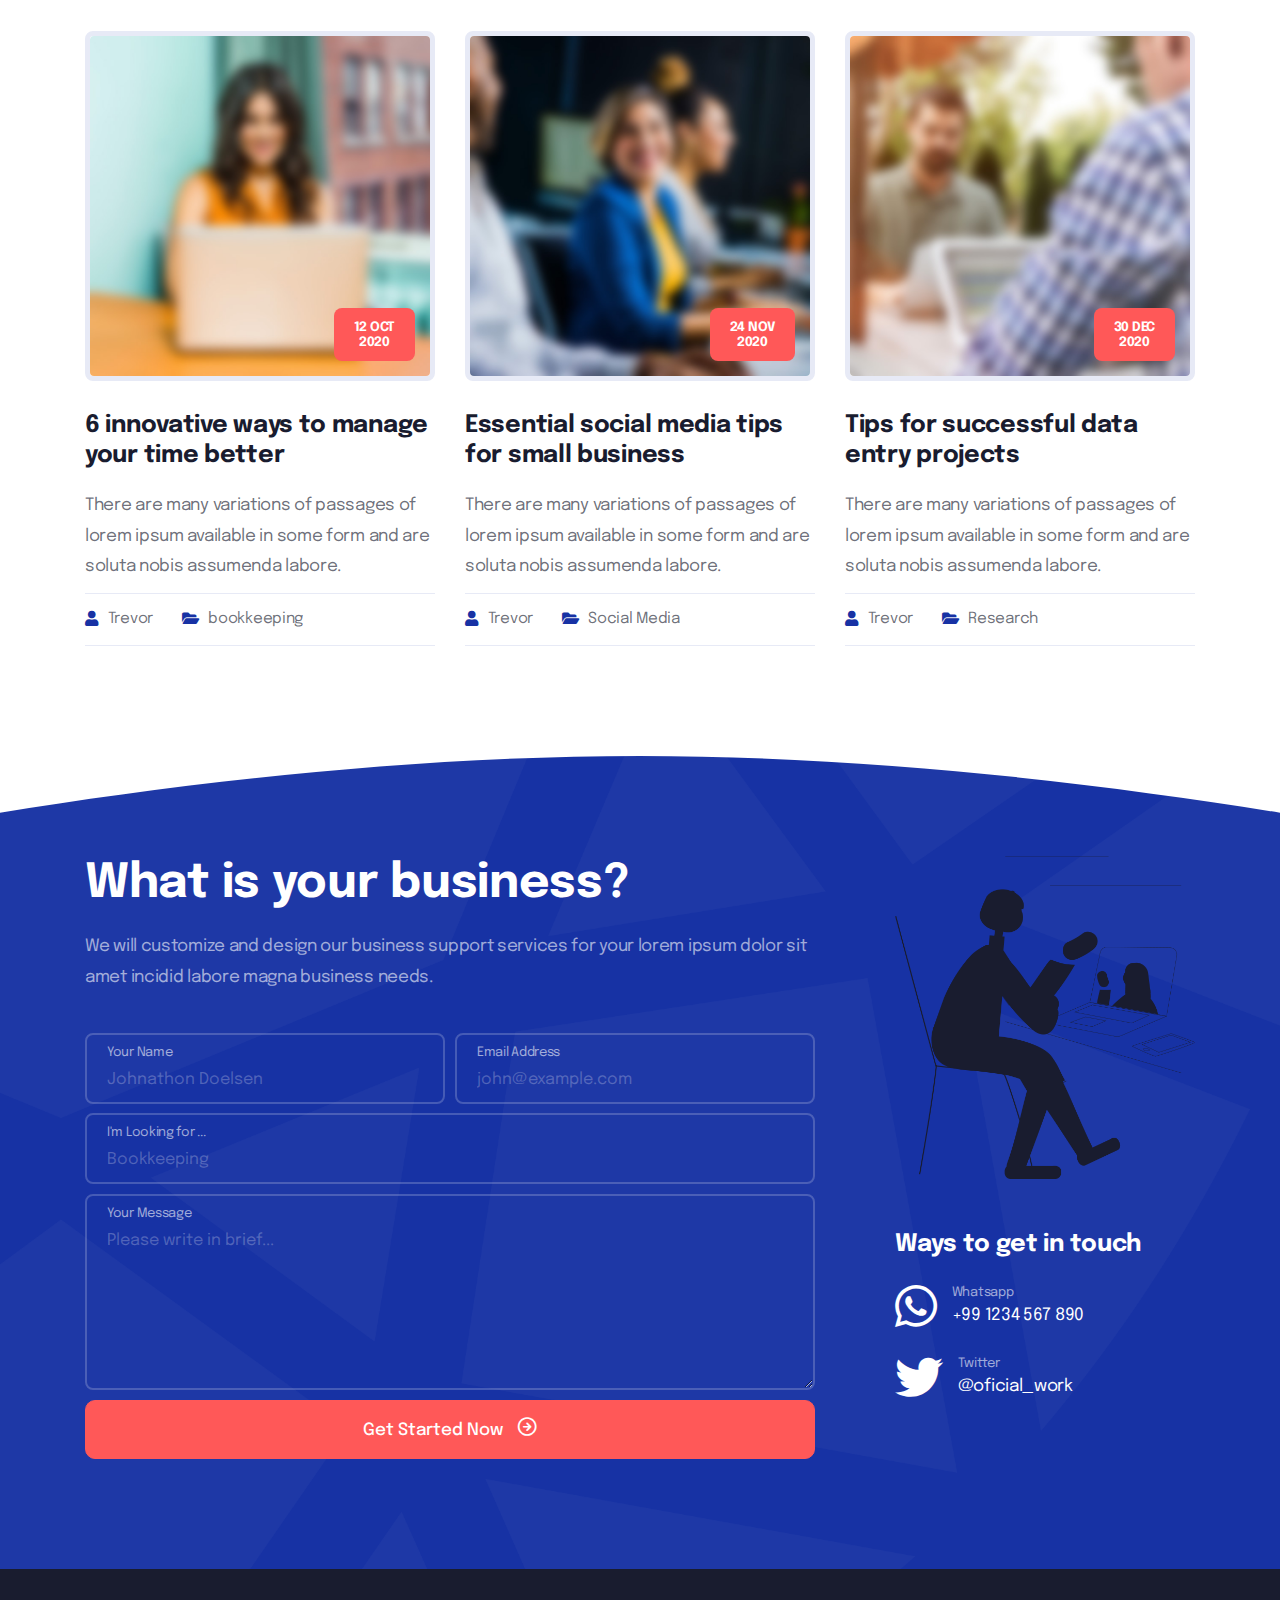
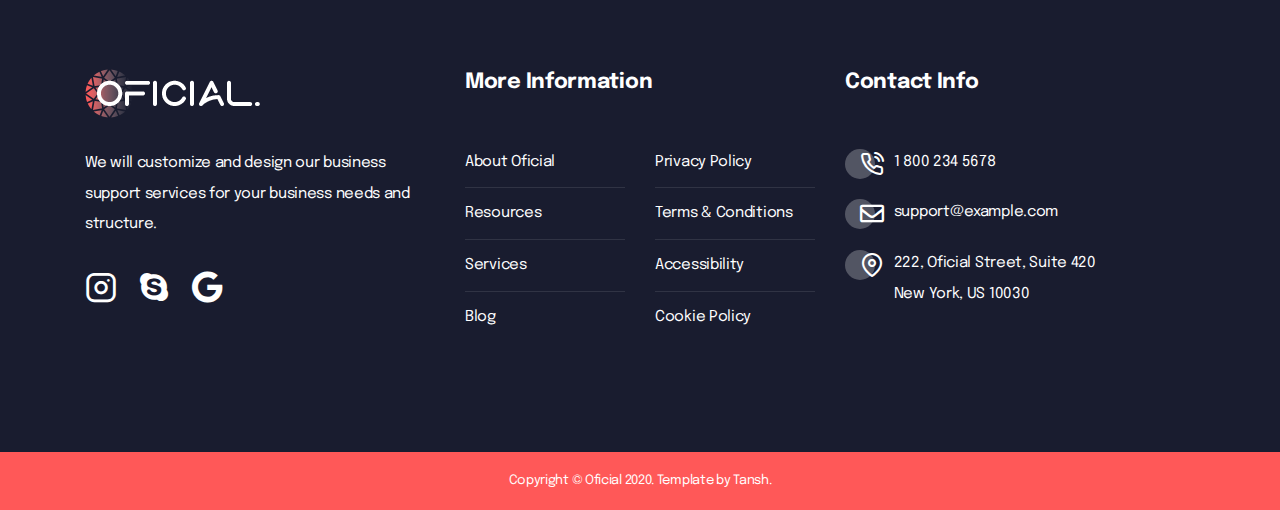
<file: home-2.html>
<!doctype html>
<html lang="en">
<head>
<meta charset="utf-8">
<meta name="viewport" content="width=device-width, initial-scale=1">
<meta name="format-detection" content="telephone=no">
<title>Oficial Business Support HTML Landing Page Template</title>
<meta name="author" content="tansh">
<meta name="description" content="HTML Landing Page Teamplate">
<meta name="keywords" content="agency, business, one page">

<!-- FAVICON FILES -->
<link href="assets/images/icons/apple-touch-icon-144-precomposed.png" rel="apple-touch-icon" sizes="144x144">
<link href="assets/images/icons/apple-touch-icon-120-precomposed.png" rel="apple-touch-icon" sizes="120x120">
<link href="assets/images/icons/apple-touch-icon-76-precomposed.png" rel="apple-touch-icon" sizes="76x76">
<link href="assets/images/icons/favicon.png" rel="shortcut icon">

<!-- CSS FILES -->
<link rel="stylesheet" href="assets/css/bootstrap.min.css">
<link rel="stylesheet" href="assets/fonts/iconfonts.css">
<link rel="stylesheet" href="assets/css/plugins.css">
<link rel="stylesheet" href="assets/css/style.css">
<link rel="stylesheet" href="assets/css/responsive.css">
<link rel="stylesheet" href="assets/css/color.css">
</head>
<body>
<div id="dtr-wrapper" class="clearfix"> 
    
    <!-- preloader starts -->
    <div class="dtr-preloader">
        <div class="dtr-preloader-inner">
            <div class="dtr-loader">Loading...</div>
        </div>
    </div>
    <!-- preloader ends --> 
    
    <!-- Small Devices Header 
============================================= -->
    <div class="dtr-responsive-header fixed-top">
        <div class="container"> 
            
            <!-- small devices logo --> 
            <a href="index.html"><img src="assets/images/logo-dark.png" alt="logo"></a> 
            <!-- small devices logo ends --> 
            
            <!-- menu button -->
            <button id="dtr-menu-button" class="dtr-hamburger" type="button"><span class="dtr-hamburger-lines-wrapper"><span class="dtr-hamburger-lines"></span></span></button>
        </div>
        <div class="dtr-responsive-header-menu"></div>
    </div>
    <!-- Small Devices Header ends 
============================================= --> 
    
    <!-- Header 
============================================= -->
    <header id="dtr-header-global" class="fixed-top trans-header">
        <div class="container">
            <div class="d-flex align-items-center justify-content-between"> 
                
                <!-- header left starts -->
                <div class="dtr-header-left"> 
                    
                    <!-- logo --> 
                    <a class="logo-default dtr-scroll-link" href="#home"><img src="assets/images/logo-light.png" alt="logo"></a> 
                    
                    <!-- logo on scroll --> 
                    <a class="logo-alt dtr-scroll-link" href="#home"><img src="assets/images/logo-dark.png" alt="logo"></a> 
                    <!-- logo on scroll ends --> 
                    
                </div>
                <!-- header left ends --> 
                
                <!-- menu starts-->
                <div class="dtr-header-right ml-auto">
                    <div class="main-navigation dtr-menu-light">
                        <ul class="sf-menu dtr-scrollspy dtr-nav light-nav-on-load dark-nav-on-scroll">
                            <li> <a class="nav-link" href="#home">Home</a> </li>
                            <li> <a class="nav-link" href="#services">Services</a> </li>
                            <li> <a class="nav-link" href="#about">About</a> </li>
                            <li> <a class="nav-link" href="#pricing">Pricing</a> </li>
                            <li> <a class="nav-link" href="#advantage">Why us?</a> </li>
                            <li> <a class="nav-link" href="#blog">Blog</a> </li>
                            <li> <a class="nav-link" href="#contact">Contact</a> </li>
                        </ul>
                    </div>
                </div>
                <!-- menu ends --> 
                
                <!-- header button starts --> 
                <a href="#contact" class="dtr-btn btn-red dtr-btn-right-icon dtr-scroll-link dtr-ml-30">1 800 234 567 <i class="icon-phone-call"></i></a> 
                <!-- header button ends --> 
                
            </div>
        </div>
    </header>
    <!-- header ends
================================================== --> 
    
    <!-- == main content area starts == -->
    <div id="dtr-main-content"> 
        
        <!-- hero section starts
================================================== -->
        <section id="home" class="dtr-section dtr-section-with-bg dtr-hero-section-top-padding bg-blue" style="background-image: url(assets/images/white-shape-bg.png);"> 
            
            <!-- wrapping div for background bottom curve stripes image - easy to change color - no need to edit image - refer help doc -->
            <div class="dtr-bottom-shape-img" style="background-image: url(assets/images/hero-bottom.svg);">
                <div class="container"> 
                    
                    <!--===== row 1 starts =====-->
                    <div class="row dtr-pb-100"> 
                        
                        <!-- column 1 starts -->
                        <div class="col-12 text-center"> 
                            
                            <!-- intro text -->
                            <h1 class="color-white">Helping you<br>
                                manage business</h1>
                            <p class="color-white-muted">Lorem ipsum dolor sit amet consectetur adipiscing elit, <br>
                                sed do eiusmod tempor incididunt soluta nobis assumenda labore quod maxime dolore magna aliqua. </p>
                            
                            <!-- video button starts -->
                            <div class="video-button-light dtr-mt-40"> <a class="dtr-video-popup dtr-video-button" data-autoplay="true" data-vbtype="video" href="https://www.youtube.com/watch?v=kuceVNBTJio"><span class="dtr-video-button-wrap-inner"></span> <span class="dtr-border-animation dtr-border-1"></span> <span class="dtr-border-animation dtr-border-2"></span> </a> </div>
                            <!-- video button ends --> 
                            
                        </div>
                        <!-- column 1 ends --> 
                        
                    </div>
                    <!--===== row 1 ends =====--> 
                    
                </div>
            </div>
        </section>
        <!-- hero section ends
================================================== --> 
        
        <!-- features section starts
================================================== -->
        <section id="features" class="dtr-section dtr-pt-150 dtr-pb-100">
            <div class="container"> 
                
                <!-- heading starts -->
                <div class="dtr-styled-heading text-center">
                    <h2>Save your valuable time</h2>
                    <p>Lorem ipsum dolor sit amet consectetur adipiscing elit, sed do eiusmod tempor<br>
                        incididunt soluta nobis assumenda labore quod maxime.</p>
                </div>
                <!-- heading ends --> 
                
                <!--== row starts ==-->
                <div class="row dtr-pt-10"> 
                    
                    <!-- column 1 starts -->
                    <div class="col-12 col-md-4 dtr-img-feature"> <span class="dtr-img-feature-img"><span class="dtr-img-feature-circle bg-light-red"></span><i class="icon-clock2 color-blue"></i></span>
                        <h4 class="dtr-img-feature-heading">Always Available </h4>
                        <p>Lorem ipsum dolor sit amet nam consectetur elit. </p>
                    </div>
                    <!-- column 1 ends --> 
                    
                    <!-- column 2 starts -->
                    <div class="col-12 col-md-4 dtr-img-feature"> <span class="dtr-img-feature-img"><span class="dtr-img-feature-circle bg-light-red"></span><i class="icon-user-check1 color-blue"></i></span>
                        <h4 class="dtr-img-feature-heading">Professional Support </h4>
                        <p>Lorem ipsum dolor sit amet nam consectetur elit. </p>
                    </div>
                    <!-- column 2 ends --> 
                    
                    <!-- column 3 starts -->
                    <div class="col-12 col-md-4 dtr-img-feature"> <span class="dtr-img-feature-img"><span class="dtr-img-feature-circle bg-light-red"></span><i class="icon-thumbs-up2 color-blue"></i></span>
                        <h4 class="dtr-img-feature-heading">High Experience </h4>
                        <p>Lorem ipsum dolor sit amet nam consectetur elit. </p>
                    </div>
                    <!-- column 3 ends --> 
                    
                </div>
                <!--== row ends ==--> 
                
            </div>
        </section>
        <!-- features section ends
================================================== --> 
        
        <!-- sticky tabs starts
================================================== -->
        <section id="services" class="dtr-sticky-tabs-wrapper"> 
            
            <!-- wrapping div for top shape image - easy to change color / no need to edit image - refer help doc -->
            <div class="dtr-top-shape-img" style="background-image: url(assets/images/inner-nav-bg.svg);"> 
                
                <!-- tabs nav start -->
                <div class="dtr-sticky-tabs-nav">
                    <div class="container">
                        <nav class="dtr-scrollspy-tabs">
                            <ul class="dtr-scrollspy nav justify-content-center dtr-sticky-tabs">
                                <li class="nav-item"> <a class="nav-link" href="#tab1"><i class="icon-file-text"></i>Bookkeeping</a> </li>
                                <li class="nav-item"> <a class="nav-link" href="#tab2"><i class="icon-user2"></i>Personal Assistant</a> </li>
                                <li class="nav-item"> <a class="nav-link" href="#tab3"><i class="icon-layers"></i>Marketing</a> </li>
                            </ul>
                        </nav>
                    </div>
                </div>
                <!-- tabs nav ends -->
                
                <div data-target=".dtr-scrollspy-tabs"> 
                    
                    <!-- tab 1 starts -->
                    <section id="tab1" class="dtr-sticky-tabs-section">
                        <div class="dtr-sticky-tabs-content">
                            <div class="container">
                                <div class="row"> 
                                    
                                    <!-- column 1 starts -->
                                    <div class="col-12 col-md-6"> <img src="assets/images/service-img1.png" alt="image"> </div>
                                    <!-- column 1 ends --> 
                                    
                                    <!-- column 2 starts -->
                                    <div class="col-12 col-md-6 small-device-space"> 
                                        <!-- Heading -->
                                        <h2>Bookkeeping</h2>
                                        <div class="dtr-pl-50"> 
                                            <!-- Text -->
                                            <p>Lorem ipsum dolor sit amet consectetur adipiscing elit eiusmod tempor incididunt soluta nobis assumenda labore quod maxime dolore magna aliqua. </p>
                                            <ul class="dtr-icon-list dtr-mt-30">
                                                <li><i class="icon-check-circle2 color-blue"></i>Invoicing and Chase Payments</li>
                                                <li><i class="icon-check-circle2 color-blue"></i>Sort Recipts</li>
                                                <li><i class="icon-check-circle2 color-blue"></i>Budgeting and Forecasting</li>
                                                <li><i class="icon-check-circle2 color-blue"></i>Manage cachflow</li>
                                                <li><i class="icon-plus1 color-blue"></i>More tailored taskes</li>
                                            </ul>
                                            <!-- button --> 
                                            <a href="#contact" class="dtr-btn btn-red dtr-scroll-link dtr-mt-30">Book Now</a> </div>
                                    </div>
                                    <!-- column 2 ends --> 
                                    
                                </div>
                            </div>
                        </div>
                    </section>
                    <!-- tab 1 ends --> 
                    
                    <!-- tab 2 starts -->
                    <section id="tab2" class="dtr-sticky-tabs-section">
                        <div class="dtr-sticky-tabs-content">
                            <div class="container">
                                <div class="row"> 
                                    
                                    <!-- column 1 starts -->
                                    <div class="col-12 col-md-6 small-device-space"> 
                                        <!-- Heading -->
                                        <h2>Personal Assistant</h2>
                                        <div class="dtr-pl-50"> 
                                            <!-- Text -->
                                            <p>Lorem ipsum dolor sit amet consectetur adipiscing elit eiusmod tempor incididunt soluta nobis assumenda labore quod maxime dolore magna aliqua. </p>
                                            <ul class="dtr-icon-list dtr-mt-30">
                                                <li><i class="icon-check-circle2 color-blue"></i>Handling your email accounts</li>
                                                <li><i class="icon-check-circle2 color-blue"></i>Entering or uploading data</li>
                                                <li><i class="icon-check-circle2 color-blue"></i>Filing and shredding</li>
                                                <li><i class="icon-check-circle2 color-blue"></i>Making travel arrangements</li>
                                                <li><i class="icon-plus1 color-blue"></i>More tailored taskes</li>
                                            </ul>
                                            <!-- button --> 
                                            <a href="#contact" class="dtr-btn btn-red dtr-scroll-link dtr-mt-30">Book Now</a> </div>
                                    </div>
                                    <!-- column 1 ends --> 
                                    
                                    <!-- column 2 starts -->
                                    <div class="col-12 col-md-6"> <img src="assets/images/service-img2.png" alt="image"> </div>
                                    <!-- column 2 ends --> 
                                    
                                </div>
                            </div>
                        </div>
                    </section>
                    <!-- tab 2 ends --> 
                    
                    <!-- tab 3 starts -->
                    <section id="tab3" class="dtr-sticky-tabs-section">
                        <div class="dtr-sticky-tabs-content">
                            <div class="container">
                                <div class="row"> 
                                    
                                    <!-- column 1 starts -->
                                    <div class="col-12 col-md-6"> <img src="assets/images/service-img3.png" alt="image"> </div>
                                    <!-- column 1 ends --> 
                                    
                                    <!-- column 2 starts -->
                                    <div class="col-12 col-md-6 small-device-space"> 
                                        <!-- Heading -->
                                        <h2>Marketing</h2>
                                        <div class="dtr-pl-50"> 
                                            <!-- Text -->
                                            <p>Lorem ipsum dolor sit amet consectetur adipiscing elit eiusmod tempor incididunt soluta nobis assumenda labore quod maxime dolore magna aliqua. </p>
                                            <ul class="dtr-icon-list dtr-mt-30">
                                                <li><i class="icon-check-circle2 color-blue"></i>Advertising for a trade magazine</li>
                                                <li><i class="icon-check-circle2 color-blue"></i>Designing marketing materials </li>
                                                <li><i class="icon-check-circle2 color-blue"></i>Update website content</li>
                                                <li><i class="icon-check-circle2 color-blue"></i>Organise a client social event</li>
                                                <li><i class="icon-plus1 color-blue"></i>More tailored taskes</li>
                                            </ul>
                                            <!-- button --> 
                                            <a href="#contact" class="dtr-btn btn-red dtr-scroll-link dtr-mt-30">Book Now</a> </div>
                                    </div>
                                    <!-- column 2 ends --> 
                                    
                                </div>
                            </div>
                        </div>
                    </section>
                    <!-- tab 3 ends --> 
                    
                </div>
            </div>
        </section>
        <!-- sticky tabs starts
================================================== --> 
        
        <!-- about section starts
================================================== -->
        <section id="about" class="dtr-section dtr-pt-100 dtr-pb-150 dtr-section-with-bg" style="background-image: url(assets/images/section-bg-img1.jpg);"> <!-- blue overlay -->
            <div class="dtr-overlay dtr-overlay-blue"></div>
            <div class="container dtr-overlay-content"> 
                
                <!-- row starts -->
                <div class="row"> 
                    
                    <!-- column 1 starts -->
                    <div class="col-12 col-md-6 col-lg-5">
                        <h2 class="color-white">We aim to help busy peoples</h2>
                        <p class="color-white-muted">Lorem text is also used to demonstrate the appearance of different typefaces and layouts.</p>
                        
                        <!--== accordion starts ==-->
                        <div class="dtr-mt-30 color-white">
                            <div class="dtr-accordion accordion" id="accord-index1"> 
                                
                                <!-- accordion tab 1 starts -->
                                <div class="card">
                                    <div class="card-header" id="accord-index1-heading1">
                                        <h4>
                                            <button class="dtr-btn accordion-btn-link collapsed" type="button" data-toggle="collapse" data-target="#accord-index1-collapse1" aria-expanded="false" aria-controls="accord-index1-collapse1">How to get started</button>
                                        </h4>
                                    </div>
                                    <div id="accord-index1-collapse1" class="collapse" aria-labelledby="accord-index1-heading1" data-parent="#accord-index1">
                                        <div class="card-body">Lorem text is also used to demonstrate the appearance of different typefaces and layouts, and in general the content of dummy text is nonsensical.</div>
                                    </div>
                                </div>
                                <!-- accordion tab 1 ends --> 
                                
                                <!-- accordion tab 2 starts -->
                                <div class="card">
                                    <div class="card-header" id="accord-index1-heading2">
                                        <h4>
                                            <button class="dtr-btn accordion-btn-link collapsed" type="button" data-toggle="collapse" data-target="#accord-index1-collapse2" aria-expanded="false" aria-controls="accord-index1-collapse2">What are the services you provide?</button>
                                        </h4>
                                    </div>
                                    <div id="accord-index1-collapse2" class="collapse" aria-labelledby="accord-index1-heading2" data-parent="#accord-index1">
                                        <div class="card-body">Lorem text is also used to demonstrate the appearance of different typefaces and layouts, and in general the content of dummy text is nonsensical.</div>
                                    </div>
                                </div>
                                <!-- accordion tab 2 ends --> 
                                
                                <!-- accordion tab 3 starts -->
                                <div class="card">
                                    <div class="card-header" id="accord-index1-heading3">
                                        <h4>
                                            <button class="dtr-btn accordion-btn-link collapsed" type="button" data-toggle="collapse" data-target="#accord-index1-collapse3" aria-expanded="false" aria-controls="accord-index1-collapse3">Do you provide support</button>
                                        </h4>
                                    </div>
                                    <div id="accord-index1-collapse3" class="collapse" aria-labelledby="accord-index1-heading3" data-parent="#accord-index1">
                                        <div class="card-body">Lorem text is also used to demonstrate the appearance of different typefaces and layouts, and in general the content of dummy text is nonsensical.</div>
                                    </div>
                                </div>
                                <!-- accordion tab 3 ends --> 
                                
                            </div>
                        </div>
                        <!--== accordion ends ==-->
                        
                        <p class="color-white-muted dtr-mt-40">"Nam libero tempore cum soluta nobis est eligendi optio cumque nihil impedit quo minus id quod maxime placeat facere possimus."</p>
                        
                        <!-- author box starts -->
                        <div class="dtr-author-box dtr-mt-20"> <img src="assets/images/user-6.jpg" width="60" height="60" alt="image" class="dtr-author-img border-red">
                            <div class="dtr-author-content">
                                <h6 class="color-white">Melissa Norwood</h6>
                                <p class="color-white-muted">Co-founder</p>
                            </div>
                            <img src="assets/images/signature.png" alt="image" class="ml-auto"> </div>
                        <!-- author box ends --> 
                        
                    </div>
                    <!-- column 1 ends --> 
                    
                    <!-- column 2 starts -->
                    <div class="col-12 col-md-6 col-lg-6 offset-lg-1 small-device-space"> <img src="assets/images/about-img.png" alt="image"> </div>
                    <!-- column 2 ends --> 
                    
                </div>
                <!-- row ends --> 
                
            </div>
        </section>
        <!-- about section ends
================================================== --> 
        
        <!-- counter section starts
================================================== -->
        <section class="dtr-section z-index">
            <div class="container">
                <div class="dtr-px-30 dtr-mt-minus50 dtr-rounded text-center bg-red color-white"> 
                    
                    <!--== row starts ==-->
                    <div class="row"> 
                        
                        <!-- column 1 starts -->
                        <div class="col-12 col-md-4 col-lg-2 offset-lg-1 dtr-py-40"> <span class="dtr-count-number">2012</span>
                            <p class="dtr-count-text">The year we started our services</p>
                        </div>
                        <!-- column 1 ends --> 
                        
                        <!-- column 2 starts -->
                        <div class="col-12 col-md-4 col-lg-2 dtr-py-40"> 
                            
                            <!-- counter starts -->
                            <div class="dtr-counter"> <span class="dtr-count-number counting-number" data-from="1" data-to="6" data-speed="2800">6</span>
                                <p class="dtr-count-text">Pro awards won for lorem amet</p>
                            </div>
                            <!-- counter ends --> 
                            
                        </div>
                        <!-- column 2 ends --> 
                        
                        <!-- column 3 starts -->
                        <div class="col-12 col-md-4 col-lg-2 dtr-py-40"> <img src="assets/images/reviews-symbol.png" alt="image" class="dtr-mb-20">
                            <p class="dtr-stars dtr-stars-5 color-yellow"></p>
                        </div>
                        <!-- column 3 ends --> 
                        
                        <!-- column 4 starts -->
                        <div class="col-12 col-md-4 col-lg-2 dtr-py-40"> 
                            
                            <!-- counter starts -->
                            <div class="dtr-counter"> <span class="dtr-count-number counting-number" data-from="1" data-to="20" data-speed="1600">20</span>
                                <p class="dtr-count-text">Years of professional experience</p>
                            </div>
                            <!-- counter ends --> 
                            
                        </div>
                        <!-- column 4 ends --> 
                        
                        <!-- column 5 starts -->
                        <div class="col-12 col-md-4 col-lg-2 dtr-py-40"> <span class="dtr-count-number">5K</span>
                            <p class="dtr-count-text">Business customers serviced in 2020</p>
                        </div>
                        <!-- column 5 ends --> 
                        
                    </div>
                    <!--== row ends ==--> 
                    
                </div>
            </div>
        </section>
        <!-- counter section ends
================================================== --> 
        
        <!-- pricing section starts
================================================== -->
        <section id="pricing" class="dtr-section dtr-py-100">
            <div class="container"> 
                
                <!-- heading starts -->
                <div class="dtr-styled-heading text-center">
                    <h2>Our Pricing</h2>
                    <p>Lorem ipsum dolor sit amet consectetur adipiscing elit, sed do eiusmod tempor<br>
                        incididunt soluta nobis assumenda labore quod maxime.</p>
                </div>
                <!-- heading ends --> 
                
                <!--== row starts ==-->
                <div class="row dtr-pt-10"> 
                    
                    <!-- column 1 starts -->
                    <div class="col-12 col-md-4"> 
                        
                        <!--== pricing 1 starts ==-->
                        <div class="dtr-pricing bg-dark color-white">
                            <h3 class="dtr-pricing-heading border-white-muted">Standard</h3>
                            <p class="dtr-price-subtext color-white-muted">from</p>
                            <p class="dtr-price">$29.99</p>
                            <p class="dtr-price-subtext color-white-muted">per month</p>
                            <a href="#" class="dtr-btn btn-flat-white dtr-mt-30">Book Now</a> 
                            
                            <!-- collapse content starts -->
                            <div class="dtr-pricing-details">
                                <p> <a class="dtr-pricing-details-title" data-toggle="collapse" href="#pricing1" role="button" aria-expanded="false" aria-controls="pricing1"> See full details </a> </p>
                                <div class="collapse" id="pricing1">
                                    <ul class="dtr-list-pricing">
                                        <li>Daily Feedback</li>
                                        <li>Marketing Support</li>
                                        <li>Dedicated Staff Member</li>
                                        <li>Cost Efficient</li>
                                        <li>Timely Service</li>
                                    </ul>
                                </div>
                            </div>
                            <!-- collapse content ends --> 
                            
                        </div>
                        <!--== pricing 1 ends ==--> 
                        
                    </div>
                    <!-- column 1 ends --> 
                    
                    <!-- column 2 starts -->
                    <div class="col-12 col-md-4"> 
                        
                        <!--== pricing 2 starts ==-->
                        <div class="dtr-pricing bg-blue color-white"> 
                            <!-- popular label --> 
                            <span class="dtr-pricing-label-hook"></span>
                            <div class="dtr-pricing-label bg-red">
                                <p>Popular</p>
                            </div>
                            <h3 class="dtr-pricing-heading border-white-muted">Silver</h3>
                            <p class="dtr-price-subtext color-white-muted">from</p>
                            <p class="dtr-price">$49.99</p>
                            <p class="dtr-price-subtext color-white-muted">per month</p>
                            <a href="#" class="dtr-btn btn-flat-white dtr-mt-30">Book Now</a> 
                            
                            <!-- collapse content starts -->
                            <div class="dtr-pricing-details">
                                <p> <a class="dtr-pricing-details-title" data-toggle="collapse" href="#pricing2" role="button" aria-expanded="false" aria-controls="pricing2"> See full details </a> </p>
                                <div class="collapse" id="pricing2">
                                    <ul class="dtr-list-pricing">
                                        <li>Daily Feedback</li>
                                        <li>Marketing Support</li>
                                        <li>Dedicated Staff Member</li>
                                        <li>Cost Efficient</li>
                                        <li>Timely Service</li>
                                    </ul>
                                </div>
                            </div>
                            <!-- collapse content ends --> 
                            
                        </div>
                        <!--== pricing 2 ends ==--> 
                        
                    </div>
                    <!-- column 2 ends --> 
                    
                    <!-- column 3 starts -->
                    <div class="col-12 col-md-4"> 
                        
                        <!--== pricing 3 starts ==-->
                        <div class="dtr-pricing bg-dark color-white">
                            <h3 class="dtr-pricing-heading border-white-muted">Gold</h3>
                            <p class="dtr-price-subtext color-white-muted">from</p>
                            <p class="dtr-price">$99.99</p>
                            <p class="dtr-price-subtext color-white-muted">per month</p>
                            <a href="#" class="dtr-btn btn-flat-white dtr-mt-30">Book Now</a> 
                            
                            <!-- collapse content starts -->
                            <div class="dtr-pricing-details">
                                <p> <a class="dtr-pricing-details-title" data-toggle="collapse" href="#pricing3" role="button" aria-expanded="false" aria-controls="pricing3"> See full details </a> </p>
                                <div class="collapse" id="pricing3">
                                    <ul class="dtr-list-pricing">
                                        <li>Daily Feedback</li>
                                        <li>Marketing Support</li>
                                        <li>Dedicated Staff Member</li>
                                        <li>Cost Efficient</li>
                                        <li>Timely Service</li>
                                    </ul>
                                </div>
                            </div>
                            <!-- collapse content ends --> 
                            
                        </div>
                        <!--== pricing 3 ends ==--> 
                        
                    </div>
                    <!-- column 3 ends --> 
                    
                </div>
                <!--== row ends ==--> 
                
            </div>
        </section>
        <!-- pricing section ends
================================================== --> 
        
        <!-- testimonial section starts
================================================== -->
        <section class="dtr-section dtr-py-100 dtr-section-with-bg" style="background-image: url(assets/images/section-bg-img2.jpg);"> <!-- blue overlay -->
            <div class="dtr-overlay dtr-overlay-blue"></div>
            <div class="container dtr-overlay-content"> 
                
                <!--===== row 1 starts =====-->
                <div class="row d-flex align-items-center"> 
                    
                    <!-- column 1 starts -->
                    <div class="col-12 col-md-6"> <img src="assets/images/testimonial-graphics.png" alt="image"> </div>
                    <!-- column 1 ends --> 
                    
                    <!-- column 2 starts -->
                    <div class="col-12 col-md-6">
                        <h2 class="color-white text-center">People talk about us</h2>
                        <div class="dtr-px-30 dtr-pt-20"> 
                            
                            <!--===== testimonial slider starts =====-->
                            <div class="dtr-slick-slider dtr-testimonial-slider dtr-slick-has-dots color-white"> 
                                
                                <!--== slide 1 starts ==-->
                                <div class="dtr-testimonial">
                                    <div class="dtr-testimonial-content clearfix"> 
                                        <!-- client info -->
                                        <div class="dtr-client-info clearfix">
                                            <div class="dtr-testimonial-user"><span class="dtr-testimonial-icon"></span> <img src="assets/images/user-1.jpg" alt="image"> </div>
                                            <div class="dtr-testimonial-user-info">
                                                <h6 class="dtr-client-name">Chris Krammes</h6>
                                                <span class="dtr-client-job color-white-muted">CEO, Aione</span> </div>
                                        </div>
                                        <!-- client info ends -->
                                        <p>“There are many variations of passages of Lorem Ipsum available in some form by injected humour. There are many variations of passages of lorem ipsum available.” </p>
                                        <p class="dtr-testimonial-tagline bg-white"><a href="#" class="color-blue"><i class="icon-facebook"></i>facebook.com/chris_kram</a></p>
                                    </div>
                                </div>
                                <!--== slide 1 ends ==--> 
                                
                                <!--== slide 2 starts ==-->
                                <div class="dtr-testimonial">
                                    <div class="dtr-testimonial-content clearfix"> 
                                        <!-- client info -->
                                        <div class="dtr-client-info clearfix">
                                            <div class="dtr-testimonial-user"><span class="dtr-testimonial-icon"></span> <img src="assets/images/user-2.jpg" alt="image"> </div>
                                            <div class="dtr-testimonial-user-info">
                                                <h6 class="dtr-client-name">Roslyn Tryniski</h6>
                                                <span class="dtr-client-job color-white-muted">Entrepreneur, Denmark</span> </div>
                                        </div>
                                        <!-- client info ends -->
                                        <p>“There are many variations of passages of Lorem Ipsum available in some form by injected humour. There are many variations of passages of lorem ipsum available.” </p>
                                        <p class="dtr-testimonial-tagline bg-white color-blue"><i class="icon-twitter"></i>twitter.com/roslyn_tryniski</p>
                                    </div>
                                </div>
                                <!--== slide 2 ends ==--> 
                                
                                <!--== slide 3 starts ==-->
                                <div class="dtr-testimonial">
                                    <div class="dtr-testimonial-content clearfix"> 
                                        <!-- client info -->
                                        <div class="dtr-client-info clearfix">
                                            <div class="dtr-testimonial-user"><span class="dtr-testimonial-icon"></span> <img src="assets/images/user-3.jpg" alt="image"> </div>
                                            <div class="dtr-testimonial-user-info">
                                                <h6 class="dtr-client-name">Tyrese Harper</h6>
                                                <span class="dtr-client-job color-white-muted">CTO, Bigacme</span> </div>
                                        </div>
                                        <!-- client info ends -->
                                        <p>“There are many variations of passages of Lorem Ipsum available in some form by injected humour. There are many variations of passages of lorem ipsum available.” </p>
                                        <p class="dtr-testimonial-tagline bg-white color-blue"><i class="icon-instagram"></i>instagram.com/tyrese.harper</p>
                                    </div>
                                </div>
                                <!--== slide 3 ends ==--> 
                                
                                <!--== slide 4 starts ==-->
                                <div class="dtr-testimonial">
                                    <div class="dtr-testimonial-content clearfix"> 
                                        <!-- client info -->
                                        <div class="dtr-client-info clearfix">
                                            <div class="dtr-testimonial-user"><span class="dtr-testimonial-icon"></span> <img src="assets/images/user-6.jpg" alt="image"> </div>
                                            <div class="dtr-testimonial-user-info">
                                                <h6 class="dtr-client-name">Christina Brown</h6>
                                                <span class="dtr-client-job color-white-muted">Project Lead</span> </div>
                                        </div>
                                        <!-- client info ends -->
                                        <p>“There are many variations of passages of Lorem Ipsum available in some form by injected humour. There are many variations of passages of lorem ipsum available.” </p>
                                        <p class="dtr-testimonial-tagline bg-white color-blue"><i class="icon-telegram-plane"></i>https://t.me/s/christina_b</p>
                                    </div>
                                </div>
                                <!--== slide 4 ends ==--> 
                                
                                <!--== slide 5 starts ==-->
                                <div class="dtr-testimonial">
                                    <div class="dtr-testimonial-content clearfix"> 
                                        <!-- client info -->
                                        <div class="dtr-client-info clearfix">
                                            <div class="dtr-testimonial-user"> <span class="dtr-testimonial-icon"></span><img src="assets/images/user-7.jpg" alt="image"> </div>
                                            <div class="dtr-testimonial-user-info">
                                                <h6 class="dtr-client-name">Ryan Crawford</h6>
                                                <span class="dtr-client-job color-white-muted">Data Analyst</span> </div>
                                        </div>
                                        <!-- client info ends -->
                                        <p>“There are many variations of passages of Lorem Ipsum available in some form by injected humour. There are many variations of passages of lorem ipsum available.” </p>
                                        <p class="dtr-testimonial-tagline bg-white color-blue"><i class="icon-pinterest"></i>pinterest.com/ryanC</p>
                                    </div>
                                </div>
                                <!--== slide 5 ends ==--> 
                                
                            </div>
                            <!--===== testimonial slider ends =====--> 
                        </div>
                    </div>
                    <!-- column 2 ends --> 
                    
                </div>
                <!--===== row 1 ends =====--> 
                
            </div>
        </section>
        <!-- testimonial section ends
================================================== --> 
        
        <!-- service boxes section starts
================================================== -->
        <section id="advantage" class="dtr-pt-100 dtr-pb-70">
            <div class="container"> 
                
                <!-- heading starts -->
                <div class="dtr-styled-heading text-center">
                    <h2>Oficial Advantage</h2>
                    <p>Lorem ipsum dolor sit amet consectetur adipiscing elit, sed do eiusmod tempor<br>
                        incididunt soluta nobis assumenda labore quod maxime. </p>
                </div>
                <!-- heading ends --> 
                
                <!--== row starts ==-->
                <div class="row"> 
                    
                    <!-- box 1 starts -->
                    <div class="col-12 col-sm-6 col-lg-4">
                        <div class="dtr-servicebox"> <span class="dtr-servicebox-number">1</span> <span class="dtr-servicebox-img color-blue"><i class="icon-users1"></i></span>
                            <h4>Professional Staff</h4>
                            <p>Lorem ipsum dolor sit amet, consectetur adipiscing tempor incidid labore magna.</p>
                        </div>
                    </div>
                    <!-- box 1 ends --> 
                    
                    <!-- box 2 starts -->
                    <div class="col-12 col-sm-6 col-lg-4">
                        <div class="dtr-servicebox"> <span class="dtr-servicebox-number">2</span> <span class="dtr-servicebox-img color-blue"><i class="icon-feather1"></i></span>
                            <h4>Practical Solutions</h4>
                            <p>Lorem ipsum dolor sit amet, consectetur adipiscing tempor incidid labore magna.</p>
                        </div>
                    </div>
                    <!-- box 2 ends --> 
                    
                    <!-- box 3 starts -->
                    <div class="col-12 col-sm-6 col-lg-4">
                        <div class="dtr-servicebox"> <span class="dtr-servicebox-number">3</span> <span class="dtr-servicebox-img color-blue"><i class="icon-watch"></i></span>
                            <h4>Flexible Work Hours</h4>
                            <p>Lorem ipsum dolor sit amet, consectetur adipiscing tempor incidid labore magna.</p>
                        </div>
                    </div>
                    <!-- box 3 ends --> 
                    
                    <!-- box 4 starts -->
                    <div class="col-12 col-sm-6 col-lg-4 offset-lg-2">
                        <div class="dtr-servicebox"> <span class="dtr-servicebox-number">4</span> <span class="dtr-servicebox-img color-blue"><i class="icon-sun2"></i></span>
                            <h4>Innovative Approach</h4>
                            <p>Lorem ipsum dolor sit amet, consectetur adipiscing tempor incidid labore magna.</p>
                        </div>
                    </div>
                    <!-- box 4 ends --> 
                    
                    <!-- box 5 starts -->
                    <div class="col-12 col-sm-6 col-lg-4">
                        <div class="dtr-servicebox"> <span class="dtr-servicebox-number">5</span> <span class="dtr-servicebox-img color-blue"><i class="icon-shield"></i></span>
                            <h4>Helpful Advice</h4>
                            <p>Lorem ipsum dolor sit amet, consectetur adipiscing tempor incidid labore magna.</p>
                        </div>
                    </div>
                    <!-- box 5 ends --> 
                    
                </div>
                <!--== row ends ==--> 
                
            </div>
        </section>
        <!-- service boxes section ends
================================================== --> 
        
        <!-- cta section starts
================================================== -->
        <section class="dtr-section">
            <div class="container"> 
                
                <!-- cta box starts -->
                <div class="dtr-cta-box bg-red color-white">
                    <div class="dtr-cta-box-left" style="background-image: url(assets/images/cta_bg.jpg);"> </div>
                    <div class="dtr-cta-box-right">
                        <div class="dtr-cta-box-icon border-white-muted color-red"></div>
                        <p class="dtr-mb-20">Call us for Professional, flexible and cost-effective services on</p>
                        <p class="dtr-cta-title">1800 265 258</p>
                    </div>
                </div>
                <!-- cta box ends --> 
                
            </div>
        </section>
        <!-- cta section ends
================================================== --> 
        
        <!-- blog section starts
================================================== -->
        <section id="blog" class="dtr-section dtr-py-100">
            <div class="container"> 
                
                <!-- heading starts -->
                <div class="dtr-styled-heading text-center">
                    <h2>Recent Articles</h2>
                </div>
                <!-- heading ends --> 
                
                <!--== row starts ==-->
                <div class="row dtr-mt-0"> 
                    
                    <!-- column 1 starts -->
                    <div class="col-12 col-md-4"> 
                        
                        <!-- blog item 1 starts -->
                        <div class="dtr-blog-item"> 
                            <!-- image -->
                            <div class="dtr-post-img"> <img src="assets/images/blogpost-img1.jpg" alt="image"> <span class="dtr-blog-date">12 Oct <br>
                                2020</span> </div>
                            <!-- content -->
                            <h5>6 innovative ways to manage your time better</h5>
                            <p>There are many variations of passages of lorem ipsum available in some form and are soluta nobis assumenda labore.</p>
                            <ul class="dtr-blog-meta color-grey">
                                <li class="dtr-blog-author"><a href="#">Trevor</a></li>
                                <li class="dtr-blog-category"><a href="#">bookkeeping</a></li>
                            </ul>
                        </div>
                        <!-- blog item 1 ends --> 
                        
                    </div>
                    <!-- column 1 ends --> 
                    
                    <!-- column 2 starts -->
                    <div class="col-12 col-md-4"> 
                        
                        <!-- blog item 2 starts -->
                        <div class="dtr-blog-item"> 
                            <!-- image -->
                            <div class="dtr-post-img"> <img src="assets/images/blogpost-img2.jpg" alt="image"> <span class="dtr-blog-date">24 Nov <br>
                                2020</span> </div>
                            <!-- content -->
                            <h5>Essential social media tips for small business</h5>
                            <p>There are many variations of passages of lorem ipsum available in some form and are soluta nobis assumenda labore.</p>
                            <ul class="dtr-blog-meta color-grey">
                                <li class="dtr-blog-author"><a href="#">Trevor</a></li>
                                <li class="dtr-blog-category"><a href="#">Social Media</a></li>
                            </ul>
                        </div>
                        <!-- blog item 2 ends --> 
                        
                    </div>
                    <!-- column 2 ends --> 
                    
                    <!-- column 3 starts -->
                    <div class="col-12 col-md-4"> 
                        
                        <!-- blog item 3 starts -->
                        <div class="dtr-blog-item"> 
                            <!-- image -->
                            <div class="dtr-post-img"> <img src="assets/images/blogpost-img3.jpg" alt="image"> <span class="dtr-blog-date">30 Dec <br>
                                2020</span> </div>
                            <!-- content -->
                            <h5>Tips for successful data entry projects</h5>
                            <p>There are many variations of passages of lorem ipsum available in some form and are soluta nobis assumenda labore.</p>
                            <ul class="dtr-blog-meta color-grey">
                                <li class="dtr-blog-author"><a href="#">Trevor</a></li>
                                <li class="dtr-blog-category"><a href="#">Research</a></li>
                            </ul>
                        </div>
                        <!-- blog item 3 ends --> 
                        
                    </div>
                    <!-- column 3 ends --> 
                    
                </div>
                <!--== row starts ==--> 
                
            </div>
        </section>
        <!-- blog section ends
================================================== --> 
        
        <!-- contact section starts
================================================== --> 
        <!-- top background curve image - easy to change color / no need to edit image - refer help doc -->
        <section id="contact" class="dtr-section dtr-section-with-bg bg-blue color-white" style="background-image: url(assets/images/white-shape-bg.png);"> 
            
            <!-- wrapping div for top shape image - easy to change color / no need to edit image - refer help doc -->
            <div class="dtr-py-100 dtr-top-shape-img" style="background-image: url(assets/images/contact-section-top.svg);">
                <div class="container"> 
                    
                    <!--== row starts ==-->
                    <div class="row"> 
                        
                        <!-- column 1 starts -->
                        <div class="col-12 col-md-8"> 
                            
                            <!-- heading starts -->
                            <div class="dtr-styled-heading">
                                <h2>What is your business?</h2>
                                <p class="color-white-muted">We will customize and design our business support services for your lorem ipsum dolor sit amet incidid labore magna business needs.</p>
                            </div>
                            <!-- heading ends --> 
                            
                            <!-- form starts -->
                            <div class="dtr-form dtr-form-styled dtr-form-dark-bg">
                                <form id="contactform" method="post" action="php/contact-form.php">
                                    <fieldset>
                                        
                                        <!-- form two columns start -->
                                        <div class="dtr-form-row dtr-form-row-2col clearfix">
                                            <div class="dtr-form-column">
                                                <p class="dtr-form-field"> <span class="dtr-form-subtext">Your Name</span>
                                                    <input name="name"  type="text" placeholder="Johnathon Doelsen">
                                                </p>
                                            </div>
                                            <div class="dtr-form-column">
                                                <p class="dtr-form-field"> <span class="dtr-form-subtext">Email Address</span>
                                                    <input name="email"  class="required email" type="text" placeholder="john@example.com">
                                                </p>
                                            </div>
                                        </div>
                                        <!-- form two columns ends -->
                                        
                                        <p class="dtr-form-field"> <span class="dtr-form-subtext">I'm Looking for ...</span>
                                            <input name="subject"  type="text" placeholder="Bookkeeping">
                                        </p>
                                        <p class="antispam">Leave this empty: <br />
                                            <input name="url" />
                                        </p>
                                        <p class="dtr-form-field"> <span class="dtr-form-subtext">Your Message</span>
                                            <textarea rows="6" name="message" id="message" class="required"  placeholder="Please write in brief..."></textarea>
                                        </p>
                                        <p class="text-center">
                                            <button class="dtr-btn btn-red w-100" type="submit"> Get Started Now <i class="icon-arrow-right-circle dtr-ml-10"></i> </button>
                                        </p>
                                        <div id="result"></div>
                                    </fieldset>
                                </form>
                            </div>
                            <!-- form ends --> 
                            
                        </div>
                        <!-- column 1 ends --> 
                        
                        <!-- column 2 starts -->
                        <div class="col-12 col-md-4">
                            <div class="dtr-pl-50"> <img src="assets/images/illustration.png" alt="image" class="small-device-space">
                                <h4 class="dtr-mt-50">Ways to get in touch</h4>
                                
                                <!-- contact box starts -->
                                <div class="dtr-contact-box"> <i class="icon-whatsapp"></i>
                                    <div class="dtr-contact-box-content color-white"> <span class="dtr-contact-box-title color-white-muted">Whatsapp</span> +99 1234 567 890 </div>
                                </div>
                                <!-- contact box ends --> 
                                
                                <!-- contact box starts -->
                                <div class="dtr-contact-box dtr-mt-20"> <i class="icon-twitter"></i>
                                    <div class="dtr-contact-box-content color-white"> <span class="dtr-contact-box-title color-white-muted">Twitter</span> @oficial_work </div>
                                </div>
                                <!-- contact box ends --> 
                                
                            </div>
                        </div>
                        <!-- column 2 ends --> 
                        
                    </div>
                    <!--== row ends ==--> 
                    
                </div>
            </div>
        </section>
        <!-- contact section ends
================================================== --> 
        
        <!-- footer section starts
================================================== -->
        <footer id="dtr-footer"> 
            
            <!--== footer main starts ==-->
            <div class="dtr-footer-main">
                <div class="container"> 
                    
                    <!--== row starts ==-->
                    <div class="row"> 
                        
                        <!-- column 1 starts -->
                        <div class="col-12 col-md-4 small-device-space"> <img src="assets/images/logo-light.png" alt="logo">
                            <p class="dtr-mt-30">We will customize and design our business support services  for your business needs and structure.</p>
                            
                            <!-- social starts -->
                            <div class="dtr-social-large dtr-mt-30">
                                <ul class="dtr-social dtr-social-list text-left">
                                    <li><a href="#" class="dtr-instagram" target="_blank" title="instagram"></a></li>
                                    <li><a href="#" class="dtr-skype" target="_blank" title="skype"></a></li>
                                    <li><a href="#" class="dtr-google" target="_blank" title="google"></a></li>
                                </ul>
                            </div>
                            <!-- social ends --> 
                            
                        </div>
                        <!-- column 1 ends --> 
                        
                        <!-- column 2 starts -->
                        <div class="col-12 col-md-4 small-device-space">
                            <h4>More Information</h4>
                            <div class="spacer-30"></div>
                            
                            <!-- nested row starts -->
                            <div class="row">
                                <div class="col-12 col-lg-6 col-md-12">
                                    <ul class="dtr-list-border">
                                        <li><a href="#">About Oficial</a></li>
                                        <li><a href="#">Resources</a></li>
                                        <li><a href="#">Services</a></li>
                                        <li><a href="#">Blog</a></li>
                                    </ul>
                                </div>
                                <div class="col-12 col-lg-6 col-md-12">
                                    <ul class="dtr-list-border">
                                        <li><a href="#">Privacy Policy</a></li>
                                        <li><a href="#">Terms & Conditions</a></li>
                                        <li><a href="#">Accessibility</a></li>
                                        <li><a href="#">Cookie Policy</a></li>
                                    </ul>
                                </div>
                            </div>
                            <!-- nested row ends --> 
                            
                        </div>
                        <!-- column 2 ends --> 
                        
                        <!-- column 3 starts -->
                        <div class="col-12 col-md-4 small-device-space">
                            <h4>Contact Info</h4>
                            <div class="spacer-30"></div>
                            <ul class="dtr-contact-widget">
                                <li><i class="icon-phone-call"></i>1 800 234 5678</li>
                                <li><i class="icon-envelope1"></i><a href="mailto:#">support@example.com</a></li>
                                <li><i class="icon-map-pin1"></i>222, Oficial Street, Suite 420<br>
                                    New York, US 10030</li>
                            </ul>
                        </div>
                        <!-- column 3 ends --> 
                        
                    </div>
                    <!--== row ends ==--> 
                    
                </div>
            </div>
            <!--== footer main ends ==--> 
            
            <!--== copyright starts ==-->
            <div class="dtr-copyright">
                <div class="container"> 
                    
                    <!--== row starts ==-->
                    <div class="row"> 
                        
                        <!-- column 1 starts -->
                        <div class="col-12 text-center text-size-sm">
                            <p> Copyright © Oficial 2020. Template by <a href="https://themeforest.net/user/tansh">Tansh</a>.</p>
                        </div>
                        <!-- column 1 ends --> 
                        
                    </div>
                    <!--== row ends ==--> 
                    
                </div>
            </div>
            <!--== copyright ends ==--> 
            
        </footer>
        <!-- footer section ends
================================================== --> 
        
    </div>
    <!-- == main content area ends == --> 
    
</div>
<!-- #dtr-wrapper ends --> 

<!-- JS FILES --> 
<script src="assets/js/jquery.min.js"></script> 
<script src="assets/js/bootstrap.min.js"></script> 
<script src="assets/js/plugins.js"></script> 
<script src="assets/js/custom.js"></script>
</body>
</html>
</file>
<file: assets/fonts/iconfonts.css>
@font-face {
  font-family: 'icomoon';
  src:  url('icomoon.eot');
  src:  url('icomoon.eot?9cl0aj#iefix') format('embedded-opentype'),
    url('icomoon.ttf') format('truetype'),
    url('icomoon.woff') format('woff'),
    url('icomoon.svg?9cl0aj#icomoon') format('svg');
  font-weight: normal;
  font-style: normal;
  font-display: block;
}

[class^="icon-"], [class*=" icon-"] {
  /* use !important to prevent issues with browser extensions that change fonts */
  font-family: 'icomoon' !important;
  speak: never;
  font-style: normal;
  font-weight: normal;
  font-variant: normal;
  text-transform: none;
  line-height: 1;

  /* Better Font Rendering =========== */
  -webkit-font-smoothing: antialiased;
  -moz-osx-font-smoothing: grayscale;
}

.icon-address-book:before {
  content: "\e901";
}
.icon-address-card:before {
  content: "\e902";
}
.icon-anchor:before {
  content: "\e90c";
}
.icon-angle-double-down:before {
  content: "\e90d";
}
.icon-angle-double-left:before {
  content: "\e90e";
}
.icon-angle-double-right:before {
  content: "\e90f";
}
.icon-angle-double-up:before {
  content: "\e910";
}
.icon-angle-down:before {
  content: "\e911";
}
.icon-angle-left:before {
  content: "\e912";
}
.icon-angle-right:before {
  content: "\e913";
}
.icon-angle-up:before {
  content: "\e914";
}
.icon-apple-alt:before {
  content: "\e917";
}
.icon-arrow-alt-circle-down:before {
  content: "\e91a";
}
.icon-arrow-alt-circle-left:before {
  content: "\e91b";
}
.icon-arrow-alt-circle-right:before {
  content: "\e91c";
}
.icon-arrow-alt-circle-up:before {
  content: "\e91d";
}
.icon-arrow-circle-down:before {
  content: "\e91e";
}
.icon-arrow-circle-left:before {
  content: "\e91f";
}
.icon-arrow-circle-right:before {
  content: "\e920";
}
.icon-arrow-circle-up:before {
  content: "\e921";
}
.icon-arrow-down:before {
  content: "\e922";
}
.icon-arrow-left:before {
  content: "\e923";
}
.icon-arrow-right:before {
  content: "\e924";
}
.icon-arrow-up:before {
  content: "\e928";
}
.icon-asterisk:before {
  content: "\e92a";
}
.icon-at:before {
  content: "\e92b";
}
.icon-award:before {
  content: "\e92f";
}
.icon-bars:before {
  content: "\e93b";
}
.icon-bell:before {
  content: "\e946";
}
.icon-bezier-curve:before {
  content: "\e948";
}
.icon-binoculars:before {
  content: "\e94c";
}
.icon-blog:before {
  content: "\e952";
}
.icon-bolt:before {
  content: "\e954";
}
.icon-book:before {
  content: "\e958";
}
.icon-bookmark:before {
  content: "\e95a";
}
.icon-book-open:before {
  content: "\e95c";
}
.icon-book-reader:before {
  content: "\e95d";
}
.icon-box-open:before {
  content: "\e964";
}
.icon-briefcase:before {
  content: "\e968";
}
.icon-broom:before {
  content: "\e96b";
}
.icon-brush:before {
  content: "\e96c";
}
.icon-building:before {
  content: "\e96e";
}
.icon-bullseye:before {
  content: "\e970";
}
.icon-burn:before {
  content: "\e971";
}
.icon-bus-alt:before {
  content: "\e973";
}
.icon-calendar:before {
  content: "\e976";
}
.icon-calendar-alt:before {
  content: "\e977";
}
.icon-camera:before {
  content: "\e97e";
}
.icon-camera-retro:before {
  content: "\e97f";
}
.icon-capsules:before {
  content: "\e983";
}
.icon-car:before {
  content: "\e984";
}
.icon-caret-down:before {
  content: "\e988";
}
.icon-caret-left:before {
  content: "\e989";
}
.icon-caret-right:before {
  content: "\e98a";
}
.icon-caret-square-down:before {
  content: "\e98b";
}
.icon-caret-square-left:before {
  content: "\e98c";
}
.icon-caret-square-right:before {
  content: "\e98d";
}
.icon-caret-square-up:before {
  content: "\e98e";
}
.icon-caret-up:before {
  content: "\e98f";
}
.icon-car-side:before {
  content: "\e991";
}
.icon-cart-plus:before {
  content: "\e993";
}
.icon-certificate:before {
  content: "\e996";
}
.icon-chalkboard:before {
  content: "\e998";
}
.icon-chart-area:before {
  content: "\e99b";
}
.icon-chart-bar:before {
  content: "\e99c";
}
.icon-chart-line:before {
  content: "\e99d";
}
.icon-chart-pie:before {
  content: "\e99e";
}
.icon-check:before {
  content: "\e99f";
}
.icon-check-circle:before {
  content: "\e9a0";
}
.icon-check-square:before {
  content: "\e9a2";
}
.icon-chevron-circle-down:before {
  content: "\e9ac";
}
.icon-chevron-circle-left:before {
  content: "\e9ad";
}
.icon-chevron-circle-right:before {
  content: "\e9ae";
}
.icon-chevron-circle-up:before {
  content: "\e9af";
}
.icon-chevron-down:before {
  content: "\e9b0";
}
.icon-chevron-left:before {
  content: "\e9b1";
}
.icon-chevron-right:before {
  content: "\e9b2";
}
.icon-chevron-up:before {
  content: "\e9b3";
}
.icon-circle:before {
  content: "\e9b6";
}
.icon-city:before {
  content: "\e9b8";
}
.icon-clipboard-check:before {
  content: "\e9bb";
}
.icon-clipboard-list:before {
  content: "\e9bc";
}
.icon-clock:before {
  content: "\e9bd";
}
.icon-clone:before {
  content: "\e9be";
}
.icon-cloud:before {
  content: "\e9c0";
}
.icon-cloud-download-alt:before {
  content: "\e9c1";
}
.icon-cloud-upload-alt:before {
  content: "\e9c9";
}
.icon-code:before {
  content: "\e9cb";
}
.icon-cog:before {
  content: "\e9ce";
}
.icon-coins:before {
  content: "\e9d0";
}
.icon-comment:before {
  content: "\e9d2";
}
.icon-comment-alt:before {
  content: "\e9d3";
}
.icon-comment-dots:before {
  content: "\e9d5";
}
.icon-comments:before {
  content: "\e9d7";
}
.icon-compass:before {
  content: "\e9db";
}
.icon-concierge-bell:before {
  content: "\e9de";
}
.icon-copy:before {
  content: "\e9e1";
}
.icon-copyright:before {
  content: "\e9e2";
}
.icon-credit-card:before {
  content: "\e9e4";
}
.icon-database:before {
  content: "\e9ef";
}
.icon-desktop:before {
  content: "\e9f2";
}
.icon-dice-d6:before {
  content: "\e9f6";
}
.icon-dollar-sign:before {
  content: "\ea04";
}
.icon-dolly:before {
  content: "\ea05";
}
.icon-dolly-flatbed:before {
  content: "\ea06";
}
.icon-donate:before {
  content: "\ea07";
}
.icon-dot-circle:before {
  content: "\ea0a";
}
.icon-dove:before {
  content: "\ea0b";
}
.icon-download:before {
  content: "\ea0c";
}
.icon-drafting-compass:before {
  content: "\ea0d";
}
.icon-edit:before {
  content: "\ea17";
}
.icon-ellipsis-h:before {
  content: "\ea1a";
}
.icon-ellipsis-v:before {
  content: "\ea1b";
}
.icon-envelope:before {
  content: "\ea1c";
}
.icon-envelope-open:before {
  content: "\ea1d";
}
.icon-envelope-open-text:before {
  content: "\ea1e";
}
.icon-envelope-square:before {
  content: "\ea1f";
}
.icon-exclamation:before {
  content: "\ea25";
}
.icon-exclamation-circle:before {
  content: "\ea26";
}
.icon-exclamation-triangle:before {
  content: "\ea27";
}
.icon-expand:before {
  content: "\ea28";
}
.icon-expand-arrows-alt:before {
  content: "\ea29";
}
.icon-external-link-alt:before {
  content: "\ea2a";
}
.icon-external-link-square-alt:before {
  content: "\ea2b";
}
.icon-eye:before {
  content: "\ea2c";
}
.icon-eye-dropper:before {
  content: "\ea2d";
}
.icon-feather:before {
  content: "\ea33";
}
.icon-feather-alt:before {
  content: "\ea34";
}
.icon-female:before {
  content: "\ea35";
}
.icon-file:before {
  content: "\ea37";
}
.icon-file-alt:before {
  content: "\ea38";
}
.icon-file-archive:before {
  content: "\ea39";
}
.icon-file-code:before {
  content: "\ea3b";
}
.icon-file-download:before {
  content: "\ea3e";
}
.icon-file-excel:before {
  content: "\ea3f";
}
.icon-file-image:before {
  content: "\ea41";
}
.icon-file-invoice:before {
  content: "\ea43";
}
.icon-file-pdf:before {
  content: "\ea47";
}
.icon-file-powerpoint:before {
  content: "\ea48";
}
.icon-file-upload:before {
  content: "\ea4b";
}
.icon-file-video:before {
  content: "\ea4c";
}
.icon-file-word:before {
  content: "\ea4d";
}
.icon-fill-drip:before {
  content: "\ea4f";
}
.icon-filter:before {
  content: "\ea51";
}
.icon-fingerprint:before {
  content: "\ea52";
}
.icon-fire:before {
  content: "\ea53";
}
.icon-fire-alt:before {
  content: "\ea54";
}
.icon-flag:before {
  content: "\ea59";
}
.icon-flask:before {
  content: "\ea5c";
}
.icon-folder:before {
  content: "\ea5e";
}
.icon-folder-open:before {
  content: "\ea60";
}
.icon-font:before {
  content: "\ea62";
}
.icon-gavel:before {
  content: "\ea6d";
}
.icon-gem:before {
  content: "\ea6e";
}
.icon-genderless:before {
  content: "\ea6f";
}
.icon-gift:before {
  content: "\ea71";
}
.icon-gifts:before {
  content: "\ea72";
}
.icon-globe:before {
  content: "\ea78";
}
.icon-globe-africa:before {
  content: "\ea79";
}
.icon-graduation-cap:before {
  content: "\ea7f";
}
.icon-hammer:before {
  content: "\ea96";
}
.icon-hand-holding-heart:before {
  content: "\ea99";
}
.icon-hand-holding-usd:before {
  content: "\ea9a";
}
.icon-hand-paper:before {
  content: "\ea9d";
}
.icon-hand-point-left:before {
  content: "\eaa1";
}
.icon-hand-point-right:before {
  content: "\eaa2";
}
.icon-hand-point-up:before {
  content: "\eaa3";
}
.icon-hands:before {
  content: "\eaa5";
}
.icon-handshake:before {
  content: "\eaa7";
}
.icon-hands-helping:before {
  content: "\eaa8";
}
.icon-hashtag:before {
  content: "\eaac";
}
.icon-hdd:before {
  content: "\eab1";
}
.icon-headphones:before {
  content: "\eab3";
}
.icon-headphones-alt:before {
  content: "\eab4";
}
.icon-headset:before {
  content: "\eab5";
}
.icon-heart:before {
  content: "\eab6";
}
.icon-heartbeat:before {
  content: "\eab7";
}
.icon-hockey-puck:before {
  content: "\eabe";
}
.icon-home:before {
  content: "\eac0";
}
.icon-hospital:before {
  content: "\eac3";
}
.icon-hospital-alt:before {
  content: "\eac4";
}
.icon-hotel:before {
  content: "\eac7";
}
.icon-hourglass:before {
  content: "\eac9";
}
.icon-hourglass-end:before {
  content: "\eaca";
}
.icon-ice-cream:before {
  content: "\ead0";
}
.icon-icons:before {
  content: "\ead2";
}
.icon-id-badge:before {
  content: "\ead4";
}
.icon-id-card:before {
  content: "\ead5";
}
.icon-id-card-alt:before {
  content: "\ead6";
}
.icon-image:before {
  content: "\ead8";
}
.icon-images:before {
  content: "\ead9";
}
.icon-inbox:before {
  content: "\eada";
}
.icon-industry:before {
  content: "\eadc";
}
.icon-infinity:before {
  content: "\eadd";
}
.icon-info:before {
  content: "\eade";
}
.icon-info-circle:before {
  content: "\eadf";
}
.icon-key:before {
  content: "\eae5";
}
.icon-landmark:before {
  content: "\eaec";
}
.icon-laptop:before {
  content: "\eaee";
}
.icon-layer-group:before {
  content: "\eaf5";
}
.icon-leaf:before {
  content: "\eaf6";
}
.icon-lemon:before {
  content: "\eaf7";
}
.icon-life-ring:before {
  content: "\eafc";
}
.icon-lightbulb:before {
  content: "\eafd";
}
.icon-link:before {
  content: "\eafe";
}
.icon-list-ul:before {
  content: "\eb03";
}
.icon-location-arrow:before {
  content: "\eb04";
}
.icon-lock:before {
  content: "\eb05";
}
.icon-long-arrow-alt-down:before {
  content: "\eb07";
}
.icon-long-arrow-alt-left:before {
  content: "\eb08";
}
.icon-long-arrow-alt-right:before {
  content: "\eb09";
}
.icon-long-arrow-alt-up:before {
  content: "\eb0a";
}
.icon-luggage-cart:before {
  content: "\eb0c";
}
.icon-magic:before {
  content: "\eb0d";
}
.icon-mail-bulk:before {
  content: "\eb0f";
}
.icon-male:before {
  content: "\eb10";
}
.icon-map:before {
  content: "\eb11";
}
.icon-map-marked:before {
  content: "\eb12";
}
.icon-map-marked-alt:before {
  content: "\eb13";
}
.icon-map-marker:before {
  content: "\eb14";
}
.icon-map-marker-alt:before {
  content: "\eb15";
}
.icon-map-pin:before {
  content: "\eb16";
}
.icon-map-signs:before {
  content: "\eb17";
}
.icon-marker:before {
  content: "\eb18";
}
.icon-medal:before {
  content: "\eb1f";
}
.icon-medkit:before {
  content: "\eb20";
}
.icon-microphone:before {
  content: "\eb29";
}
.icon-microphone-alt:before {
  content: "\eb2a";
}
.icon-minus:before {
  content: "\eb2e";
}
.icon-minus-circle:before {
  content: "\eb2f";
}
.icon-minus-square:before {
  content: "\eb30";
}
.icon-mobile:before {
  content: "\eb32";
}
.icon-mobile-alt:before {
  content: "\eb33";
}
.icon-money-check:before {
  content: "\eb38";
}
.icon-mountain:before {
  content: "\eb3f";
}
.icon-mouse:before {
  content: "\eb40";
}
.icon-mouse-pointer:before {
  content: "\eb41";
}
.icon-music:before {
  content: "\eb43";
}
.icon-paint-brush:before {
  content: "\eb50";
}
.icon-paint-roller:before {
  content: "\eb51";
}
.icon-paperclip:before {
  content: "\eb54";
}
.icon-paper-plane:before {
  content: "\eb55";
}
.icon-parachute-box:before {
  content: "\eb56";
}
.icon-paste:before {
  content: "\eb5b";
}
.icon-paw:before {
  content: "\eb5e";
}
.icon-pen:before {
  content: "\eb60";
}
.icon-pen-alt:before {
  content: "\eb61";
}
.icon-pencil-alt:before {
  content: "\eb62";
}
.icon-pencil-ruler:before {
  content: "\eb63";
}
.icon-pen-fancy:before {
  content: "\eb64";
}
.icon-pen-nib:before {
  content: "\eb65";
}
.icon-pen-square:before {
  content: "\eb66";
}
.icon-percent:before {
  content: "\eb69";
}
.icon-percentage:before {
  content: "\eb6a";
}
.icon-phone:before {
  content: "\eb6c";
}
.icon-phone-alt:before {
  content: "\eb6d";
}
.icon-phone-square:before {
  content: "\eb6f";
}
.icon-phone-square-alt:before {
  content: "\eb70";
}
.icon-phone-volume:before {
  content: "\eb71";
}
.icon-photo-video:before {
  content: "\eb72";
}
.icon-piggy-bank:before {
  content: "\eb73";
}
.icon-plane:before {
  content: "\eb77";
}
.icon-plane-departure:before {
  content: "\eb79";
}
.icon-play:before {
  content: "\eb7a";
}
.icon-play-circle:before {
  content: "\eb7b";
}
.icon-plus:before {
  content: "\eb7d";
}
.icon-plus-circle:before {
  content: "\eb7e";
}
.icon-plus-square:before {
  content: "\eb7f";
}
.icon-podcast:before {
  content: "\eb80";
}
.icon-poll:before {
  content: "\eb81";
}
.icon-portrait:before {
  content: "\eb86";
}
.icon-print:before {
  content: "\eb8e";
}
.icon-question:before {
  content: "\eb93";
}
.icon-question-circle:before {
  content: "\eb94";
}
.icon-quote-left:before {
  content: "\eb96";
}
.icon-receipt:before {
  content: "\eb9d";
}
.icon-record-vinyl:before {
  content: "\eb9e";
}
.icon-recycle:before {
  content: "\eb9f";
}
.icon-redo:before {
  content: "\eba0";
}
.icon-road:before {
  content: "\ebab";
}
.icon-rocket:before {
  content: "\ebad";
}
.icon-route:before {
  content: "\ebae";
}
.icon-rss:before {
  content: "\ebaf";
}
.icon-rss-square:before {
  content: "\ebb0";
}
.icon-ruler-combined:before {
  content: "\ebb3";
}
.icon-screwdriver:before {
  content: "\ebbe";
}
.icon-scroll:before {
  content: "\ebbf";
}
.icon-search:before {
  content: "\ebc1";
}
.icon-seedling:before {
  content: "\ebc6";
}
.icon-server:before {
  content: "\ebc7";
}
.icon-shapes:before {
  content: "\ebc8";
}
.icon-share-alt:before {
  content: "\ebca";
}
.icon-share-alt-square:before {
  content: "\ebcb";
}
.icon-share-square:before {
  content: "\ebcc";
}
.icon-shield-alt:before {
  content: "\ebce";
}
.icon-shipping-fast:before {
  content: "\ebd0";
}
.icon-shopping-bag:before {
  content: "\ebd2";
}
.icon-shopping-basket:before {
  content: "\ebd3";
}
.icon-shopping-cart:before {
  content: "\ebd4";
}
.icon-shuttle-van:before {
  content: "\ebd6";
}
.icon-sign:before {
  content: "\ebd7";
}
.icon-signal:before {
  content: "\ebd8";
}
.icon-signature:before {
  content: "\ebd9";
}
.icon-sign-in-alt:before {
  content: "\ebda";
}
.icon-sign-out-alt:before {
  content: "\ebdc";
}
.icon-sitemap:before {
  content: "\ebde";
}
.icon-sliders-h:before {
  content: "\ebe6";
}
.icon-smile:before {
  content: "\ebe7";
}
.icon-sms:before {
  content: "\ebed";
}
.icon-solar-panel:before {
  content: "\ebf3";
}
.icon-sort:before {
  content: "\ebf4";
}
.icon-sort-down:before {
  content: "\ebfd";
}
.icon-sort-up:before {
  content: "\ec02";
}
.icon-spa:before {
  content: "\ec03";
}
.icon-space-shuttle:before {
  content: "\ec04";
}
.icon-spinner:before {
  content: "\ec07";
}
.icon-square:before {
  content: "\ec0a";
}
.icon-square-full:before {
  content: "\ec0b";
}
.icon-star:before {
  content: "\ec0e";
}
.icon-star-half-alt:before {
  content: "\ec11";
}
.icon-star-of-life:before {
  content: "\ec13";
}
.icon-sticky-note:before {
  content: "\ec17";
}
.icon-stream:before {
  content: "\ec1d";
}
.icon-street-view:before {
  content: "\ec1e";
}
.icon-suitcase:before {
  content: "\ec23";
}
.icon-suitcase-rolling:before {
  content: "\ec24";
}
.icon-sun:before {
  content: "\ec25";
}
.icon-sync:before {
  content: "\ec2c";
}
.icon-tablet:before {
  content: "\ec30";
}
.icon-tablet-alt:before {
  content: "\ec31";
}
.icon-tachometer-alt:before {
  content: "\ec34";
}
.icon-tag:before {
  content: "\ec35";
}
.icon-tags:before {
  content: "\ec36";
}
.icon-tasks:before {
  content: "\ec38";
}
.icon-terminal:before {
  content: "\ec3f";
}
.icon-thermometer-full:before {
  content: "\ec46";
}
.icon-thermometer-half:before {
  content: "\ec47";
}
.icon-th-large:before {
  content: "\ec4a";
}
.icon-thumbs-down:before {
  content: "\ec4c";
}
.icon-thumbs-up:before {
  content: "\ec4d";
}
.icon-thumbtack:before {
  content: "\ec4e";
}
.icon-ticket-alt:before {
  content: "\ec4f";
}
.icon-times:before {
  content: "\ec50";
}
.icon-times-circle:before {
  content: "\ec51";
}
.icon-tint:before {
  content: "\ec52";
}
.icon-toggle-off:before {
  content: "\ec55";
}
.icon-toggle-on:before {
  content: "\ec56";
}
.icon-toilet:before {
  content: "\ec57";
}
.icon-toolbox:before {
  content: "\ec59";
}
.icon-tools:before {
  content: "\ec5a";
}
.icon-trophy:before {
  content: "\ec6a";
}
.icon-truck:before {
  content: "\ec6b";
}
.icon-truck-moving:before {
  content: "\ec6e";
}
.icon-tv:before {
  content: "\ec72";
}
.icon-umbrella:before {
  content: "\ec73";
}
.icon-university:before {
  content: "\ec79";
}
.icon-upload:before {
  content: "\ec7d";
}
.icon-user:before {
  content: "\ec7e";
}
.icon-user-alt:before {
  content: "\ec7f";
}
.icon-user-check:before {
  content: "\ec82";
}
.icon-user-circle:before {
  content: "\ec83";
}
.icon-user-clock:before {
  content: "\ec84";
}
.icon-user-cog:before {
  content: "\ec85";
}
.icon-user-edit:before {
  content: "\ec86";
}
.icon-user-friends:before {
  content: "\ec87";
}
.icon-user-graduate:before {
  content: "\ec88";
}
.icon-users:before {
  content: "\ec90";
}
.icon-users-cog:before {
  content: "\ec91";
}
.icon-user-shield:before {
  content: "\ec93";
}
.icon-user-tag:before {
  content: "\ec95";
}
.icon-user-tie:before {
  content: "\ec96";
}
.icon-video:before {
  content: "\eca0";
}
.icon-wallet:before {
  content: "\ecac";
}
.icon-weight-hanging:before {
  content: "\ecb1";
}
.icon-wifi:before {
  content: "\ecb3";
}
.icon-wind:before {
  content: "\ecb4";
}
.icon-window-close:before {
  content: "\ecb5";
}
.icon-wrench:before {
  content: "\ecbd";
}
.icon-address-book1:before {
  content: "\ecc1";
}
.icon-address-card1:before {
  content: "\ecc2";
}
.icon-arrow-alt-circle-down1:before {
  content: "\ecc4";
}
.icon-arrow-alt-circle-left1:before {
  content: "\ecc5";
}
.icon-arrow-alt-circle-right1:before {
  content: "\ecc6";
}
.icon-arrow-alt-circle-up1:before {
  content: "\ecc7";
}
.icon-bell1:before {
  content: "\ecc8";
}
.icon-bookmark1:before {
  content: "\ecca";
}
.icon-building1:before {
  content: "\eccb";
}
.icon-calendar-alt1:before {
  content: "\eccd";
}
.icon-caret-square-down1:before {
  content: "\ecd2";
}
.icon-caret-square-left1:before {
  content: "\ecd3";
}
.icon-caret-square-right1:before {
  content: "\ecd4";
}
.icon-caret-square-up1:before {
  content: "\ecd5";
}
.icon-chart-bar1:before {
  content: "\ecd6";
}
.icon-check-circle1:before {
  content: "\ecd7";
}
.icon-check-square1:before {
  content: "\ecd8";
}
.icon-circle1:before {
  content: "\ecd9";
}
.icon-clipboard1:before {
  content: "\ecda";
}
.icon-clock1:before {
  content: "\ecdb";
}
.icon-clone1:before {
  content: "\ecdc";
}
.icon-comment1:before {
  content: "\ecde";
}
.icon-comment-alt1:before {
  content: "\ecdf";
}
.icon-comment-dots1:before {
  content: "\ece0";
}
.icon-comments1:before {
  content: "\ece1";
}
.icon-compass1:before {
  content: "\ece2";
}
.icon-copy1:before {
  content: "\ece3";
}
.icon-copyright1:before {
  content: "\ece4";
}
.icon-credit-card1:before {
  content: "\ece5";
}
.icon-dot-circle1:before {
  content: "\ece7";
}
.icon-edit1:before {
  content: "\ece8";
}
.icon-envelope1:before {
  content: "\ece9";
}
.icon-envelope-open1:before {
  content: "\ecea";
}
.icon-eye1:before {
  content: "\eceb";
}
.icon-file1:before {
  content: "\eced";
}
.icon-file-alt1:before {
  content: "\ecee";
}
.icon-flag1:before {
  content: "\ecf8";
}
.icon-folder1:before {
  content: "\ecfa";
}
.icon-folder-open1:before {
  content: "\ecfb";
}
.icon-gem1:before {
  content: "\ecff";
}
.icon-hand-paper1:before {
  content: "\ed0f";
}
.icon-hand-point-down1:before {
  content: "\ed11";
}
.icon-hand-point-left1:before {
  content: "\ed13";
}
.icon-hand-point-right1:before {
  content: "\ed14";
}
.icon-hand-point-up1:before {
  content: "\ed15";
}
.icon-hdd1:before {
  content: "\ed1a";
}
.icon-heart1:before {
  content: "\ed1b";
}
.icon-hourglass1:before {
  content: "\ed1d";
}
.icon-id-badge1:before {
  content: "\ed1e";
}
.icon-id-card1:before {
  content: "\ed1f";
}
.icon-image1:before {
  content: "\ed20";
}
.icon-images1:before {
  content: "\ed21";
}
.icon-lemon1:before {
  content: "\ed2a";
}
.icon-life-ring1:before {
  content: "\ed2b";
}
.icon-lightbulb1:before {
  content: "\ed2c";
}
.icon-list-alt1:before {
  content: "\ed2d";
}
.icon-map1:before {
  content: "\ed2e";
}
.icon-minus-square1:before {
  content: "\ed32";
}
.icon-newspaper1:before {
  content: "\ed35";
}
.icon-paper-plane1:before {
  content: "\ed38";
}
.icon-play-circle1:before {
  content: "\ed3a";
}
.icon-plus-square1:before {
  content: "\ed3b";
}
.icon-question-circle1:before {
  content: "\ed3c";
}
.icon-registered1:before {
  content: "\ed3d";
}
.icon-share-square1:before {
  content: "\ed41";
}
.icon-smile1:before {
  content: "\ed42";
}
.icon-square1:before {
  content: "\ed46";
}
.icon-star1:before {
  content: "\ed47";
}
.icon-sticky-note1:before {
  content: "\ed49";
}
.icon-sun1:before {
  content: "\ed4b";
}
.icon-thumbs-up1:before {
  content: "\ed4e";
}
.icon-times-circle1:before {
  content: "\ed4f";
}
.icon-user1:before {
  content: "\ed52";
}
.icon-user-circle1:before {
  content: "\ed53";
}
.icon-window-close1:before {
  content: "\ed54";
}
.icon-px:before {
  content: "\ed58";
}
.icon-adobe:before {
  content: "\ed5d";
}
.icon-airbnb:before {
  content: "\ed60";
}
.icon-amazon:before {
  content: "\ed63";
}
.icon-amazon-pay:before {
  content: "\ed64";
}
.icon-android:before {
  content: "\ed66";
}
.icon-apple:before {
  content: "\ed6b";
}
.icon-apple-pay:before {
  content: "\ed6c";
}
.icon-aws:before {
  content: "\ed76";
}
.icon-behance:before {
  content: "\ed79";
}
.icon-bitcoin:before {
  content: "\ed7d";
}
.icon-blogger-b:before {
  content: "\ed82";
}
.icon-bluetooth-b:before {
  content: "\ed84";
}
.icon-bootstrap:before {
  content: "\ed85";
}
.icon-btc:before {
  content: "\ed86";
}
.icon-buffer:before {
  content: "\ed87";
}
.icon-canadian-maple-leaf:before {
  content: "\ed8b";
}
.icon-cc-amazon-pay:before {
  content: "\ed8c";
}
.icon-cc-amex:before {
  content: "\ed8d";
}
.icon-cc-apple-pay:before {
  content: "\ed8e";
}
.icon-cc-mastercard:before {
  content: "\ed92";
}
.icon-cc-paypal:before {
  content: "\ed93";
}
.icon-cc-stripe:before {
  content: "\ed94";
}
.icon-cc-visa:before {
  content: "\ed95";
}
.icon-chrome:before {
  content: "\ed98";
}
.icon-chromecast:before {
  content: "\ed99";
}
.icon-cpanel:before {
  content: "\eda3";
}
.icon-creative-commons:before {
  content: "\eda4";
}
.icon-css3:before {
  content: "\edb3";
}
.icon-css3-alt:before {
  content: "\edb4";
}
.icon-delicious:before {
  content: "\edb9";
}
.icon-deviantart:before {
  content: "\edbd";
}
.icon-dhl:before {
  content: "\edbe";
}
.icon-diaspora:before {
  content: "\edbf";
}
.icon-digg:before {
  content: "\edc0";
}
.icon-dribbble:before {
  content: "\edc7";
}
.icon-dropbox:before {
  content: "\edc9";
}
.icon-drupal:before {
  content: "\edca";
}
.icon-edge:before {
  content: "\edce";
}
.icon-etsy:before {
  content: "\edd6";
}
.icon-evernote:before {
  content: "\edd7";
}
.icon-facebook:before {
  content: "\edd9";
}
.icon-facebook-f:before {
  content: "\edda";
}
.icon-facebook-messenger:before {
  content: "\eddb";
}
.icon-facebook-square:before {
  content: "\eddc";
}
.icon-fedex:before {
  content: "\edde";
}
.icon-fedora:before {
  content: "\eddf";
}
.icon-firefox:before {
  content: "\ede1";
}
.icon-fly:before {
  content: "\ede7";
}
.icon-font-awesome-flag:before {
  content: "\edea";
}
.icon-fonticons:before {
  content: "\edec";
}
.icon-forumbee:before {
  content: "\edf0";
}
.icon-foursquare:before {
  content: "\edf1";
}
.icon-github:before {
  content: "\edfc";
}
.icon-google:before {
  content: "\ee08";
}
.icon-google-play:before {
  content: "\ee0a";
}
.icon-houzz:before {
  content: "\ee1c";
}
.icon-html5:before {
  content: "\ee1d";
}
.icon-instagram:before {
  content: "\ee20";
}
.icon-internet-explorer:before {
  content: "\ee22";
}
.icon-ioxhost:before {
  content: "\ee24";
}
.icon-itunes-note:before {
  content: "\ee27";
}
.icon-java:before {
  content: "\ee28";
}
.icon-joomla:before {
  content: "\ee2d";
}
.icon-js-square:before {
  content: "\ee30";
}
.icon-kickstarter-k:before {
  content: "\ee35";
}
.icon-lastfm:before {
  content: "\ee38";
}
.icon-less:before {
  content: "\ee3b";
}
.icon-linkedin-in:before {
  content: "\ee3e";
}
.icon-lyft:before {
  content: "\ee41";
}
.icon-magento:before {
  content: "\ee42";
}
.icon-mailchimp:before {
  content: "\ee43";
}
.icon-maxcdn:before {
  content: "\ee47";
}
.icon-medium:before {
  content: "\ee4a";
}
.icon-medium-m:before {
  content: "\ee4b";
}
.icon-meetup:before {
  content: "\ee4d";
}
.icon-microsoft:before {
  content: "\ee50";
}
.icon-node:before {
  content: "\ee59";
}
.icon-node-js:before {
  content: "\ee5a";
}
.icon-npm:before {
  content: "\ee5b";
}
.icon-odnoklassniki:before {
  content: "\ee5e";
}
.icon-paypal:before {
  content: "\ee6b";
}
.icon-php:before {
  content: "\ee71";
}
.icon-pinterest:before {
  content: "\ee76";
}
.icon-pinterest-p:before {
  content: "\ee77";
}
.icon-product-hunt:before {
  content: "\ee7a";
}
.icon-react:before {
  content: "\ee82";
}
.icon-reddit-alien:before {
  content: "\ee87";
}
.icon-safari:before {
  content: "\ee93";
}
.icon-salesforce:before {
  content: "\ee94";
}
.icon-sass:before {
  content: "\ee95";
}
.icon-sketch:before {
  content: "\eea1";
}
.icon-skype:before {
  content: "\eea3";
}
.icon-snapchat-ghost:before {
  content: "\eea8";
}
.icon-soundcloud:before {
  content: "\eeaa";
}
.icon-spotify:before {
  content: "\eeae";
}
.icon-stripe:before {
  content: "\eeb9";
}
.icon-stripe-s:before {
  content: "\eeba";
}
.icon-stumbleupon:before {
  content: "\eebc";
}
.icon-telegram-plane:before {
  content: "\eec5";
}
.icon-tripadvisor:before {
  content: "\eecd";
}
.icon-tumblr:before {
  content: "\eece";
}
.icon-twitter:before {
  content: "\eed1";
}
.icon-ups:before {
  content: "\eeda";
}
.icon-viadeo:before {
  content: "\eee0";
}
.icon-viadeo-square:before {
  content: "\eee1";
}
.icon-viber:before {
  content: "\eee2";
}
.icon-vimeo-v:before {
  content: "\eee5";
}
.icon-vine:before {
  content: "\eee6";
}
.icon-vk:before {
  content: "\eee7";
}
.icon-whatsapp:before {
  content: "\eeee";
}
.icon-whatsapp-square:before {
  content: "\eeef";
}
.icon-windows:before {
  content: "\eef2";
}
.icon-wordpress:before {
  content: "\eef6";
}
.icon-wordpress-simple:before {
  content: "\eef7";
}
.icon-xing:before {
  content: "\eefd";
}
.icon-yahoo:before {
  content: "\eeff";
}
.icon-yelp:before {
  content: "\ef05";
}
.icon-yoast:before {
  content: "\ef06";
}
.icon-youtube:before {
  content: "\ef07";
}
.icon-activity:before {
  content: "\ef0a";
}
.icon-airplay:before {
  content: "\ef0b";
}
.icon-alert-octagon:before {
  content: "\ef0c";
}
.icon-alert-triangle:before {
  content: "\ef0d";
}
.icon-align-justify1:before {
  content: "\ef0f";
}
.icon-anchor1:before {
  content: "\ef12";
}
.icon-aperture:before {
  content: "\ef13";
}
.icon-archive1:before {
  content: "\ef14";
}
.icon-arrow-down-circle:before {
  content: "\ef15";
}
.icon-arrow-down-left:before {
  content: "\ef16";
}
.icon-arrow-down-right:before {
  content: "\ef17";
}
.icon-arrow-down1:before {
  content: "\ef18";
}
.icon-arrow-left-circle:before {
  content: "\ef19";
}
.icon-arrow-left1:before {
  content: "\ef1a";
}
.icon-arrow-right-circle:before {
  content: "\ef1b";
}
.icon-arrow-right1:before {
  content: "\ef1c";
}
.icon-arrow-up-circle:before {
  content: "\ef1d";
}
.icon-arrow-up-left:before {
  content: "\ef1e";
}
.icon-arrow-up-right:before {
  content: "\ef1f";
}
.icon-arrow-up1:before {
  content: "\ef20";
}
.icon-award1:before {
  content: "\ef22";
}
.icon-bar-chart-2:before {
  content: "\ef23";
}
.icon-bar-chart:before {
  content: "\ef24";
}
.icon-bell2:before {
  content: "\ef27";
}
.icon-bold1:before {
  content: "\ef29";
}
.icon-book-open1:before {
  content: "\ef2a";
}
.icon-book1:before {
  content: "\ef2b";
}
.icon-bookmark2:before {
  content: "\ef2c";
}
.icon-box1:before {
  content: "\ef2d";
}
.icon-briefcase1:before {
  content: "\ef2e";
}
.icon-calendar2:before {
  content: "\ef2f";
}
.icon-camera1:before {
  content: "\ef30";
}
.icon-cast:before {
  content: "\ef31";
}
.icon-check-circle2:before {
  content: "\ef32";
}
.icon-check-square2:before {
  content: "\ef33";
}
.icon-check1:before {
  content: "\ef34";
}
.icon-chevron-down1:before {
  content: "\ef35";
}
.icon-chevron-left1:before {
  content: "\ef36";
}
.icon-chevron-right1:before {
  content: "\ef37";
}
.icon-chevron-up1:before {
  content: "\ef38";
}
.icon-chevrons-down:before {
  content: "\ef39";
}
.icon-chevrons-left:before {
  content: "\ef3a";
}
.icon-chevrons-right:before {
  content: "\ef3b";
}
.icon-chevrons-up:before {
  content: "\ef3c";
}
.icon-circle2:before {
  content: "\ef3e";
}
.icon-clipboard2:before {
  content: "\ef3f";
}
.icon-clock2:before {
  content: "\ef40";
}
.icon-cloud1:before {
  content: "\ef41";
}
.icon-code1:before {
  content: "\ef42";
}
.icon-coffee1:before {
  content: "\ef43";
}
.icon-columns1:before {
  content: "\ef44";
}
.icon-compass2:before {
  content: "\ef45";
}
.icon-copy2:before {
  content: "\ef46";
}
.icon-credit-card2:before {
  content: "\ef4f";
}
.icon-crosshair:before {
  content: "\ef51";
}
.icon-database1:before {
  content: "\ef52";
}
.icon-disc:before {
  content: "\ef54";
}
.icon-download-cloud:before {
  content: "\ef56";
}
.icon-download1:before {
  content: "\ef57";
}
.icon-droplet:before {
  content: "\ef58";
}
.icon-edit-2:before {
  content: "\ef59";
}
.icon-edit-3:before {
  content: "\ef5a";
}
.icon-edit2:before {
  content: "\ef5b";
}
.icon-external-link:before {
  content: "\ef5c";
}
.icon-eye2:before {
  content: "\ef5d";
}
.icon-fast-forward1:before {
  content: "\ef5f";
}
.icon-feather1:before {
  content: "\ef60";
}
.icon-file-text:before {
  content: "\ef63";
}
.icon-file2:before {
  content: "\ef64";
}
.icon-film1:before {
  content: "\ef65";
}
.icon-filter1:before {
  content: "\ef66";
}
.icon-flag2:before {
  content: "\ef67";
}
.icon-folder2:before {
  content: "\ef68";
}
.icon-gift1:before {
  content: "\ef69";
}
.icon-globe1:before {
  content: "\ef6d";
}
.icon-grid:before {
  content: "\ef6e";
}
.icon-hard-drive:before {
  content: "\ef6f";
}
.icon-headphones1:before {
  content: "\ef71";
}
.icon-heart2:before {
  content: "\ef72";
}
.icon-help-circle:before {
  content: "\ef73";
}
.icon-hexagon:before {
  content: "\ef74";
}
.icon-home1:before {
  content: "\ef75";
}
.icon-image2:before {
  content: "\ef76";
}
.icon-inbox1:before {
  content: "\ef77";
}
.icon-info1:before {
  content: "\ef78";
}
.icon-instagram1:before {
  content: "\ef79";
}
.icon-key1:before {
  content: "\ef7b";
}
.icon-layers:before {
  content: "\ef7c";
}
.icon-layout:before {
  content: "\ef7d";
}
.icon-life-buoy:before {
  content: "\ef7e";
}
.icon-link-2:before {
  content: "\ef7f";
}
.icon-link1:before {
  content: "\ef80";
}
.icon-list1:before {
  content: "\ef82";
}
.icon-loader:before {
  content: "\ef83";
}
.icon-lock1:before {
  content: "\ef84";
}
.icon-log-in:before {
  content: "\ef85";
}
.icon-log-out:before {
  content: "\ef86";
}
.icon-mail:before {
  content: "\ef87";
}
.icon-map-pin1:before {
  content: "\ef88";
}
.icon-map2:before {
  content: "\ef89";
}
.icon-maximize-2:before {
  content: "\ef8a";
}
.icon-maximize:before {
  content: "\ef8b";
}
.icon-menu:before {
  content: "\ef8c";
}
.icon-message-circle:before {
  content: "\ef8d";
}
.icon-message-square:before {
  content: "\ef8e";
}
.icon-mic:before {
  content: "\ef8f";
}
.icon-minimize-2:before {
  content: "\ef90";
}
.icon-minimize:before {
  content: "\ef91";
}
.icon-minus-circle1:before {
  content: "\ef92";
}
.icon-minus-square2:before {
  content: "\ef93";
}
.icon-minus1:before {
  content: "\ef94";
}
.icon-monitor:before {
  content: "\ef95";
}
.icon-more-horizontal:before {
  content: "\ef97";
}
.icon-more-vertical:before {
  content: "\ef98";
}
.icon-mouse-pointer1:before {
  content: "\ef99";
}
.icon-move:before {
  content: "\ef9a";
}
.icon-navigation-2:before {
  content: "\ef9c";
}
.icon-navigation:before {
  content: "\ef9d";
}
.icon-octagon:before {
  content: "\ef9e";
}
.icon-package:before {
  content: "\ef9f";
}
.icon-paperclip1:before {
  content: "\efa0";
}
.icon-pen-tool:before {
  content: "\efa3";
}
.icon-percent1:before {
  content: "\efa4";
}
.icon-phone-call:before {
  content: "\efa5";
}
.icon-phone-forwarded:before {
  content: "\efa6";
}
.icon-phone-incoming:before {
  content: "\efa7";
}
.icon-phone-outgoing:before {
  content: "\efa8";
}
.icon-phone1:before {
  content: "\efa9";
}
.icon-pie-chart:before {
  content: "\efaa";
}
.icon-play-circle2:before {
  content: "\efab";
}
.icon-play1:before {
  content: "\efac";
}
.icon-plus-circle1:before {
  content: "\efad";
}
.icon-plus-square2:before {
  content: "\efae";
}
.icon-plus1:before {
  content: "\efaf";
}
.icon-power:before {
  content: "\efb0";
}
.icon-printer:before {
  content: "\efb1";
}
.icon-radio:before {
  content: "\efb2";
}
.icon-refresh-ccw:before {
  content: "\efb3";
}
.icon-refresh-cw:before {
  content: "\efb4";
}
.icon-repeat:before {
  content: "\efb5";
}
.icon-rotate-ccw:before {
  content: "\efb7";
}
.icon-rotate-cw:before {
  content: "\efb8";
}
.icon-rss1:before {
  content: "\efb9";
}
.icon-scissors:before {
  content: "\efbb";
}
.icon-search1:before {
  content: "\efbc";
}
.icon-send:before {
  content: "\efbd";
}
.icon-server1:before {
  content: "\efbe";
}
.icon-settings:before {
  content: "\efbf";
}
.icon-share-2:before {
  content: "\efc0";
}
.icon-share1:before {
  content: "\efc1";
}
.icon-shield:before {
  content: "\efc2";
}
.icon-shopping-bag1:before {
  content: "\efc3";
}
.icon-shopping-cart1:before {
  content: "\efc4";
}
.icon-shuffle:before {
  content: "\efc5";
}
.icon-sidebar:before {
  content: "\efc6";
}
.icon-sliders:before {
  content: "\efca";
}
.icon-smartphone:before {
  content: "\efcb";
}
.icon-speaker:before {
  content: "\efcc";
}
.icon-square2:before {
  content: "\efcd";
}
.icon-star2:before {
  content: "\efce";
}
.icon-sun2:before {
  content: "\efd0";
}
.icon-tablet1:before {
  content: "\efd1";
}
.icon-tag1:before {
  content: "\efd2";
}
.icon-target:before {
  content: "\efd3";
}
.icon-terminal1:before {
  content: "\efd4";
}
.icon-thermometer1:before {
  content: "\efd5";
}
.icon-thumbs-up2:before {
  content: "\efd7";
}
.icon-toggle-left:before {
  content: "\efd8";
}
.icon-toggle-right:before {
  content: "\efd9";
}
.icon-trello1:before {
  content: "\efdc";
}
.icon-trending-down:before {
  content: "\efdd";
}
.icon-trending-up:before {
  content: "\efde";
}
.icon-triangle:before {
  content: "\efdf";
}
.icon-truck1:before {
  content: "\efe0";
}
.icon-tv1:before {
  content: "\efe1";
}
.icon-type:before {
  content: "\efe3";
}
.icon-umbrella1:before {
  content: "\efe4";
}
.icon-unlock1:before {
  content: "\efe5";
}
.icon-upload-cloud:before {
  content: "\efe6";
}
.icon-upload1:before {
  content: "\efe7";
}
.icon-user-check1:before {
  content: "\efe8";
}
.icon-user2:before {
  content: "\efea";
}
.icon-users1:before {
  content: "\efeb";
}
.icon-video1:before {
  content: "\efec";
}
.icon-watch:before {
  content: "\eff1";
}
.icon-wifi1:before {
  content: "\eff2";
}
.icon-wind1:before {
  content: "\eff3";
}
.icon-x-circle:before {
  content: "\eff4";
}
.icon-x-octagon:before {
  content: "\eff5";
}
.icon-x-square:before {
  content: "\eff6";
}
.icon-x:before {
  content: "\eff7";
}
.icon-youtube1:before {
  content: "\eff8";
}
.icon-zap:before {
  content: "\eff9";
}
.icon-zoom-in:before {
  content: "\effa";
}
</file>
<file: assets/css/style.css>
/*----------------------------------------*/
/*----- TABLE OF CONTENTS -----*/
/*----------------------------------------*/
/*
1  Generate Google Fonts
2  General Styles
3  Font Settings
4  Theme Utilities
5  Lists
6  Buttons
7  Layout
8  Sections
9  Hero Section
10 Header
11 Responsive header
12 Footer
13 Blog
14 Widgets
15 Forms
16 Elements
17 Sliders
18 Misc
*/
/*----------------------------------------*/
/*----- 1 Generate Google Fonts  -----*/
/*----------------------------------------*/
@import url('https://fonts.googleapis.com/css2?family=Epilogue:wght@400;500;600;700&display=swap');
/*----------------------------------------*/
/*----- 2 General Styles -----*/
/*----------------------------------------*/
body { -webkit-font-smoothing: antialiased; -webkit-animation: fix 1s 1; overflow-x: hidden; }
h1, h2, h3, h4, h5, h6 { margin-bottom: 20px; }
a, a:hover { text-decoration: none; }
a:focus { outline: none; }
img { max-width: 100%; }
p { margin: 0 0 10px 0; }
p:last-child { margin-bottom: 0; }
/*----------------------------------------*/
/*----- 3 Font Settings -----*/
/*----------------------------------------*/
body { font-family: 'Epilogue', sans-serif; font-size: 17px; font-weight: 400; line-height: 1.8em; letter-spacing: -0.3px; }
h1, h2, h3, h4, h5, h6, h1 a, h2 a, h3 a, h4 a, h5 a, h6 a { font-family: 'Epilogue', sans-serif; font-weight: 700; }
h1, h1 a { font-size: 3.529em; line-height: 1.3em; }
h2, h2 a { font-size: 2.765em; line-height: 1.2em; }
h3, h3 a { font-size: 2.118em; line-height: 1.3em; }
h4, h4 a { font-size: 1.412em; line-height: 1.3em; }
h5, h5 a { font-size: 1.118em; line-height: 1.3em; }
h6, h6 a { font-size: 1.000em; line-height: 1.8em; }
strong { font-size: 1.000em; line-height: 25px; font-weight: 700; }
.small { font-size: 0.750em; line-height: 1.8em; }
/* text sizes */
.text-size-xxl { font-size: 68px; line-height: 68px; }
.text-size-xl { font-size: 47px; line-height: 52px; }
.text-size-lg { font-size: 30px; line-height: 38px; }
.text-size-md { font-size: 24px; line-height: 36px; }
.text-size-sm { font-size: 13px; line-height: 18px; }
.text-size-xs { font-size: 0.765em; line-height: 1.4em; }
/* line height */
.line-height-null { line-height: 1em; }
/* font weights */
.font-weight-200 { font-weight: 200; }
.font-weight-300 { font-weight: 300; }
.font-weight-400 { font-weight: 400; }
.font-weight-500 { font-weight: 500; }
.font-weight-600 { font-weight: 600; }
.font-weight-700 { font-weight: 700; }
/* vertical aligns */
.vert-bottom { vertical-align: bottom; }
.vert-middle { vertical-align: middle; }
/*----------------------------------------*/
/*----- 4 Theme Utilities -----*/
/*----------------------------------------*/
/*== margins ==*/
.dtr-m-auto { margin: 0 auto !important }
.dtr-m-0 { margin: 0 !important }
.dtr-mt-0, .dtr-my-0 { margin-top: 0 !important }
.dtr-mr-0, .dtr-mx-0 { margin-right: 0 !important }
.dtr-mb-0, .dtr-my-0 { margin-bottom: 0 !important }
.dtr-ml-0, .dtr-mx-0 { margin-left: 0 !important }
.dtr-m-5 { margin: 5px !important }
.dtr-mt-5, .dtr-my-5 { margin-top: 5px !important }
.dtr-mr-5, .dtr-mx-5 { margin-right: 5px !important }
.dtr-mb-5, .dtr-my-5 { margin-bottom: 5px !important }
.dtr-ml-5, .dtr-mx-5 { margin-left: 5px !important }
.dtr-m-10 { margin: 10px }
.dtr-mt-10, .dtr-my-10 { margin-top: 10px !important }
.dtr-mr-10, .dtr-mx-10 { margin-right: 10px !important }
.dtr-mb-10, .dtr-my-10 { margin-bottom: 10px !important }
.dtr-ml-10, .dtr-mx-10 { margin-left: 10px !important }
.dtr-m-15 { margin: 15px }
.dtr-mt-15, .dtr-my-15 { margin-top: 15px !important }
.dtr-mr-15, .dtr-mx-15 { margin-right: 15px !important }
.dtr-mb-15, .dtr-my-15 { margin-bottom: 15px !important }
.dtr-ml-15, .dtr-mx-15 { margin-left: 15px !important }
.dtr-m-20 { margin: 20px !important }
.dtr-mt-20, .dtr-my-20 { margin-top: 20px !important }
.dtr-mr-20, .dtr-mx-20 { margin-right: 20px !important }
.dtr-mb-20, .dtr-my-20 { margin-bottom: 20px !important }
.dtr-ml-20, .dtr-mx-20 { margin-left: 20px !important }
.dtr-m-30 { margin: 30px !important }
.dtr-mt-30, .dtr-my-30 { margin-top: 30px !important }
.dtr-mr-30, .dtr-mx-30 { margin-right: 30px !important }
.dtr-mb-30, .dtr-my-30 { margin-bottom: 30px !important }
.dtr-ml-30, .dtr-mx-30 { margin-left: 30px !important }
.dtr-m-40 { margin: 40px !important }
.dtr-mt-40, .dtr-my-40 { margin-top: 40px !important }
.dtr-mr-40, .dtr-mx-40 { margin-right: 40px !important }
.dtr-mb-40, .dtr-my-40 { margin-bottom: 40px !important }
.dtr-ml-40, .dtr-mx-40 { margin-left: 40px !important }
.dtr-m-50 { margin: 50px !important }
.dtr-mt-50, .dtr-my-50 { margin-top: 50px !important }
.dtr-mr-50, .dtr-mx-50 { margin-right: 50px !important }
.dtr-mb-50, .dtr-my-50 { margin-bottom: 50px !important }
.dtr-ml-50, .dtr-mx-50 { margin-left: 50px !important }
.dtr-m-60 { margin: 60px !important }
.dtr-mt-60, .dtr-my-60 { margin-top: 60px !important }
.dtr-mr-60, .dtr-mx-60 { margin-right: 60px !important }
.dtr-mb-60, .dtr-my-60 { margin-bottom: 60px !important }
.dtr-ml-60, .dtr-mx-60 { margin-left: 60px !important }
.dtr-m-70 { margin: 70px !important }
.dtr-mt-70, .dtr-my-70 { margin-top: 70px !important }
.dtr-mr-70, .dtr-mx-70 { margin-right: 70px !important }
.dtr-mb-70, .dtr-my-70 { margin-bottom: 70px !important }
.dtr-ml-70, .dtr-mx-70 { margin-left: 70px !important }
.dtr-m-80 { margin: 80px !important }
.dtr-mt-80, .dtr-my-80 { margin-top: 80px !important }
.dtr-mr-80, .dtr-mx-80 { margin-right: 80px !important }
.dtr-mb-80, .dtr-my-80 { margin-bottom: 80px !important }
.dtr-ml-80, .dtr-mx-80 { margin-left: 80px !important }
.dtr-m-90 { margin: 90px !important }
.dtr-mt-90, .dtr-my-90 { margin-top: 90px !important }
.dtr-mr-90, .dtr-mx-90 { margin-right: 90px !important }
.dtr-mb-90, .dtr-my-90 { margin-bottom: 90px !important }
.dtr-ml-90, .dtr-mx-90 { margin-left: 90px !important }
.dtr-m-100 { margin: 100px !important }
.dtr-mt-100, .dtr-my-100 { margin-top: 100px !important }
.dtr-mr-100, .dtr-mx-100 { margin-right: 100px !important }
.dtr-mb-100, .dtr-my-100 { margin-bottom: 100px !important }
.dtr-ml-100, .dtr-mx-100 { margin-left: 100px !important }
/* minus top margins */
.dtr-mt-minus10 { margin-top: -10px !important; }
.dtr-mt-minus20 { margin-top: -20px !important; }
.dtr-mt-minus30 { margin-top: -30px !important; }
.dtr-mt-minus40 { margin-top: -40px !important; }
.dtr-mt-minus50 { margin-top: -50px !important; }
.dtr-mt-minus60 { margin-top: -60px !important; }
.dtr-mt-minus70 { margin-top: -70px !important; }
.dtr-mt-minus80 { margin-top: -80px !important; }
.dtr-mt-minus90 { margin-top: -90px !important; }
.dtr-mt-minus100 { margin-top: -100px !important; }
.dtr-mt-minus110 { margin-top: -110px !important; }
.dtr-mt-minus120 { margin-top: -120px !important; }
.dtr-mt-minus130 { margin-top: -130px !important; }
.dtr-mt-minus140 { margin-top: -140px !important; }
.dtr-mt-minus150 { margin-top: -150px !important; }
/* minus bottom margins */
.dtr-mb-minus10 { margin-bottom: -10px !important; }
.dtr-mb-minus20 { margin-bottom: -20px !important; }
.dtr-mb-minus30 { margin-bottom: -30px !important; }
.dtr-mb-minus40 { margin-bottom: -40px !important; }
.dtr-mb-minus50 { margin-bottom: -50px !important; }
.dtr-mb-minus60 { margin-bottom: -60px !important; }
.dtr-mb-minus70 { margin-bottom: -70px !important; }
.dtr-mb-minus80 { margin-bottom: -80px !important; }
.dtr-mb-minus90 { margin-bottom: -90px !important; }
.dtr-mb-minus100 { margin-bottom: -100px !important; }
.dtr-mb-minus110 { margin-bottom: -110px !important; }
.dtr-mb-minus120 { margin-bottom: -120px !important; }
.dtr-mb-minus130 { margin-bottom: -130px !important; }
.dtr-mb-minus140 { margin-bottom: -140px !important; }
.dtr-mb-minus150 { margin-bottom: -150px !important; }
/*== paddings ==*/
.dtr-p-0 { padding: 0 !important }
.dtr-pt-0, .dtr-py-0 { padding-top: 0 !important }
.dtr-pr-0, .dtr-px-0 { padding-right: 0 !important }
.dtr-pb-0, .dtr-py-0 { padding-bottom: 0 !important }
.dtr-pl-0, .dtr-px-0 { padding-left: 0 !important }
.dtr-p-5 { padding: 5px !important }
.dtr-pt-5, .dtr-py-5 { padding-top: 5px !important }
.dtr-pr-5, .dtr-px-5 { padding-right: 5px !important }
.dtr-pb-5, .dtr-py-5 { padding-bottom: 5px !important }
.dtr-pl-5, .dtr-px-5 { padding-left: 5px !important }
.dtr-p-10 { padding: 10px !important }
.dtr-pt-10, .dtr-py-10 { padding-top: 10px !important }
.dtr-pr-10, .dtr-px-10 { padding-right: 10px !important }
.dtr-pb-10, .dtr-py-10 { padding-bottom: 10px !important }
.dtr-pl-10, .dtr-px-10 { padding-left: 10px !important }
.dtr-p-15 { padding: 15px !important }
.dtr-pt-15, .dtr-py-15 { padding-top: 15px !important }
.dtr-pr-15, .dtr-px-15 { padding-right: 15px !important }
.dtr-pb-15, .dtr-py-15 { padding-bottom: 15px !important }
.dtr-pl-15, .dtr-px-15 { padding-left: 15px !important }
.dtr-p-20 { padding: 20px !important }
.dtr-pt-20, .dtr-py-20 { padding-top: 20px !important }
.dtr-pr-20, .dtr-px-20 { padding-right: 20px !important }
.dtr-pb-20, .dtr-py-20 { padding-bottom: 20px !important }
.dtr-pl-20, .dtr-px-20 { padding-left: 20px !important }
.dtr-p-30 { padding: 30px !important }
.dtr-pt-30, .dtr-py-30 { padding-top: 30px !important }
.dtr-pr-30, .dtr-px-30 { padding-right: 30px !important }
.dtr-pb-30, .dtr-py-30 { padding-bottom: 30px !important }
.dtr-pl-30, .dtr-px-30 { padding-left: 30px !important }
.dtr-p-40 { padding: 40px !important }
.dtr-pt-40, .dtr-py-40 { padding-top: 40px !important }
.dtr-pr-40, .dtr-px-40 { padding-right: 40px !important }
.dtr-pb-40, .dtr-py-40 { padding-bottom: 40px !important }
.dtr-pl-40, .dtr-px-40 { padding-left: 40px !important }
.dtr-p-50 { padding: 50px !important }
.dtr-pt-50, .dtr-py-50 { padding-top: 50px !important }
.dtr-pr-50, .dtr-px-50 { padding-right: 50px !important }
.dtr-pb-50, .dtr-py-50 { padding-bottom: 50px !important }
.dtr-pl-50, .dtr-px-50 { padding-left: 50px !important }
.dtr-p-60 { padding: 60px !important }
.dtr-pt-60, .dtr-py-60 { padding-top: 60px !important }
.dtr-pr-60, .dtr-px-60 { padding-right: 60px !important }
.dtr-pb-60, .dtr-py-60 { padding-bottom: 60px !important }
.dtr-pl-60, .dtr-px-60 { padding-left: 60px !important }
.dtr-p-70 { padding: 70px !important }
.dtr-pt-70, .dtr-py-70 { padding-top: 70px !important }
.dtr-pr-70, .dtr-px-70 { padding-right: 70px !important }
.dtr-pb-70, .dtr-py-70 { padding-bottom: 70px !important }
.dtr-pl-70, .dtr-px-70 { padding-left: 70px !important }
.dtr-p-80 { padding: 80px !important }
.dtr-pt-80, .dtr-py-80 { padding-top: 80px !important }
.dtr-pr-80, .dtr-px-80 { padding-right: 80px !important }
.dtr-pb-80, .dtr-py-80 { padding-bottom: 80px !important }
.dtr-pl-80, .dtr-px-80 { padding-left: 80px !important }
.dtr-p-100 { padding: 100px !important }
.dtr-p-90 { padding: 90px !important }
.dtr-pt-90, .dtr-py-90 { padding-top: 90px !important }
.dtr-pr-90, .dtr-px-90 { padding-right: 90px !important }
.dtr-pb-90, .dtr-py-90 { padding-bottom: 90px !important }
.dtr-pl-90, .dtr-px-90 { padding-left: 90px !important }
.dtr-p-100 { padding: 100px !important }
.dtr-pt-100, .dtr-py-100 { padding-top: 100px !important }
.dtr-pr-100, .dtr-px-100 { padding-right: 100px !important }
.dtr-pb-100, .dtr-py-100 { padding-bottom: 100px !important }
.dtr-pl-100, .dtr-px-100 { padding-left: 100px !important }
.dtr-p-150 { padding: 150px !important }
.dtr-pt-150, .dtr-py-150 { padding-top: 150px !important }
.dtr-pr-150, .dtr-px-150 { padding-right: 150px !important }
.dtr-pb-150, .dtr-py-150 { padding-bottom: 150px !important }
.dtr-pl-150, .dtr-px-150 { padding-left: 150px !important }
/*== images / shodow ==*/
.dtr-rounded-img, .dtr-rounded-img img, .dtr-rounded { border-radius: 10px; }
.img-has-shadow { -webkit-box-shadow: 0px 5px 15px 0px rgba(0,0,0,0.10); -moz-box-shadow: 0px 5px 15px 0px rgba(0,0,0,0.10); box-shadow: 0px 5px 15px 0px rgba(0,0,0,0.10); }
.dtr-shadow { -webkit-box-shadow: 0px 5px 15px 0px rgba(0,0,0,0.10); -moz-box-shadow: 0px 5px 15px 0px rgba(0,0,0,0.10); box-shadow: 0px 5px 15px 0px rgba(0,0,0,0.10); }
/*== borders ==*/
.dtr-border-top { border-top: 1px solid rgba(23,50,164,0.05); }
.dtr-border-right { border-right: 1px solid rgba(23,50,164,0.05); }
.dtr-border-bottom { border-bottom: 1px solid rgba(23,50,164,0.05); }
.dtr-border-left { border-left: 1px solid rgba(23,50,164,0.05); }
.dtr-border-top-2px { border-left: 2px solid rgba(23,50,164,0.05); }
.dtr-border-right-2px { border-left: 2px solid rgba(23,50,164,0.05); }
.dtr-border-bottom-2px { border-left: 2px solid rgba(23,50,164,0.05); }
.dtr-border-left-2px { border-left: 2px solid rgba(23,50,164,0.05); }
.dtr-border-2px { border: 2px solid #ccc; }
.dtr-border-top-none { border-top-width: 0; }
.dtr-border-right-none { border-right-width: 0; }
.dtr-border-bottom-none { border-bottom-width: 0; }
.dtr-border-left-none { border-left-width: 0; }
.dtr-border-none { border-width: 0 !important; }
/*== absolute positions ==*/
.position-relative { position: relative; }
.absolute-bottom-right { position: absolute; right: 0; bottom: 0; }
.absolute-bottom-left { position: absolute; left: 0; bottom: 0; }
.absolute-top-right { position: absolute; right: 0; top: 0; }
.absolute-top-left { position: absolute; left: 0; top: 0; }
/*== spacer == */
.spacer { display: block; width: 100%; }
.spacer::after { content: ""; display: block; clear: both; }
.spacer-10 { height: 10px; }
.spacer-20 { height: 20px; }
.spacer-30 { height: 30px; }
.spacer-40 { height: 40px; }
.spacer-50 { height: 50px; }
.spacer-100 { height: 100px; }
/*== misc ==*/
.text-decoration-underline { text-decoration: underline; }
.z-index { position: relative; z-index: 99; }
.overflow-visible { overflow: visible; }
.overflow-hidden { overflow: hidden; }
/*----------------------------------------*/
/*----- 5 Lists -----*/
/*----------------------------------------*/
ul, ol { margin: 0 0 10px 0; padding: 0; list-style-position: outside; display: block; }
li > ul, li > ol { margin-top: 10px; margin-bottom: 0; margin-left: 1.5em; }
ol li, ul li { margin-bottom: 10px; }
.dtr-list { list-style-type: none; }
.dtr-list li { display: block; margin-bottom: 10px; }
/*== inline list ==*/
.dtr-list-inline, .dtr-list-inline.dtr-list-left, .dtr-list-inline.dtr-list-right { display: block; width: 100%; margin: 0; }
.dtr-list-inline li { padding: 0 10px; margin: 0; background: none; list-style-type: none; display: inline-block !important; }
.dtr-list-left li { text-align: left; padding: 0 20px 0 0; margin: 0; }
.dtr-list-right li { text-align: right; padding: 0 0 0 20px; margin: 0; }
.dtr-list-left-spaced li { text-align: left; padding: 0 30px 0 0; margin: 0; }
.dtr-list-right-spaced li { text-align: right; padding: 0 0 0 30px; margin: 0; }
/*== icon list ==*/
.dtr-icon-list li { position: relative; display: flex; padding: 15px 25px; margin: 0; background: none; list-style-type: none; border-width: 0 0 1px 0; border-style: solid; border-radius: 0; border-color: #e7eaf6; }
.dtr-icon-list li:hover { border-radius: 8px; background-color: rgba(23,50,164,0.05); }
.dtr-icon-list:hover li { border-color: transparent !important; }
.dtr-icon-list i { margin-right: 10px; font-size: 24px; line-height: 24px; }
/*== border list ==*/
.dtr-list-border li { background: none; list-style-type: none; display: block; padding: 0 0 10px 0; margin: 0 0 10px 0; border-style: solid; border-width: 0 0 1px 0; }
.dtr-list-border li:last-child { border: 0; margin-bottom: 0; }
/*== pipe list ==*/
.dtr-pipe-list { margin: 0; padding: 0; }
.dtr-pipe-list li { display: inline-block; background: none; list-style-type: none; margin: 0; padding: 0; }
.dtr-pipe-list li::after { content: ''; border-width: 0 1px 0 0; border-style: solid; margin: 0 10px 0 12px; }
.dtr-pipe-list li:last-child::after { content: none; }
/*----------------------------------------*/
/*----- 6 Buttons -----*/
/*----------------------------------------*/
.dtr-btn, .dtr-btn-flat, .dtr-text-btn, input[type="submit"], input[type="reset"] { width: auto; height: auto; position: relative; display: inline-block; padding: 15px 40px; cursor: pointer; border-width: 1px; border-style: solid; border-radius: 10px; text-decoration: none; outline: none; -webkit-backface-visibility: hidden; vertical-align: middle; text-align: center; font-weight: 500; font-size: 17px; line-height: 24px; }
.dtr-btn i { font-size: 1.2em; }
.dtr-btn-left-icon i { margin-left: 0; margin-right: 12px; }
.dtr-btn-right-icon i { margin-right: 0; margin-left: 12px; }
.dtr-btn-flat { padding: 14px 40px 11px 40px; border-width: 2px; }
.dtr-btn-flat.dtr-border-none { padding: 17px 40px 14px 40px; border-width: 0; }
.dtr-text-btn { padding: 15px 0; border: 0; }
/*----------------------------------------*/
/*----- 7 Layout -----*/
/*----------------------------------------*/
.dtr-sidebar { width: 450px; max-width: 35%; margin-top: 0; box-sizing: border-box; }
.dtr-has-right-sidebar { width: 100%; display: flex; flex-direction: row; }
.dtr-has-right-sidebar .dtr-main { width: 100%; padding-right: 50px; box-sizing: border-box; }
.dtr-has-left-sidebar { width: 100%; display: flex; flex-direction: row-reverse; }
.dtr-has-left-sidebar .dtr-main { width: 100%; padding-left: 50px; box-sizing: border-box; }
.page-pt { padding-top: 100px; }
.page-pb { padding-bottom: 100px; }
/*----------------------------------------*/
/*----- 8 Sections -----*/
/*----------------------------------------*/
.dtr-section { position: relative; }
.dtr-section-full-height { height: 100vh; }
/* section backgrounds */
.dtr-section-with-bg { background-position: center center; background-repeat: no-repeat; background-size: cover; }
.dtr-section-fixed-bg { background-position: center center; background-repeat: no-repeat; background-size: cover; background-attachment: fixed; }
.dtr-bg-size-auto { background-size: auto; }
.dtr-bg-position-top { background-position: top; }
.dtr-bg-position-right { background-position: right; }
.dtr-bg-position-bottom { background-position: bottom; }
.dtr-bg-position-left { background-position: left; }
.dtr-bg-position-center { background-position: center center; }
.dtr-bg-position-center-top { background-position: center top; }
.dtr-bg-position-center-bottom { background-position: center bottom; }
/* section top / bottom shapes */
.dtr-top-shape-img { background-repeat: no-repeat; background-size: auto; background-position: center top; }
.dtr-bottom-shape-img { background-repeat: no-repeat; background-size: auto; background-position: center bottom; }
/* overlay */
.dtr-overlay { width: 100%; height: 100%; position: absolute; top: 0; left: 0; bottom: 0; right: 0; z-index: 1; }
.dtr-overlay-content { position: relative; z-index: 99; }
/*----------------------------------------*/
/*----- 9 Hero Section -----*/
/*----------------------------------------*/
/*===== hero section =====*/
/* padding top equals to height of header */
.dtr-hero-section-top-padding { padding-top: 200px; }

/* padding top for responsive hero section */
@media (max-width: 992px) {
.dtr-hero-section-padding { padding-top: 30px; }
}
/*----------------------------------------*/
/*----- 10 Header -----*/
/*----------------------------------------*/
#dtr-header-global { padding: 40px 0; display: block; }
#dtr-header-global.on-scroll { padding: 20px 0; box-shadow: 0 2px 15px 0 rgba(0,0,0,.03); z-index: 999; }
.dtr-header-left { min-width: 110px; /* if long menu - set min-width equal to logo width for actual size logo */ }
.dtr-header-right { margin-left: 30px; }
/*== logo ==*/
#dtr-header-global .logo-alt, #dtr-header-global.on-scroll .logo-default { display: none; }
#dtr-header-global.on-scroll .logo-alt, #dtr-header-global .logo-default { display: block; }
/*== Menu  ==*/
.main-navigation { position: relative; margin-right: -20px; padding: 0; }
.main-navigation .sf-menu:first-child > li a { position: relative; padding: 5px 10px 5px 0; margin-right: 10px; font-size: 17px; overflow: hidden; }
.main-navigation .sf-menu:first-child > li a.active:before { transition-delay: .3s; }
.main-navigation .sf-menu:first-child > li li a { line-height: 1em; padding: 12px 20px; }
.main-navigation .sf-menu:first-child > li a::before { content: ""; width: 0; height: 2px; position: absolute; left: 0; bottom: 0; transition: width .5s; }
.main-navigation .sf-menu:first-child > li a:hover::before, .main-navigation .sf-menu:first-child > li a.active:before { width: 20px; }
.main-navigation .sf-menu:first-child > li a.active:before, .main-navigation .sf-menu:first-child > li a:hover::before { transition-delay: .3s; }
.main-navigation .sf-menu:first-child > li li a::before { content: none; display: none; }
/*----------------------------------------*/
/*----- 11 Responsive header -----*/
/*----------------------------------------*/
.dtr-responsive-header { padding: 20px 0; box-shadow: 0 2px 40px 0 hsla(240,0%,6%,.05); z-index: 999; }
.dtr-responsive-header .container { position: relative; }
.dtr-responsive-header .dtr-logo.logo-default { display: inline-block; }
.dtr-responsive-header, .slicknav_menu, #dtr-menu-button { display: none; }
#dtr-menu-button { padding: 10px; z-index: 9999; position: absolute; right: 0; top: 50%; margin-top: -20px; }
#dtr-menu-button:focus { outline: none; }
.dtr-responsive-header-menu { position: relative; }
.slicknav_menu { position: relative; z-index: 999; }
/*== mobile hamburger ==*/
.dtr-hamburger { display: inline-block; padding: 0; margin: 0; cursor: pointer; transition-timing-function: linear; transition-duration: .3s; transition-property: opacity, filter; text-transform: none; border: 0; overflow: visible; color: inherit; background-color: transparent; }
.dtr-hamburger-lines-wrapper { position: relative; display: inline-block; width: 30px; height: 20px; margin: 0 auto; }
.dtr-hamburger-lines, .dtr-hamburger-lines:after, .dtr-hamburger-lines:before { position: absolute; width: 30px; height: 2px; transition-timing-function: ease; transition-duration: .3s; transition-property: transform; }
.dtr-hamburger-lines:after, .dtr-hamburger-lines:before { display: block; content: ''; }
.dtr-hamburger-lines { display: block; top: 0; transition: background-color 0s linear .13s; }
.dtr-hamburger-lines:before { top: 9px; transition: top .1s cubic-bezier(.33333, .66667, .66667, 1) .2s, transform .13s cubic-bezier(.55, .055, .675, .19); }
.dtr-hamburger-lines:after { top: 18px; transition: top .2s cubic-bezier(.33333, .66667, .66667, 1) .2s, transform .13s cubic-bezier(.55, .055, .675, .19); }
.dtr-hamburger.is-active .dtr-hamburger-lines { transition-delay: .22s; background-color: transparent!important; }
.dtr-hamburger.is-active .dtr-hamburger-lines:before { top: 0; transition: top .1s cubic-bezier(.33333, 0, .66667, .33333) .15s, transform .13s cubic-bezier(.215, .61, .355, 1) .22s; transform: translate3d(0, 10px, 0) rotate(45deg); }
.dtr-hamburger.is-active .dtr-hamburger-lines:after { top: 0; transition: top .2s cubic-bezier(.33333, 0, .66667, .33333), transform .13s cubic-bezier(.215, .61, .355, 1) .22s; transform: translate3d(0, 10px, 0) rotate(-45deg); }
.dtr-hamburger.is-active:hover, .dtr-hamburger:hover { opacity: 1; }
/*== slicknav menu ==*/
.slicknav_nav { border: 0; margin: 0; padding: 20px 0 0 0; position: absolute; top: 0; left: 0; right: 0; }
.slicknav_menu { padding: 0; margin: 0; border: 0; }
.slicknav_btn .slicknav_icon-bar + .slicknav_icon-bar { margin-top: 5px; }
.slicknav_nav { clear: both; }
.slicknav_nav ul, .slicknav_nav li { display: block; margin-bottom: 0; }
.slicknav_nav ul { margin: 0; padding: 0; }
.slicknav_nav .slicknav_item { cursor: pointer; }
.slicknav_nav .slicknav_item a, .slicknav_nav .slicknav_parent-link a { display: inline; }
.slicknav_menu::before, .slicknav_menu::after { content: ""; display: table; }
.slicknav_menu::after { clear: both; }
.slicknav_nav a { display: block; position: relative; outline: medium none; padding: 15px 0; margin: 0; text-align: left; text-decoration: none; -webkit-transition: all .3s ease; transition: all .3s ease; font-weight: 400; }
.slicknav_nav li { border-width: 0 0 1px 0; border-style: solid; position: relative; margin: 0 10px; }
.slicknav_nav li:last-child { border: 0; }
.slicknav_nav .slicknav_arrow { font-size: 12px; margin: 0 0 0 0.4em; }
.slicknav_menu .slicknav_menutxt { text-shadow: none; }
.slicknav_nav .slicknav_item a, .slicknav_nav .slicknav_parent-link a { margin: 0; padding: 0; }
.slicknav_nav .slicknav_row { padding: 15px 0; margin: 2px 0; }
.slicknav_nav a:hover, .slicknav_nav .slicknav_row:hover { border-radius: 0; background: transparent; }
.slicknav_menu .sub-menu { margin: 0 0 0 20px; }
.slicknav_collapsed .slicknav_arrow::after { font-family: 'icomoon'; content: "\e97a"; }
.slicknav_open .slicknav_arrow::after { font-family: 'icomoon'; content: "\e97b"; }
.slicknav_open .slicknav_collapsed .slicknav_arrow::after { font-family: 'icomoon'; content: "\e97a"; }
.slicknav_collapsed .slicknav_arrow::after, .slicknav_open .slicknav_arrow::after, .slicknav_open .slicknav_collapsed .slicknav_arrow::after { float: right; font-size: 17px; margin-top: -2px; }
.slicknav_nav .dropdown-item { border-bottom: 1px solid #ccc; }
.dtr-responsive-header .sf-with-ul:after, .dtr-responsive-header ul ul .sf-with-ul:after { content: none; }
.dtr-responsive-header ul ul .sf-with-ul:after { content: none; }
/*----------------------------------------*/
/*----- 12 Footer -----*/
/*----------------------------------------*/
.dtr-footer-main { padding: 100px 0; font-size: 15px; }
.dtr-copyright { padding: 20px 0; }
/*----------------------------------------*/
/*----- 13 Forms -----*/
/*----------------------------------------*/
form { margin: 0; padding: 0; z-index: 0; }
form p { margin: 0 0 10px 0; padding: 0; }
input[type=radio], input[type=checkbox] { margin: 0 5px 0 0; vertical-align: baseline; }
label { width: 100%; height: auto; line-height: 1.2em; font-weight: bold; }
form label.error { line-height: 1em; font-weight: normal; }
select, textarea, input[type="text"], input[type="email"], input[type="url"], input[type="password"], input[type="number"], input[type="tel"], input[type="search"] { position: relative; display: block; width: 100%; padding: 15px 20px; margin: 0 0 4px 0; border-width: 2px; border-style: solid; border-radius: 8px; font-size: 17px; font-weight: normal; line-height: 25px !important; vertical-align: top; -webkit-box-sizing: border-box; -moz-box-sizing: border-box; box-sizing: border-box; }
textarea { width: 100% !important; height: auto; }
.antispam { display: none; }
form label.error { font-size: 0.665em; letter-spacing: 0.2px; }
/*===== form styled =====*/
.dtr-form-styled .dtr-form-field { position: relative; }
.dtr-form-styled .dtr-form-subtext { display: block; position: absolute; top: 5px; left: 22px; z-index: 1; font-size: .765em; }
.dtr-form-styled textarea, .dtr-form-styled input[type="text"], .dtr-form-styled input[type="email"], .dtr-form-styled input[type="url"], .dtr-form-styled input[type="password"], .dtr-form-styled input[type="number"], .dtr-form-styled input[type="tel"], .dtr-form-styled input[type="search"] { padding: 32px 20px 10px 20px; }
/*===== form column styles =====*/
.dtr-form-row, .dtr-form-row-2col, .dtr-form-row-3col, .dtr-form-row-unequal, .dtr-form-row-2col-unequal { margin-right: -5px; margin-left: -5px }
.dtr-form-column { position: relative; min-height: 1px; padding-right: 5px; padding-left: 5px; margin-bottom: 5px; width: 50%; float: left; }
.dtr-for-row::before, .dtr-form-row-2col::before, .dtr-form-row-3col::before, .dtr-form-row-unequal::before, .dtr-form-row-2col-unequal::before { display: table; content: "" }
.dtr-for-row::after, .dtr-form-row-2col::after, .dtr-form-row-3col::after, .dtr-form-row-unequal::after, .dtr-form-row-2col-unequal::after { clear: both }
.dtr-form-row-2col .dtr-form-column { width: 50%; }
.dtr-form-row-3col .dtr-form-column { width: 33.33333333% }
.dtr-form-row-unequal .dtr-form-column { width: 60% }
.dtr-form-row-unequal .dtr-form-column:last-child { width: 40% }
.dtr-form-row-2col-unequal .dtr-form-column { width: 70%; }
.dtr-form-row-2col-unequal .dtr-form-column:last-child { width: 30%; }
/*----------------------------------------*/
/*----- 14 Elements -----*/
/*----------------------------------------*/
/*===== Preloader =====*/
.dtr-preloader { width: 100vw; height: 100vh; position: fixed; top: 0; left: 0; margin: auto; opacity: 1; -webkit-transition: linear .3s ease; -moz-transition: linear .3s ease; transition: linear .3s ease; z-index: 9999; }
.dtr-preloader .dtr-preloader-inner { width: 100vw; height: 100vh; display: flex; flex-wrap: wrap; align-items: center; justify-content: center; overflow: hidden; }
.dtr-loader, .dtr-loader:before, .dtr-loader:after { width: 1.5em; height: 1.5em; border-radius: 50%; -webkit-animation-fill-mode: both; animation-fill-mode: both; -webkit-animation: loadtwinkle 1.8s infinite ease-in-out; animation: loadtwinkle 1.8s infinite ease-in-out; }
.dtr-loader { position: relative; font-size: 10px; text-indent: -9999em; -webkit-transform: translateZ(0); -ms-transform: translateZ(0); transform: translateZ(0); -webkit-animation-delay: -0.12s; animation-delay: -0.12s; }
.dtr-loader:before, .dtr-loader:after { content: ''; position: absolute; top: 0; }
.dtr-loader:before { left: -2.5em; -webkit-animation-delay: -0.30s; animation-delay: -0.30s; }
.dtr-loader:after { left: 2.5em; }
@-webkit-keyframes loadtwinkle {
 0%, 80%, 100% {
 box-shadow: 0 2.5em 0 -1.2em;
}
 40% {
 box-shadow: 0 2.5em 0 0;
}
}
@keyframes loadtwinkle {
 0%, 80%, 100% {
 box-shadow: 0 2.5em 0 -1.2em;
}
 40% {
 box-shadow: 0 2.5em 0 0;
}
}
/*===== Feature =====*/
.dtr-feature { margin-bottom: 40px; }
.dtr-feature-img { position: relative; }
.dtr-feature-img i, .dtr-feature-img img { position: relative; z-index: 9; }
.dtr-feature-content p:last-child { margin-bottom: 0; }
/* top img position */
.dtr-feature-top .dtr-feature-img { margin-bottom: 30px; }
.dtr-feature-top.text-center .dtr-feature-img { margin-right: auto; margin-bottom: 30px; margin-left: auto; }
.dtr-feature-top.text-left .dtr-feature-img { margin-right: 0; margin-bottom: 30px; margin-left: 0; }
.dtr-feature-top.text-right .dtr-feature-img { margin-right: 0; margin-bottom: 30px; margin-left: auto; }
/* left img position */
.dtr-feature-left { width: 100%; display: flex; flex-direction: row; text-align: left; }
.dtr-feature-left .dtr-feature-img { max-width: 50%; flex: 0 0 auto; margin-right: 25px; }
/* right img position */
.dtr-feature-right { width: 100%; display: flex; flex-direction: row-reverse; text-align: right; }
.dtr-feature-right .dtr-feature-img { max-width: 50%; flex: 0 0 auto; margin-left: 25px; }
/* icon feature */
.dtr-icon-feature .dtr-feature-img i { font-size: 64px; line-height: 70px; font-weight: normal; color: inherit; }
/*===== img feature =====*/
.dtr-img-feature { text-align: center; }
.dtr-img-feature-img { display: block; position: relative; width: 60px; margin: 0 auto 30px auto; }
.dtr-img-feature-circle::before { content: ''; display: block; width: 60px; height: 60px; border-radius: 50%; position: absolute; left: -15px; top: -6px; z-index: 1; background-color: inherit; }
.dtr-img-feature i { position: relative; font-size: 48px; line-height: 48px; z-index: 9; }
.dtr-img-feature-heading { margin-bottom: 20px; }
/*===== Styled heading =====*/
.dtr-styled-heading { margin-bottom: 40px; }
.dtr-styled-heading h2 { font-size: 47px; margin-bottom: 20px; }
.dtr-styled-heading p { margin: 0; padding: 0; }
/*===== Stars =====*/
.dtr-stars { display: block; letter-spacing: 5px; }
.dtr-stars-5:after, .dtr-stars-4:after { font-family: 'icomoon'; content: "\ec0e\ec0e\ec0e\ec0e\ec0e"; }
.dtr-stars-4:before { font-family: 'icomoon'; content: "\ec0e\ec0e\ec0e\ec0e"; }
.dtr-stars-4:after { font-family: 'icomoon'; content: "\ec0e"; }
.dtr-stars-3:before { font-family: 'icomoon'; content: "\ec0e\ec0e\ec0e"; }
.dtr-stars-3:after { font-family: 'icomoon'; content: "\ec0e\ec0e"; }
.dtr-stars-2:before { font-family: 'icomoon'; content: "\ec0e\ec0e"; }
.dtr-stars-2:after { font-family: 'icomoon'; content: "\ec0e\ec0e\ec0e"; }
.dtr-stars-1:before { font-family: 'icomoon'; content: "\ec0e"; }
.dtr-stars-1:after { font-family: 'icomoon'; content: "\ec0e\ec0e\ec0e\ec0e"; }
/*===== Contact widget =====*/
.dtr-contact-widget li { position: relative; display: flex; background: none; list-style-type: none; border: 0; padding: 0; margin: 0 0 20px 15px; }
.dtr-contact-widget li i { position: relative; margin-top: 5px; margin-right: 10px; font-size: 24px; z-index: 9; }
.dtr-contact-widget li i::after { content: ''; display: block; width: 30px; height: 30px; border-radius: 50%; position: absolute; left: -15px; top: -3px; z-index: 1; z-index: -1; }
/*===== Sticky Tabs =====*/
.dtr-sticky-tabs-nav { top: 98px; /* adjust - top - to stick tab just below header */ }
.dtr-sticky-tabs-wrapper { padding-bottom: 100px; }
.dtr-sticky-tabs { border-radius: 200px; }
.dtr-sticky-tabs-nav { position: sticky; z-index: 100; padding: 0; margin: 0; }
.dtr-sticky-tabs-nav i, .dtr-sticky-tabs-nav img { margin-right: 15px; }
.dtr-sticky-tabs-nav i { font-size: 24px; vertical-align: middle; }
.dtr-sticky-tabs-nav.dtr-sticky-tabs-hide { transform: translateY(-70px); pointer-events: none; visibility: hidden }
.dtr-sticky-tabs .nav-item { position: relative; padding: 20px 20px; margin: 0; }
.dtr-sticky-tabs .nav-item:after { content: ''; display: inline-block; position: absolute; right: 0; top: 0; height: 100%; width: 1px; }
.dtr-sticky-tabs .nav-item:last-child:after { content: none; }
.dtr-sticky-tabs-content { padding: 100px 0 0 0; margin: 0; }
/*===== Author box  =====*/
.dtr-author-box { display: flex; align-items: center; }
.dtr-author-img { border-radius: 50%; border-width: 2px; border-style: solid; margin-right: 20px; }
.dtr-author-content { margin-right: 5px; }
.dtr-author-content h6  { margin: 0 0 10px 0; line-height: 1.2em; }
.dtr-author-content p  { font-size: 0.765em; line-height: .8em; font-weight: 400; }
/*===== Pricing =====*/
.dtr-pricing { position: relative; text-align: center; border-radius: 10px; padding: 50px 30px 40px 30px; }
/* price value */
.dtr-price { margin: 0; font-size: 30px; line-height: 36px; font-weight: 700; }
.dtr-price-subtext { margin: 0; font-size: 0.765em; line-height: 18px; }
.dtr-pricing-heading { border-width: 0 0 1px 0; border-style: solid; padding-bottom: 15px; margin-bottom: 30px; font-size: 36px; line-height: 40px; }
/* content */
.dtr-pricing-details { position: relative; text-align: left; margin-top: 50px; }
.dtr-pricing-details-title { position: relative; display: block; margin-bottom: 20px; font-size: 17px; line-height: 22px; font-weight: 700; }
.dtr-pricing-details-title::after { font-family: 'icomoon'; content: "\ef39"; position: absolute; right: 0; top: 50%; margin-top: -12px; font-size: 24px; line-height: 24px; font-weight: normal; }
.dtr-pricing-details-title[aria-expanded=false]::after { font-family: 'icomoon'; content: "\ef39"; }
.dtr-pricing-details-title[aria-expanded=true]::after { font-family: 'icomoon'; content: "\ef3c"; }
/* list */
.dtr-list-pricing li { display: block; padding-bottom: 5px; margin-bottom: 5px; text-align: left; }
.dtr-list-pricing li::before { font-family: 'icomoon'; content: "\e9b6"; font-size: 6px; vertical-align: middle; margin-right: 10px; }
/* popular label */
.dtr-pricing-label { width: 30px; min-height: 90px; position: absolute; right: 10px; top: -10px; -webkit-clip-path: polygon(0 0, 100% 0%, 100% 100%, 0 85%); clip-path: polygon(0 0, 100% 0%, 100% 100%, 0 85%); z-index: 1; }
.dtr-pricing-label p { -webkit-transform: rotate(90deg); -moz-transform: rotate(90deg); -ms-transform: rotate(90deg); -o-transform: rotate(90deg); transform: rotate(90deg); padding: 0; font-size: 0.665em; font-weight: 700; line-height: 14px; text-transform: uppercase; margin-top: 20px; margin-right: 5px; letter-spacing: 0.8px; }
.dtr-pricing-label-hook::before { display: block; content: ''; width: 0; height: 0; border-style: solid; border-width: 0 0 10px 10px; border-color: transparent transparent #191c2f transparent; position: absolute; right: 40px; top: -10px; }
/*===== Counter =====*/
.dtr-count-number { font-size: 47px; line-height: 52px; font-weight: bold; }
.dtr-count-text { font-size: 13px; line-height: 20px; }
/*===== Testimonial =====*/
.dtr-testimonial-slider { text-align: center; }
.dtr-testimonial-tagline { padding: 5px 10px; margin-top: 10px; border-radius: 200px; display: inline-block; font-size: 13px; line-height: 18px; }
.dtr-testimonial-tagline i { margin-right: 5px; vertical-align: middle; }
/* client info */
.dtr-client-info { display: table; margin: 0 auto 20px auto; text-align: left; }
.dtr-testimonial-user, .dtr-testimonial-user-info { display: table-cell; vertical-align: middle; }
.dtr-client-name { margin: 0; line-height: 1.2em; }
.dtr-client-job { font-size: 0.765em; line-height: .8em; font-weight: 400; }
.dtr-testimonial-user { position: relative; padding-right: 20px; }
.dtr-testimonial-user img { width: 80px; height: 80px; min-width: 80px; border-width: 2px; border-style: solid; border-radius: 50%; margin-right: 15px; }
.dtr-testimonial-icon::before { display: block; font-family: 'icomoon'; content: "\eb96"; width: 25px; height: 25px; border-radius: 50%; position: absolute; top: 55px; left: 50px; font-size: 0.50em; line-height: 25px; text-align: center; background-color: #fff; color: inherit; }
/*===== Servicebox =====*/
.dtr-servicebox { position: relative; margin-bottom: 30px; padding: 50px 30px; border-radius: 8px; border-width: 5px; border-style: solid; overflow: hidden; }
.dtr-servicebox-img { display: block; margin-bottom: 25px; }
.dtr-servicebox-img i { font-size: 48px; line-height: 48px; }
.dtr-servicebox-number { position: absolute; right: 20px; top: 20px; font-size: 100px; line-height: 100px; font-weight: bold; }
.dtr-service-heading { margin-bottom: 20px; }
/*===== blog items =====*/
.dtr-post-img { position: relative; border-width: 5px; border-style: solid; border-radius: 8px; margin-bottom: 30px; }
.dtr-post-img img { border-radius: 4px; }
.dtr-blog-date { position: absolute; bottom: 15px; right: 15px; display: inline-block; padding: 12px 20px 10px 20px; text-align: center; text-transform: uppercase; border-radius: 8px; font-size: 0.765em; line-height: 1.2em; font-weight: 700; }
.dtr-blog-item h5 { font-size: 24px; line-height: 30px; }
.dtr-blog-meta { width: 100%; padding: 0; border-width: 1px 0; border-style: solid; font-size: .9em; }
.dtr-blog-meta li { list-style: none; display: inline-block; padding: 10px 0; margin: 0 25px 0 0; }
.dtr-blog-meta li:last-child { margin: 0; }
.dtr-blog-meta .dtr-blog-author::before { font-family: 'icomoon'; content: "\ec7e"; vertical-align: middle; margin-right: 10px; }
.dtr-blog-meta .dtr-blog-category::before { font-family: 'icomoon'; content: "\ea60"; vertical-align: middle; margin-right: 10px; }
/*===== cta box =====*/
.dtr-cta-box { overflow: hidden; display: flex; border-radius: 8px; }
.dtr-cta-box-left { width: 40%; background-repeat: no-repeat; background-position: center center; background-size: auto; }
.dtr-cta-box-right { width: 60%; position: relative; box-sizing:border-box; padding: 50px 50px 50px 70px; }
.dtr-cta-box { font-size: 24px; line-height: 32px; }
.dtr-cta-title { font-size: 36px; line-height: 42px; font-weight: bold; }
.dtr-cta-box-icon { width: 80px; height: 80px; position: absolute; left: -45px; top: 50%; margin-top: -40px; text-align: center; border-radius: 50%; box-shadow: 0 0 0 5px rgba(255, 255, 255, .5); }
.dtr-cta-box-icon::before { font-family: 'icomoon'; content: "\efa5"; font-size: 42px; line-height: 80px; }
.dtr-cta-box-icon::after { content: ''; width: 0; height: 0; border-style: solid; border-width: 20px 9px 0 9px; border-color: #fff transparent transparent transparent; position: absolute; right: -3px; bottom: -4px; -webkit-transform: rotate(-45deg); transform: rotate(-45deg); }
/*===== Contact box =====*/
.dtr-contact-box { display: flex; align-items: center; }
.dtr-contact-box i { margin-right: 15px; font-size: 48px; line-height: 48px; }
.dtr-contact-box-content { padding-top: 5px; }
.dtr-contact-box .dtr-contact-box-title { display: block; font-size: .765em; line-height: 1.2em; }
.dtr-contact-box p { margin: 0; padding: 0; }
/*===== Accordion =====*/
.dtr-accordion .card-header { padding: 0; margin: 0; border: 0; border-radius: 0; }
.dtr-accordion .card-header h4 { margin-bottom: 0; }
.dtr-accordion.accordion > .card { border: 0; border-radius: 0; }
.dtr-accordion.accordion > .card .card-header { margin: 0; }
.dtr-accordion .card-body { padding: 25px 0; border-radius: 0; margin: 0; }
.dtr-accordion .card-header:first-child, .dtr-accordion.accordion > .card:not(:first-of-type) .card-header:first-child { padding: 0; margin: 0; display: block; box-shadow: none; border-radius: 0; border-width: 0 0 1px 0; border-style: solid; background: none; }
.dtr-accordion .dtr-btn.accordion-btn-link { position: relative; display: block; width: 100%; text-align: left; border: 0; border-radius: 0; padding: 20px 40px 20px 0; margin: 0; text-transform: none; box-shadow: none; -webkit-box-sizing: border-box; -moz-box-sizing: border-box; box-sizing: border-box; font-size: 17px; font-weight: 700; }
.dtr-accordion .dtr-btn.accordion-btn-link:after { font-family: 'icomoon'; content: "\efaf"; font-size: 24px; line-height: 24px; font-weight: normal; position: absolute; right: 20px; top: 50%; margin-top: -12px; -webkit-transition: all .2s ease-in-out; -o-transition: all .2s ease-in-out; transition: all .2s ease-in-out; -webkit-transform: rotate(-45deg); -ms-transform: rotate(-45deg); transform: rotate(-45deg); }
.dtr-accordion .dtr-btn.accordion-btn-link.collapsed:after { -webkit-transform: rotate(-90deg); -ms-transform: rotate(-90deg); transform: rotate(-90deg); -webkit-transition: all .2s ease-in-out; -o-transition: all .2s ease-in-out; transition: all .2s ease-in-out; }
.dtr-accordion .dtr-btn.accordion-btn-link:focus { outline: none; }
.dtr-accordion .card { background: none; }
/*===== Video button =====*/
.dtr-video-wrapper { position: relative; }
.dtr-video-wrapper-inner { position: absolute; left: 50%; top: 50%; -webkit-transform: translate(-50%, -50%); -moz-transform: translate(-50%, -50%); -ms-transform: translate(-50%, -50%); transform: translate(-50%, -50%); }
.dtr-video-button { position: relative; display: block; width: 80px; height: 80px; margin: 0 auto; -webkit-border-radius: 100%; border-radius: 100%; text-align: center; }
.dtr-video-button::after { position: absolute; left: 50%; top: 50%; margin-top: -16px; margin-left: -14px; display: inline-block; font-family: 'icomoon'; content: '\eb7a'; font-size:32px; line-height: 32px; z-index: 99; }
.dtr-video-button-wrap-inner { position: relative; display: block; width: 80px; height: 80px; -webkit-border-radius: 100%; border-radius: 100%; z-index: 99; }
.dtr-border-animation { width: 100%; height: 100%; position: absolute; top: 0; left: 0; border-width: 20px; border-style: solid; -webkit-border-radius: 100%; -khtml-border-radius: 100%; -moz-border-radius: 100%; -ms-border-radius: 100%; -o-border-radius: 100%; border-radius: 100%; animation: pulse-border 4s linear 0s infinite; -webkit-animation: pulse-border 4s linear 0s infinite; -ms-animation: pulse-border 4s linear 0s infinite; -o-animation: pulse-border 4s linear 0s infinite; -webkit-animation-play-state: running; -moz-animation-play-state: running; -o-animation-play-state: running; animation-play-state: running; opacity: 0; z-index: 9; }
.dtr-border-2 { -webkit-animation-delay: 1s; -moz-animation-delay: 1s; -o-animation-delay: 1s; animation-delay: 1s; }
.dtr-video-button:hover .dtr-border-animation { -webkit-animation-play-state: paused; -moz-animation-play-state: paused; -o-animation-play-state: paused; animation-play-state: paused }
.dtr-video-heading { text-align: center; margin: 30px 0 0 0; padding: 0; }
/*== pulse border ==*/
@-webkit-keyframes pulse-border {
0% {
-webkit-transform:scale(1);
transform:scale(1);
opacity:0
}
20% {
-webkit-transform:scale(1.2);
transform:scale(1.2);
opacity:1
}
100% {
-webkit-transform:scale(1.6);
transform:scale(1.6);
opacity:0
}
}
@-moz-keyframes pulse-border {
0% {
-moz-transform:scale(1);
transform:scale(1);
opacity:0
}
20% {
-moz-transform:scale(1.2);
transform:scale(1.2);
opacity:1
}
100% {
-moz-transform:scale(1.6);
transform:scale(1.6);
opacity:0
}
}
@-o-keyframes pulse-border {
0% {
-o-transform:scale(1);
transform:scale(1);
opacity:0
}
20% {
-o-transform:scale(1.2);
transform:scale(1.2);
opacity:1
}
100% {
-o-transform:scale(1.6);
transform:scale(1.6);
opacity:0
}
}
@keyframes pulse-border {
0% {
-webkit-transform:scale(1);
-moz-transform:scale(1);
-o-transform:scale(1);
transform:scale(1);
opacity:0
}
20% {
-webkit-transform:scale(1.2);
-moz-transform:scale(1.2);
-o-transform:scale(1.2);
transform:scale(1.2);
opacity:1
}
100% {
-webkit-transform:scale(1.6);
-moz-transform:scale(1.6);
-o-transform:scale(1.6);
transform:scale(1.6);
opacity:0
}
}
/*===== Social widget =====*/
.dtr-social-list { margin: 0; }
.dtr-social-list li { list-style: none; display: inline-block; margin: 0 10px; }
.dtr-social-list a { position: relative; display: block; font-size: 17px; line-height: 17px; text-align: center; border: 0; border-radius: 0; z-index: 9; }
.text-left.dtr-social-list li:first-child { margin-left: 0; }
.text-right.dtr-social-list li:first-child { margin-right: 0; }
/*== large size social ==*/
.dtr-social-large .dtr-social-list a { font-size: 32px; line-height: 34px; }
/*== circle social ==*/
.dtr-social-circle .dtr-social-list li { margin: 0; }
.dtr-social-circle.text-left .dtr-social-list li:first-child { margin-left: 0; }
.dtr-social-circle.text-right .dtr-social-list li:last-child { margin-right: 0; }
.dtr-social-circle .dtr-social-list a { display: inline-block; border-width: 0; border-radius: 50%; width: 40px; height: 40px; font-size: 16px; padding: 0; text-align: center; }
.dtr-social-circle .dtr-social a::before { line-height: 40px; color: inherit; }
/*== square social ==*/
.dtr-social-square .dtr-social-list li { margin: 0; }
.dtr-social-square.text-left .dtr-social-list li:first-child { margin-left: 0; }
.dtr-social-square.text-right .dtr-social-list li:last-child { margin-right: 0; }
.dtr-social-square .dtr-social-list a { display: inline-block; border-width: 0; border-radius: 5px; width: 40px; height: 40px; font-size: 16px; padding: 0; text-align: center; }
.dtr-social-square .dtr-social a::before { line-height: 40px; color: inherit; }
/*== social icons ==*/
.dtr-social a::before { display: inline-block; font-family: 'icomoon'; vertical-align: middle; font-weight: normal; }
.dtr-social a:focus { outline: none; }
.dtr-social a.dtr-facebook::before { content: "\edd9"; }
.dtr-social a.dtr-twitter::before { content: "\eed1"; }
.dtr-social a.dtr-pinterest::before { content: "\ee76"; }
.dtr-social a.dtr-google::before { content: "\ee08"; }
.dtr-social a.dtr-linkedin::before { content: "\ee3e"; }
.dtr-social a.dtr-instagram::before { content: "\ef79"; }
.dtr-social a.dtr-behance::before { content: "\ed79"; }
.dtr-social a.dtr-skype::before { content: "\eea3"; }
.dtr-social a.dtr-vimeo::before { content: "\eee5"; }
.dtr-social a.dtr-mail::before { content: "\ea1c"; }
.dtr-social a.dtr-youtube::before { content: "\ef07"; }
.dtr-social a.dtr-dribbble::before { content: "\edc7"; }
.dtr-social a.dtr-soundcloud::before { content: "\eeaa"; }
.dtr-social a.dtr-whatsapp::before { content: "\eeee"; }
.dtr-social a.dtr-spotify::before { content: "\eeae"; }
.dtr-social a.dtr-etsy::before { content: "\edd6"; }
.dtr-social a.dtr-github::before { content: "\edfc"; }
.dtr-social a.dtr-vk::before { content: "\eee7"; }
.dtr-social a.dtr-deviantart::before { content: "\edbd"; }
.dtr-social a.dtr-digg::before { content: "\edc0"; }
.dtr-social a.dtr-yelp::before { content: "\ef05"; }
.dtr-social a.dtr-telegram::before { content: "\eec5"; }
/*----------------------------------------*/
/*----- 17 Sliders -----*/
/*----------------------------------------*/
/*===== Slick Slider =====*/
.slick-slide { outline: none; }
.dtr-slick-slider img { max-width: auto; }
.dtr-slick-has-dots { padding-bottom: 50px; }
/*----------------------------------------*/
/*----- 18 Misc -----*/
/*----------------------------------------*/
/*===== Common transitions =====*/
.dtr-btn, button, input[type="submit"], input[type="reset"], .dtr-form-btn, .dtr-logo, a:link, select, textarea, input[type="text"], input[type="email"], input[type="url"], input[type="password"], input[type="number"], input[type="tel"], input[type="search"], #dtr-header-global, .dtr-social a, .dtr-icon-list li, .dtr-sticky-tabs-nav, .dtr-servicebox, .dtr-servicebox-number { -webkit-transition: all .3s ease; transition: all .3s ease }
</file>
<file: assets/css/responsive.css>
@media (max-width: 1220px) {
}

@media (max-width: 1024px) {
}

@media (max-width: 992px) {
.container { width: 100%; max-width: 100%; }
#dtr-header-global, #dtr-header-global.header-fixed { display: none !important; }
.dtr-responsive-header, .slicknav_menu, #dtr-menu-button { display: block !important; }
/* layout */		
.dtr-sidebar { width: 100%; max-width: 100%; min-width: 100%; }
.dtr-has-right-sidebar, .dtr-has-left-sidebar { width: 100%; display: flex; flex-direction: column; }
.dtr-has-right-sidebar .dtr-main { padding-right: 0; }
.dtr-has-left-sidebar .dtr-main { padding-left: 0; }
.dtr-sticky-tabs-nav { display: none; }
}

@media (max-width: 767px) {
.small-device-space { margin: 25px 0 !important; }
.small-device-center { text-align: center; }
/* forms */
.dtr-form-row, .dtr-form-row-2col, .dtr-form-row-3col, .dtr-form-row-unequal, .dtr-form-row-2col-unequal { margin-right: 0; margin-left: 0; }
.dtr-form-column { position: relative; min-height: 1px; padding-right: 0; padding-left: 0; width: 100%; float: none; }
.dtr-form-row-2col .dtr-form-column, .dtr-form-row-3col .dtr-form-column, .dtr-form-row-unequal .dtr-form-column, .dtr-form-row-unequal .dtr-form-column:last-child, .dtr-form-row-2col-unequal .dtr-form-column, .dtr-form-row-2col-unequal .dtr-form-column:last-child { width: 100%; }
/* elements */
.dtr-pricing, .dtr-img-feature { margin: 30px 0; }
.dtr-blog-item { margin-top: 30px; margin-bottom: 30px; }
.dtr-cta-box { display: block; }
.dtr-cta-box-left { width: 100%; min-height: 200px; }
.dtr-cta-box-right { position: relative; width: 100%; }
.dtr-cta-box-icon { display: none; }
}

@media (max-width:576px) {
/* utilities for small screen */
/*== margins ==*/
.dtr-sm-m-auto { margin: 0 auto !important }
.dtr-sm-m-0 { margin: 0 !important }
.dtr-sm-mt-0, .dtr-sm-my-0 { margin-top: 0 !important }
.dtr-sm-mr-0, .dtr-sm-mx-0 { margin-right: 0 !important }
.dtr-sm-mb-0, .dtr-sm-my-0 { margin-bottom: 0 !important }
.dtr-sm-ml-0, .dtr-sm-mx-0 { margin-left: 0 !important }
.dtr-sm-m-5 { margin: 5px !important }
.dtr-sm-mt-5, .dtr-sm-my-5 { margin-top: 5px !important }
.dtr-sm-mr-5, .dtr-sm-mx-5 { margin-right: 5px !important }
.dtr-sm-mb-5, .dtr-sm-my-5 { margin-bottom: 5px !important }
.dtr-sm-ml-5, .dtr-sm-mx-5 { margin-left: 5px !important }
.dtr-sm-m-10 { margin: 10px }
.dtr-sm-mt-10, .dtr-sm-my-10 { margin-top: 10px !important }
.dtr-sm-mr-10, .dtr-sm-mx-10 { margin-right: 10px !important }
.dtr-sm-mb-10, .dtr-sm-my-10 { margin-bottom: 10px !important }
.dtr-sm-ml-10, .dtr-sm-mx-10 { margin-left: 10px !important }
.dtr-sm-m-15 { margin: 15px }
.dtr-sm-mt-15, .dtr-sm-my-15 { margin-top: 15px !important }
.dtr-sm-mr-15, .dtr-sm-mx-15 { margin-right: 15px !important }
.dtr-sm-mb-15, .dtr-sm-my-15 { margin-bottom: 15px !important }
.dtr-sm-ml-15, .dtr-sm-mx-15 { margin-left: 15px !important }
.dtr-sm-m-20 { margin: 20px !important }
.dtr-sm-mt-20, .dtr-sm-my-20 { margin-top: 20px !important }
.dtr-sm-mr-20, .dtr-sm-mx-20 { margin-right: 20px !important }
.dtr-sm-mb-20, .dtr-sm-my-20 { margin-bottom: 20px !important }
.dtr-sm-ml-20, .dtr-sm-mx-20 { margin-left: 20px !important }
.dtr-sm-m-30 { margin: 30px !important }
.dtr-sm-mt-30, .dtr-sm-my-30 { margin-top: 30px !important }
.dtr-sm-mr-30, .dtr-sm-mx-30 { margin-right: 30px !important }
.dtr-sm-mb-30, .dtr-sm-my-30 { margin-bottom: 30px !important }
.dtr-sm-ml-30, .dtr-sm-mx-30 { margin-left: 30px !important }
.dtr-sm-m-40 { margin: 40px !important }
.dtr-sm-mt-40, .dtr-sm-my-40 { margin-top: 40px !important }
.dtr-sm-mr-40, .dtr-sm-mx-40 { margin-right: 40px !important }
.dtr-sm-mb-40, .dtr-sm-my-40 { margin-bottom: 40px !important }
.dtr-sm-ml-40, .dtr-sm-mx-40 { margin-left: 40px !important }
.dtr-sm-m-50 { margin: 50px !important }
.dtr-sm-mt-50, .dtr-sm-my-50 { margin-top: 50px !important }
.dtr-sm-mr-50, .dtr-sm-mx-50 { margin-right: 50px !important }
.dtr-sm-mb-50, .dtr-sm-my-50 { margin-bottom: 50px !important }
.dtr-sm-ml-50, .dtr-sm-mx-50 { margin-left: 50px !important }
.dtr-sm-m-60 { margin: 60px !important }
.dtr-sm-mt-60, .dtr-sm-my-60 { margin-top: 60px !important }
.dtr-sm-mr-60, .dtr-sm-mx-60 { margin-right: 60px !important }
.dtr-sm-mb-60, .dtr-sm-my-60 { margin-bottom: 60px !important }
.dtr-sm-ml-60, .dtr-sm-mx-60 { margin-left: 60px !important }
.dtr-sm-m-70 { margin: 70px !important }
.dtr-sm-mt-70, .dtr-sm-my-70 { margin-top: 70px !important }
.dtr-sm-mr-70, .dtr-sm-mx-70 { margin-right: 70px !important }
.dtr-sm-mb-70, .dtr-sm-my-70 { margin-bottom: 70px !important }
.dtr-sm-ml-70, .dtr-sm-mx-70 { margin-left: 70px !important }
.dtr-sm-m-80 { margin: 80px !important }
.dtr-sm-mt-80, .dtr-sm-my-80 { margin-top: 80px !important }
.dtr-sm-mr-80, .dtr-sm-mx-80 { margin-right: 80px !important }
.dtr-sm-mb-80, .dtr-sm-my-80 { margin-bottom: 80px !important }
.dtr-sm-ml-80, .dtr-sm-mx-80 { margin-left: 80px !important }
.dtr-sm-m-90 { margin: 90px !important }
.dtr-sm-mt-90, .dtr-sm-my-90 { margin-top: 90px !important }
.dtr-sm-mr-90, .dtr-sm-mx-90 { margin-right: 90px !important }
.dtr-sm-mb-90, .dtr-sm-my-90 { margin-bottom: 90px !important }
.dtr-sm-ml-90, .dtr-sm-mx-90 { margin-left: 90px !important }
.dtr-sm-m-100 { margin: 100px !important }
.dtr-sm-mt-100, .dtr-sm-my-100 { margin-top: 100px !important }
.dtr-sm-mr-100, .dtr-sm-mx-100 { margin-right: 100px !important }
.dtr-sm-mb-100, .dtr-sm-my-100 { margin-bottom: 100px !important }
.dtr-sm-ml-100, .dtr-sm-mx-100 { margin-left: 100px !important }
/* minus margins */
.dtr-sm-mb-minus10 { margin-bottom: -10px !important; }
.dtr-sm-mb-minus20 { margin-bottom: -20px !important; }
.dtr-sm-mb-minus30 { margin-bottom: -30px !important; }
.dtr-sm-mb-minus40 { margin-bottom: -40px !important; }
.dtr-sm-mb-minus50 { margin-bottom: -50px !important; }
.dtr-sm-mb-minus60 { margin-bottom: -60px !important; }
.dtr-sm-mb-minus70 { margin-bottom: -70px !important; }
.dtr-sm-mb-minus80 { margin-bottom: -80px !important; }
.dtr-sm-mb-minus90 { margin-bottom: -90px !important; }
.dtr-sm-mb-minus100 { margin-bottom: -100px !important; }
.dtr-sm-mb-minus110 { margin-bottom: -110px !important; }
.dtr-sm-mb-minus120 { margin-bottom: -120px !important; }
.dtr-sm-mb-minus130 { margin-bottom: -130px !important; }
.dtr-sm-mb-minus140 { margin-bottom: -140px !important; }
.dtr-sm-mb-minus150 { margin-bottom: -150px !important; }
/*== paddings ==*/
.dtr-sm-p-0 { padding: 0 !important }
.dtr-sm-pt-0, .dtr-sm-py-0 { padding-top: 0 !important }
.dtr-sm-pr-0, .dtr-sm-px-0 { padding-right: 0 !important }
.dtr-sm-pb-0, .dtr-sm-py-0 { padding-bottom: 0 !important }
.dtr-sm-pl-0, .dtr-sm-px-0 { padding-left: 0 !important }
.dtr-sm-p-5 { padding: 5px !important }
.dtr-sm-pt-5, .dtr-sm-py-5 { padding-top: 5px !important }
.dtr-sm-pr-5, .dtr-sm-px-5 { padding-right: 5px !important }
.dtr-sm-pb-5, .dtr-sm-py-5 { padding-bottom: 5px !important }
.dtr-sm-pl-5, .dtr-sm-px-5 { padding-left: 5px !important }
.dtr-sm-p-10 { padding: 10px !important }
.dtr-sm-pt-10, .dtr-sm-py-10 { padding-top: 10px !important }
.dtr-sm-pr-10, .dtr-sm-px-10 { padding-right: 10px !important }
.dtr-sm-pb-10, .dtr-sm-py-10 { padding-bottom: 10px !important }
.dtr-sm-pl-10, .dtr-sm-px-10 { padding-left: 10px !important }
.dtr-sm-p-15 { padding: 15px !important }
.dtr-sm-pt-15, .dtr-sm-py-15 { padding-top: 15px !important }
.dtr-sm-pr-15, .dtr-sm-px-15 { padding-right: 15px !important }
.dtr-sm-pb-15, .dtr-sm-py-15 { padding-bottom: 15px !important }
.dtr-sm-pl-15, .dtr-sm-px-15 { padding-left: 15px !important }
.dtr-sm-p-20 { padding: 20px !important }
.dtr-sm-pt-20, .dtr-sm-py-20 { padding-top: 20px !important }
.dtr-sm-pr-20, .dtr-sm-px-20 { padding-right: 20px !important }
.dtr-sm-pb-20, .dtr-sm-py-20 { padding-bottom: 20px !important }
.dtr-sm-pl-20, .dtr-sm-px-20 { padding-left: 20px !important }
.dtr-sm-p-30 { padding: 30px !important }
.dtr-sm-pt-30, .dtr-sm-py-30 { padding-top: 30px !important }
.dtr-sm-pr-30, .dtr-sm-px-30 { padding-right: 30px !important }
.dtr-sm-pb-30, .dtr-sm-py-30 { padding-bottom: 30px !important }
.dtr-sm-pl-30, .dtr-sm-px-30 { padding-left: 30px !important }
.dtr-sm-p-40 { padding: 40px !important }
.dtr-sm-pt-40, .dtr-sm-py-40 { padding-top: 40px !important }
.dtr-sm-pr-40, .dtr-sm-px-40 { padding-right: 40px !important }
.dtr-sm-pb-40, .dtr-sm-py-40 { padding-bottom: 40px !important }
.dtr-sm-pl-40, .dtr-sm-px-40 { padding-left: 40px !important }
.dtr-sm-p-50 { padding: 50px !important }
.dtr-sm-pt-50, .dtr-sm-py-50 { padding-top: 50px !important }
.dtr-sm-pr-50, .dtr-sm-px-50 { padding-right: 50px !important }
.dtr-sm-pb-50, .dtr-sm-py-50 { padding-bottom: 50px !important }
.dtr-sm-pl-50, .dtr-sm-px-50 { padding-left: 50px !important }
.dtr-sm-p-60 { padding: 60px !important }
.dtr-sm-pt-60, .dtr-sm-py-60 { padding-top: 60px !important }
.dtr-sm-pr-60, .dtr-sm-px-60 { padding-right: 60px !important }
.dtr-sm-pb-60, .dtr-sm-py-60 { padding-bottom: 60px !important }
.dtr-sm-pl-60, .dtr-sm-px-60 { padding-left: 60px !important }
.dtr-sm-p-70 { padding: 70px !important }
.dtr-sm-pt-70, .dtr-sm-py-70 { padding-top: 70px !important }
.dtr-sm-pr-70, .dtr-sm-px-70 { padding-right: 70px !important }
.dtr-sm-pb-70, .dtr-sm-py-70 { padding-bottom: 70px !important }
.dtr-sm-pl-70, .dtr-sm-px-70 { padding-left: 70px !important }
.dtr-sm-p-80 { padding: 80px !important }
.dtr-sm-pt-80, .dtr-sm-py-80 { padding-top: 80px !important }
.dtr-sm-pr-80, .dtr-sm-px-80 { padding-right: 80px !important }
.dtr-sm-pb-80, .dtr-sm-py-80 { padding-bottom: 80px !important }
.dtr-sm-pl-80, .dtr-sm-px-80 { padding-left: 80px !important }
.dtr-sm-p-100 { padding: 100px !important }
.dtr-sm-p-90 { padding: 90px !important }
.dtr-sm-pt-90, .dtr-sm-py-90 { padding-top: 90px !important }
.dtr-sm-pr-90, .dtr-sm-px-90 { padding-right: 90px !important }
.dtr-sm-pb-90, .dtr-sm-py-90 { padding-bottom: 90px !important }
.dtr-sm-pl-90, .dtr-sm-px-90 { padding-left: 90px !important }
.dtr-sm-p-100 { padding: 100px !important }
.dtr-sm-pt-100, .dtr-sm-py-100 { padding-top: 100px !important }
.dtr-sm-pr-100, .dtr-sm-px-100 { padding-right: 100px !important }
.dtr-sm-pb-100, .dtr-sm-py-100 { padding-bottom: 100px !important }
.dtr-sm-pl-100, .dtr-sm-px-100 { padding-left: 100px !important }
}
</file>
<file: assets/css/color.css>
/*----------------------------------------*/
/*----- Basic typo -----*/
/*----------------------------------------*/
body { color: rgba(25,28,47,0.65); background-color: #fff; }
h1, h2, h3, h4, h5, h6, h1 a, h2 a, h3 a, h4 a, h5 a, h6 a { color: #191c2f; }
a { color: #191c2f; }
a:hover { color: #1732a4; }
/*----------------------------------------*/
/*----- Backgrounds -----*/
/*----------------------------------------*/
.bg-trans { background-color: transparent !important; }
.bg-white { background-color: #fff !important; }
.bg-grey { background-color: #f3f5fa !important; }
.bg-dark-grey { background-color: rgba(25,28,47,0.65) !important; }
.bg-dark { background-color: #191c2f !important; }
.bg-blue { background-color: #1732a4 !important; }
.bg-light-blue { background-color: #d1d6ed !important; }
.bg-dark-blue { background-color: #1732a4 !important; }
.bg-red { background-color: #ff5858 !important; }
.bg-light-red { background-color: #ffcdcd !important; }
/*----------------------------------------*/
/*----- Overlays -----*/
/*----------------------------------------*/
.dtr-overlay { background-color: rgba(0, 0, 0, .5); }
.dtr-overlay-blue { background-color: rgba(23, 50, 164, .9); }
.dtr-overlay-red { background-color: rgba(255, 88, 88, .9); }
/*----------------------------------------*/
/*----- Text -----*/
/*----------------------------------------*/
/*== dark ==*/
.color-dark { color: #191c2f; }
/*== white ==*/
.color-white, .color-white h1, .color-white h2, .color-white h3, .color-white h4, .color-white h5, .color-white h6, .color-white a { color: #fff; }
/*== white muted ==*/
.color-white-muted, .color-white-muted h1, .color-white-muted h2, .color-white-muted h3, .color-white-muted h4, .color-white-muted h5, .color-white-muted h6, .color-white-muted a { color: rgba(255,255,255,.6); }
/*== grey ==*/
.color-grey { color: rgba(23,50,164,0.10) !important; }
.color-grey-muted { color: #e7eaf6 !important; }
/*== blue ==*/
.color-blue { color: #1732a4 !important; }
/*== red ==*/
.color-red { color: #ff5858 !important; }
.color-red-muted { color: #ffecec !important; }
/*== yellow ==*/
.color-yellow { color: #fff600 !important; }
/*----------------------------------------*/
/*----- Borders -----*/
/*----------------------------------------*/
.border-white { border-color: #fff !important; }
.border-white-muted, .border-white-muted li { border-color: rgba(255,255,255,0.10) !important; }
.border-grey { border-color: rgba(23,50,164,0.10) !important; }
.border-blue { border-color: #1732a4 !important; }
.border-dark { border-color: rgba(25,28,47,0.65) !important; }
.border-red { border-color: #ff5858 !important; }
/*----------------------------------------*/
/*----- Buttons -----*/
/*----------------------------------------*/
#submit, input[type="submit"] { background-color: #191c2f; border-color: #191c2f; color: #fff; }
#submit:hover, input[type="submit"]:hover { color: #fff; }
.dtr-btn i { color: inherit !important; }
/*-- white --*/
.btn-white { background-color: #fff; border-color: rgba(23,50,164,0.10); color: #191c2f; }
.btn-white:hover { background-color: #fff; border-color: rgba(23,50,164,0.10); color: #191c2f; }
.btn-flat-white { border-color: #fff; color: #fff; }
.btn-flat-white:hover { border-color: #ff5858; background-color: #ff5858; color: #ffffff; }
/*-- grey --*/
.btn-grey { background-color: #f3f5fa; border-color: #f3f5fa; color: #191c2f; }
.btn-grey:hover { background-color: #f3f5fa; border-color: #f3f5fa; color: #191c2f; }
.btn-flat-grey { border-color: #f3f5fa; color: #191c2f; }
.btn-flat-grey:hover { background-color: #f3f5fa; color: #191c2f; }
/*-- blue --*/
.btn-blue { background-color: #1732a4; border-color: #1732a4; color: #fff; }
.btn-blue:hover { background-color: #1732a4; border-color: #1732a4; color: #fff; }
.btn-flat-blue { border-color: #1732a4; color: #1732a4; }
.btn-flat-blue:hover { background-color: #1732a4; color: #fff; }
/*-- red --*/
.btn-red { background-color: #ff5858; border-color: #ff5858; color: #fff; }
.btn-red:hover { background-color: #191c2f; border-color: #191c2f; color: #fff; }
.btn-flat-red { border-color: #ff5858; color: #ff5858; }
.btn-flat-red:hover { background-color: #ff5858; color: #fff; }
/*----------------------------------------*/
/*----- Forms -----*/
/*----------------------------------------*/
label, input, select, textarea, input[type="text"], input[type="email"], input[type="url"], input[type="password"], input[type="number"], input[type="tel"], input[type="search"] { color: #191c2f; }
select, textarea, input[type="text"], input[type="email"], input[type="url"], input[type="password"], input[type="number"], input[type="tel"], input[type="search"] { background-color: #fff; }
select, textarea, input[type="text"], input[type="email"], input[type="url"], input[type="password"], input[type="number"], input[type="tel"], input[type="search"] { border-color: #e7eaf6; }
textarea:focus, input[type="text"]:focus, input[type="email"]:focus, input[type="url"]:focus, input[type="password"]:focus, input[type="number"]:focus, input[type="tel"]:focus, input[type="search"]:focus { border-color: #1e38a7; outline: none; }
.dtr-form .error { color: #ff5858; }
/* placeholder */
::-webkit-input-placeholder {
color: rgba(25,28,47,0.35) !important;
opacity: 1;
font-size: 95%;
}
:-moz-placeholder {
color: rgba(25,28,47,0.35) !important;
opacity: 1;
font-size: 95%;
}
::-moz-placeholder {
color: rgba(25,28,47,0.35) !important;
opacity: 1;
font-size: 95%;
}
:-ms-input-placeholder {
color: rgba(25,28,47,0.35) !important;
opacity: 1;
font-size: 95%;
}
/*===== form on dark background =====*/
.dtr-form-dark-bg select, .dtr-form-dark-bg textarea, .dtr-form-dark-bg input[type="text"], .dtr-form-dark-bg input[type="email"], .dtr-form-dark-bg input[type="url"], .dtr-form-dark-bg input[type="password"], .dtr-form-dark-bg input[type="number"], .dtr-form-dark-bg input[type="tel"], .dtr-form-dark-bg input[type="search"] { background-color: transparent; }
.dtr-form-dark-bg label, .dtr-form-dark-bg input, .dtr-form-dark-bg select, .dtr-form-dark-bg textarea, .dtr-form-dark-bg input[type="text"], .dtr-form-dark-bg input[type="email"], .dtr-form-dark-bg input[type="url"], .dtr-form-dark-bg input[type="password"], .dtr-form-dark-bg input[type="number"], .dtr-form-dark-bg input[type="tel"], .dtr-form-dark-bg input[type="search"] { color: #fff; }
.dtr-form-dark-bg select, .dtr-form-dark-bg textarea, .dtr-form-dark-bg input[type="text"], .dtr-form-dark-bg input[type="email"], .dtr-form-dark-bg input[type="url"], .dtr-form-dark-bg input[type="password"], .dtr-form-dark-bg input[type="number"], .dtr-form-dark-bg input[type="tel"], .dtr-form-dark-bg input[type="search"] { border-color: rgba(255, 255, 255, .2); }
.dtr-form-dark-bg .dtr-form-subtext { color: rgba(255,255,255,0.60) !important; }
.dtr-form-dark-bg textarea:focus, .dtr-form-dark-bg input[type="text"]:focus, .dtr-form-dark-bg input[type="email"]:focus, .dtr-form-dark-bg input[type="url"]:focus, .dtr-form-dark-bg input[type="password"]:focus, .dtr-form-dark-bg input[type="number"]:focus, .dtr-form-dark-bg input[type="tel"]:focus, .dtr-form-dark-bg input[type="search"]:focus { border-color: rgba(255, 255, 255, .6); outline: none; }
/* placeholder */
.dtr-form-dark-bg ::-webkit-input-placeholder {
color: rgba(255,255,255,0.25) !important;
opacity: 1;
font-size: 95%;
}
.dtr-form-dark-bg :-moz-placeholder {
color: rgba(255,255,255,0.25) !important;
opacity: 1;
font-size: 95%;
}
.dtr-form-dark-bg ::-moz-placeholder {
color: rgba(255,255,255,0.25) !important;
opacity: 1;
font-size: 95%;
}
.dtr-form-dark-bg :-ms-input-placeholder {
color: rgba(255,255,255,0.25) !important;
opacity: 1;
font-size: 95%;
}
/*----------------------------------------*/
/*----- Header -----*/
/*----------------------------------------*/
/*===== Header =====*/
#dtr-header-global { background-color: #fff; }
#dtr-header-global.trans-header { background-color: transparent; }
#dtr-header-global.on-scroll { background-color: #fff; }
#dtr-header-global.on-scroll .on-scroll-color-dark { color: #191c2f !important; }
/*----------------------------------------*/
/*----- Footer -----*/
/*----------------------------------------*/
.dtr-footer-main { background-color: #191c2f; } 
.dtr-copyright { background-color: #ff5858; }
.dtr-footer-main h1, .dtr-footer-main h2, .dtr-footer-main h3, .dtr-footer-main h4, .dtr-footer-main h5, .dtr-footer-main h6 { color: #fff; } 
.dtr-footer-main, .dtr-footer-main a, .dtr-copyright, .dtr-copyright a { color: #fff; }
.dtr-copyright a:hover, .dtr-footer-main a:hover { color: rgba(255,255,255, .50); }
.dtr-footer-main .dtr-list-border li { border-color: rgba(255, 255, 255, .10); }
/*----------------------------------------*/
/*----- Menu -----*/
/*----------------------------------------*/
/* menu for dark background */
.dtr-menu-light .nav-link { color: rgba(255, 255, 255, .5); }
.dtr-menu-light .active { color: #fff; }
.dtr-menu-light .nav-link:hover { color: #fff; }
.dtr-menu-light .active:hover { color: #1732a4; }
.dtr-menu-light .sf-menu:first-child > li a::before, .dtr-menu-light .sf-menu:first-child > li a:hover::before, .dtr-menu-light .sf-menu:first-child > li a.active:before { background-color: #ff5858; }
/* menu for light background */
.dtr-menu-dark .nav-link { color: #191c2f; }
.dtr-menu-dark .active { color: #1732a4; }
.dtr-menu-dark .nav-link:hover { color: #1732a4; }
.dtr-menu-dark .active:hover { color: #1732a4; }
.dtr-menu-dark .sf-menu:first-child > li a::before, .dtr-menu-dark .sf-menu:first-child > li a:hover::before, .dtr-menu-dark .sf-menu:first-child > li a.active:before { background-color: #ff5858; }
/* dropdown link color */
.sf-menu .sub-menu li a { color: rgba(25,28,47,0.65); }
.sf-menu .sub-menu li a:hover, .sf-menu .sub-menu li .active { background: rgba(23,50,164,0.05); color: #1732a4; }
.sf-menu .sub-menu { background-color: #fff; }
.sf-menu .sub-menu a { border-bottom-color: #eee; }
/*===== Responsive header =====*/
.dtr-responsive-header { background-color: #fff; }
.dtr-hamburger-lines, .dtr-hamburger-lines:after, .dtr-hamburger-lines:before { background-color: #191c2f; }
.slicknav_nav, .slicknav_menu { background-color: #fff; }
.slicknav_nav li, .slicknav_nav .dropdown-item { border-color: rgba(23,50,164,0.10); }
.slicknav_nav, .slicknav_nav a, .slicknav_menu .slicknav_menutxt { color: #191c2f; }
.slicknav_nav a:hover, .slicknav_nav .slicknav_row:hover, .slicknav_nav .slicknav_row:hover a, .slicknav_nav a.active { color: #1732a4; }
.slicknav_nav .dropdown-item.active, .slicknav_nav .dropdown-item:hover, .slicknav_nav .dropdown-item:focus { background-color: transparent; }
/*----------------------------------------*/
/*----- Elements -----*/
/*----------------------------------------*/
/*====== preloader =====*/
.dtr-preloader { background: #1732a4; }
.dtr-loader { color: #fff; }
/*===== feature =====*/
.dtr-feature-circle-icon .dtr-feature-img, .dtr-feature-square-icon .dtr-feature-img, .dtr-feature-circle-lg-icon .dtr-feature-img, .dtr-feature-square-lg-icon .dtr-feature-img { background-color: #fff; border-color: rgba(23,50,164,0.10); }
/*===== testimonial =====*/
.dtr-testimonial-icon::before { background-color: #ff5858; color: #fff; }
.dtr-testimonial-user img { border-color: #ff5858; }
/*===== servicebox =====*/
.dtr-servicebox { border-color: rgba(23,50,164,0.10); }
.dtr-servicebox:hover { background-color: rgba(23,50,164,0.05); }
.dtr-servicebox-number { color: rgba(23,50,164,0.10); }
.dtr-servicebox:hover .dtr-servicebox-number { color: rgba(23,50,164,0.10); }
/*===== blog items =====*/
.dtr-post-img { border-color: rgba(23,50,164,0.10); }
.dtr-blog-meta li a { color: rgba(25,28,47,0.65); }
.dtr-blog-meta li a:hover { color: #1732a4; }
.dtr-blog-meta li::before { color: #1732a4; }
.dtr-blog-meta { border-color: #e7eaf6; }
.dtr-blog-date { background-color: #ff5858; color: #fff; }
/*===== cta box =====*/
.dtr-cta-box-icon { background-color: #fff; border-top-color: #fff; }
/*===== Accordion =====*/
.dtr-accordion .card-header:first-child, .dtr-accordion.accordion > .card:not(:first-of-type) .card-header:first-child { border-color: rgba(23,50,164,0.10); }
.dtr-btn.accordion-btn-link.collapsed { background: none; color: #191c2f; }
.dtr-btn.accordion-btn-link, .dtr-btn.accordion-btn-link:hover { background: none; color: #191c2f; }
/* white text accordion */
.color-white .dtr-btn.accordion-btn-link.collapsed { background: none; color: #fff; }
.color-white .dtr-btn.accordion-btn-link, .color-white .dtr-btn.accordion-btn-link:hover { background: none; color: #fff; }
.color-white .dtr-accordion .card-header:first-child, .color-white .dtr-accordion.accordion > .card:not(:first-of-type) .card-header:first-child { border-color: rgba(255, 255, 255, .10); }
.color-white .dtr-accordion .card-body { color: rgba(255,255,255,.60) !important; }
/*== Sticky Tabs ==*/
.dtr-sticky-tabs { background-color: #1732a4; }
.dtr-sticky-tabs .nav-item:after { background-color: rgba(255, 255, 255, .10); }
.dtr-sticky-tabs-nav .nav-link { color: #fff; }
.dtr-sticky-tabs-nav .nav-link:hover, .dtr-sticky-tabs-nav .nav-link.active { color: #ff5858; }
/*===== footer contact =====*/
.dtr-contact-widget li i::after { background-color: rgba(255, 255, 255, .25); }
/*===== Video Play =====*/
/* white */
.video-button-light .dtr-video-button-wrap-inner { background-color: #fff; }
.video-button-light .dtr-video-button::after { color: #ff5858; }
.video-button-light .dtr-border-animation { border-color: rgba(255, 255, 255, .5); }
/* white */
.video-button-dark .dtr-video-button-wrap-inner { background-color: #11204d; }
.video-button-dark .dtr-video-button::after { color: #fff; }
.video-button-dark .dtr-border-animation { border-color: rgba(17, 32, 77, 0.4); }
/*===== social =====*/
.dtr-social-circle .dtr-social-list a, .dtr-social-square .dtr-social-list a { background-color: #1732a4; color: #fff !important; }
.dtr-social-circle .dtr-social-list a:hover, .dtr-social-square .dtr-social-list a:hover { background-color: #1732a4; color: #fff !important; }
/*----------------------------------------*/
/*----- Misc -----*/
/*----------------------------------------*/
.dtr-border-top, .dtr-border-right, .dtr-border-bottom, .dtr-border-left, .dtr-border-top-2px, .dtr-border-right-2px, .dtr-border-bottom-2px, .dtr-border-left-2px, .dtr-border-2px, .dtr-border-list li, .dtr-half-border-list li:after { border-color: rgba(23,50,164,0.10); }
.dtr-pipe-list li::after { border-color: rgba( 255, 255, 255, .2); }
/*===== slick carousel =====*/
.dtr-slick-slider .slick-prev:before, .dtr-slick-slider .slick-next:before { color: #ffffff; }
.dtr-slick-slider .slick-prev, .dtr-slick-slider .slick-next { background-color: #1732a4; border-color: #1732a4; }
.dtr-slick-slider .slick-prev:hover, .dtr-slick-slider .slick-next:hover { background-color: #191c2f; border-color: #191c2f; }
.dtr-slick-slider .slick-prev:hover:before, .dtr-slick-slider .slick-next:hover:before { color: #fff; }
.dtr-slick-slider ul.slick-dots li button { background-color: #ff5858; opacity: .4; }
.dtr-slick-slider ul.slick-dots li button:hover, .dtr-slick-slider ul.slick-dots li.slick-active button { background-color: #ff5858; opacity: 1; }
/*===== accent bg hover =====*/
.accent-color { color: #1732a4 !important; }
/*===== accent link hover =====*/
.accent-color-hover:hover { color: #1732a4 !important; }
</file>
